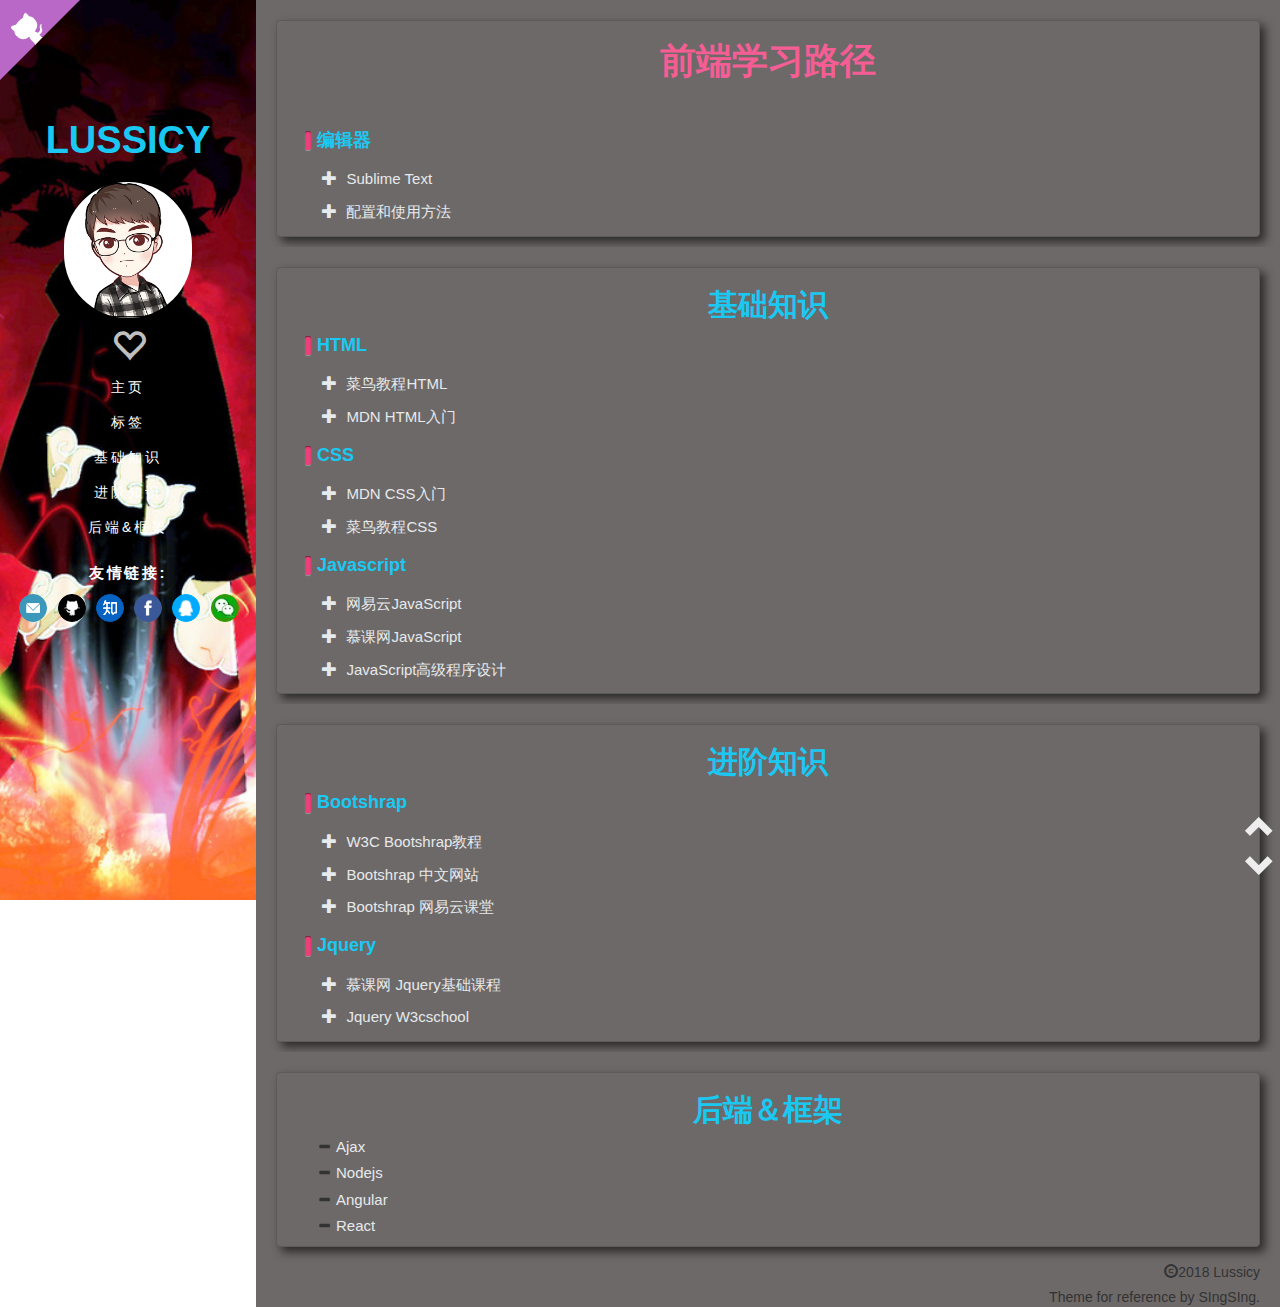
<file: index.html>
<!DOCTYPE html>
<html lang="en">
<head>
	<meta charset="UTF-8">
	<title>Lussicy</title>
	<link rel="stylesheet" href="css/bootstrap.min.css">
  <link rel="stylesheet" href="css/animate.css">
  <link rel="stylesheet" href="css/style.css">
  <meta name="viewport" content="width=device-width, initial-scale=1">
</head>
<body >
  <div id="aside">
      <a href="https://github.com/lussicy/lussicy.github.io" class="github-corner" aria-label="View Source Code on Github">
      <svg width="80" height="80" viewBox="0 0 250 250" style="fill:#BA68C8; color:#fff; position: fixed; z-index:1000;top: 0; border: 0; left: 0; transform: scale(-1, 1);" aria-hidden="true";>
        <path d="M0,0 L115,115 L130,115 L142,142 L250,250 L250,0 Z"></path>
        <path d="M128.3,109.0 C113.8,99.7 119.0,89.6 119.0,89.6 C122.0,82.7 120.5,78.6 120.5,78.6 C119.2,72.0 123.4,76.3 123.4,76.3 C127.3,80.9 125.5,87.3 125.5,87.3 C122.9,97.6 130.6,101.9 134.4,103.2" fill="currentColor" style="transform-origin: 130px 106px;" class="octo-arm"></path>
        <path d="M115.0,115.0 C114.9,115.1 118.7,116.5 119.8,115.4 L133.7,101.6 C136.9,99.2 139.9,98.4 142.2,98.6 C133.8,88.0 127.5,74.4 143.8,58.0 C148.5,53.4 154.0,51.2 159.7,51.0 C160.3,49.4 163.2,43.6 171.4,40.1 C171.4,40.1 176.1,42.5 178.8,56.2 C183.1,58.6 187.2,61.8 190.9,65.4 C194.5,69.0 197.7,73.2 200.1,77.6 C213.8,80.2 216.3,84.9 216.3,84.9 C212.7,93.1 206.9,96.0 205.4,96.6 C205.1,102.4 203.0,107.8 198.3,112.5 C181.9,128.9 168.3,122.5 157.7,114.1 C157.9,116.9 156.7,120.9 152.7,124.9 L141.0,136.5 C139.8,137.7 141.6,141.9 141.8,141.8 Z" fill="currentColor" class="octo-body"></path>
             </svg>
       </a>
       
          <button class="navbar"><span class="glyphicon glyphicon-th-list" style="font-size: 25px;color:#f7f6f6c7;"></span></button>
          <div class="tips">
            <nav class="tips-inner">
             <ul>
               <li><a href="#">Song</a></li>
               <li><a href="./photos/photos.html">Photos</a></li>
               <li><a href="./clock/clock.html">Clock</a></li>
               <li><a href="#">Tags</a></li>
             </ul>
            </nav>
          </div>

      <h1 id="logo"><a title="HI DARING" data-toggle="tooltip" href="./index.html">LUSSICY</a></h1>
      <div id="header">
         <img class="shake" src="./images/head.png">
      </div>
        <div class="box">
             <span class="glyphicon glyphicon-heart-empty" style="font-size:35px;width:50px"></span>
             <div class="box-arrow"></div>
             <div class="box-context">
               <li><a href="#">Song</a></li>
               <li><a href="./photos/photos.html">Photos</a></li>
               <li><a href="./photos/photos.html">Clock</a></li>
               <li><a href="#">Tags</a></li>
             </div>
      </div>
      <div id="menu" role="navigation">
        <ul>
          <li><a href="./index.html">主页</a></li>
          <li><a href="#">标签</a></li>
          <li><a href="#basic">基础知识</a></li>
          <li><a href="#advance">进阶知识</a></li>
          <li><a href="#frame">后端&amp;框架</a></li>
        </ul>
      </div>

      <div id="links">
        <p>友情链接:</p>
        <ul>
          <a class="mail" title="Mail" data-toggle="tooltip" href="mailto:15651692572@163.com">mail</a>
          <a class="github" title="github" data-toggle="tooltip" href="https://github.com/lussicy/lussicy.github.io">github</a>
          <a class="zhihu" title="Zhihu" data-toggle="tooltip" href="https://www.zhihu.com/people/bai-zai-zai-32/activities">zhihu</a>
          <a class="facebook" title="Facebook" data-toggle="tooltip" href="https://www.facebook.com/waikai">facebook</a>
          <a class="QQ" title="QQ" data-toggle="tooltip"  href="tencent://message/?uin=871011073">QQ</a>
          <a class="wechat" title="18662191887" data-toggle="tooltip"  href="#">wechat</a>
        </ul>
      </div>
   </div>


  <div id="main">
          <h1 class="header-top hide"><a href="#">LUSSICY</a></h1>
      <div class="col">
        <div class="col-box  animated">
          <h1>前端学习路径</h1>
          <h3>编辑器</h3>
          <ul>
            <li>
            <div class="panel-group" id="accordion">
              <div class="panel panel-default">
                <h4 class="panel-title">
                   <a class="glyphicon glyphicon-plus" data-toggle="collapse" data-parent="#accordion"   href="#collapse-1"></a>
                   <a class="title-link" href="https://www.sublimetext.com/">Sublime Text</a>
                </h4>
              </div>
              <div id="collapse-1" class="panel-collapse collapse in">
                 <div class="panel-body">
                      <h5>下载链接</h5>
                      <div class="text-1">
                         <ul>
                           <li><span class="glyphicon glyphicon-record"></span><a href="http://www.sublimetext.com/3">SublimeText 3 官方下载地址</a></li>
                           <li><span class="glyphicon glyphicon-record"></span><a href="https://pan.baidu.com/s/1sj02k2L#list/path=%2F">SublimeText 3 汉化破解版</a></li>
                         </ul>
                      </div>
                      <div class="tag-1">
                         <ul>
                           <li><span class="glyphicon glyphicon-tags"></span></li>
                           <li><a href="#">插件</a></li>
                           <li><a href="#">快捷键</a></li>
                           <li><a href="#">代码段</a></li>
                         </ul>
                      </div>
                 </div>
              </div>
            </div>
            </li>
            <li>
            <div class="panel-group" id="accordion">
              <div class="panel panel-default">
                <h4 class="panel-title">
                   <a class="glyphicon glyphicon-plus" data-toggle="collapse" data-parent="#accordion"   href="#collapse-2"></a>
                   <a class="title-link" href="https://www.zybuluo.com/king/note/47271">配置和使用方法</a>
                </h4>
              </div>
              <div id="collapse-2" class="panel-collapse collapse in">
                 <div class="panel-body">
                      未完待续。。。。。
                 </div>
              </div>
            </div>
          </ul>
        </div>
      </div>



      <div class="col" id="basic">
        <div class="col-box animated">
          <h2>基础知识</h2>
          <h3>HTML</h3>
          <ul>
            <li> 
              <div class="panel-group" id="accordion">
              <div class="panel panel-default">
                <h4 class="panel-title">
                   <a class="glyphicon glyphicon-plus" data-toggle="collapse" data-parent="#accordion"   href="#collapse-3"></a>
                   <a class="title-link" href="http://www.runoob.com/html/html-tutorial.html">菜鸟教程HTML</a>
                </h4>
              </div>
              <div id="collapse-3" class="panel-collapse collapse in">
                 <div class="panel-body">
                      未完待续。。。。。
                 </div>
              </div>
              </div>
            </li>
            <li>
              <div class="panel-group" id="accordion">
              <div class="panel panel-default">
                <h4 class="panel-title">
                   <a class="glyphicon glyphicon-plus" data-toggle="collapse" data-parent="#accordion"   href="#collapse-4"></a>
                   <a class="title-link" href="https://developer.mozilla.org/zh-CN/docs/learn/HTML/Introduction_to_HTML">MDN HTML入门</a>
                </h4>
              </div>
              <div id="collapse-4" class="panel-collapse collapse in">
                 <div class="panel-body">
                      未完待续。。。。。
                 </div>
              </div>
              </div>
            </li>
          </ul>
          <h3>CSS</h3>
          <ul>
           <li>
           <div class="panel-group" id="accordion">
              <div class="panel panel-default">
                <h4 class="panel-title">
                   <a class="glyphicon glyphicon-plus" data-toggle="collapse" data-parent="#accordion"   href="#collapse-5"></a>
                   <a class="title-link" href="https://developer.mozilla.org/zh-CN/docs/Web/Guide/CSS/Getting_started">MDN CSS入门</a>
                </h4>
              </div>
              <div id="collapse-5" class="panel-collapse collapse in">
                 <div class="panel-body">
                      未完待续。。。。。
                 </div>
              </div>
              </div>
            </li>
           <li>
           <div class="panel-group" id="accordion">
              <div class="panel panel-default">
                <h4 class="panel-title">
                   <a class="glyphicon glyphicon-plus" data-toggle="collapse" data-parent="#accordion"   href="#collapse-6"></a>
                   <a class="title-link" href="http://www.runoob.com/css/css-tutorial.html">菜鸟教程CSS</a>
                </h4>
              </div>
              <div id="collapse-6" class="panel-collapse collapse in">
                 <div class="panel-body">
                      未完待续。。。。。
                 </div>
              </div>
              </div>
           </li>
          </ul>
          <h3>Javascript</h3>
          <ul>
            <li><div class="panel-group" id="accordion">
              <div class="panel panel-default">
                <h4 class="panel-title">
                   <a class="glyphicon glyphicon-plus" data-toggle="collapse" data-parent="#accordion"   href="#collapse-7"></a>
                   <a class="title-link" href="http://study.163.com/course/courseMain.htm?courseId=224014">网易云JavaScript</a>
                </h4>
              </div>
              <div id="collapse-7" class="panel-collapse collapse in">
                 <div class="panel-body">
                      未完待续。。。。。
                 </div>
              </div>
            </div>
              </li>
            <li>
            <div class="panel-group" id="accordion">
              <div class="panel panel-default">
                <h4 class="panel-title">
                   <a class="glyphicon glyphicon-plus" data-toggle="collapse" data-parent="#accordion"   href="#collapse-8"></a>
                   <a class="title-link" href="https://www.imooc.com/learn/36">慕课网JavaScript</a>
                </h4>
              </div>
              <div id="collapse-8" class="panel-collapse collapse in">
                 <div class="panel-body">
                      未完待续。。。。。
                 </div>
              </div>
              </div>
            </li>
            <li>
            <div class="panel-group" id="accordion">
              <div class="panel panel-default">
                <h4 class="panel-title">
                   <a class="glyphicon glyphicon-plus" data-toggle="collapse" data-parent="#accordion"   href="#collapse-9"></a>
                   <a class="title-link" href="https://book.douban.com/subject/10546125/">JavaScript高级程序设计</a>
              </div>
              <div id="collapse-9" class="panel-collapse collapse in">
                 <div class="panel-body">
                      未完待续。。。。。
                 </div>
              </div>
            </div>
            </li>
          </ul>
        </div>
      </div>



      <div class="col" id="advance">
        <div class="col-box animated">
          <h2>进阶知识</h2>
          <h3>Bootshrap</h3>
            <ul>
              <li>
              <div class="panel-group" id="accordion">
               <div class="panel panel-default">
                <h4 class="panel-title">
                   <a class="glyphicon glyphicon-plus" data-toggle="collapse" data-parent="#accordion"   href="#collapse-10"></a>
                   <a class="title-link" href="https://www.w3cschool.cn/bootstrap/">W3C Bootshrap教程</a>
               </div>
               <div id="collapse-10" class="panel-collapse collapse in">
                 <div class="panel-body">
                      未完待续。。。。。
                 </div>
               </div>
            </div>
              </li>
              <li>
              <div class="panel-group" id="accordion">
               <div class="panel panel-default">
                <h4 class="panel-title">
                   <a class="glyphicon glyphicon-plus" data-toggle="collapse" data-parent="#accordion"   href="#collapse-11"></a>
                   <a  class="title-link" href="http://v3.bootcss.com/">Bootshrap 中文网站 </a>
              </div>
              <div id="collapse-11" class="panel-collapse collapse in">
                 <div class="panel-body">
                      未完待续。。。。。
                 </div>
              </div>
            </div>
             </li>
              <li>
              <div class="panel-group" id="accordion">
              <div class="panel panel-default">
                <h4 class="panel-title">
                   <a class="glyphicon glyphicon-plus" data-toggle="collapse" data-parent="#accordion"   href="#collapse-12"></a>
                   <a class="title-link" href="http://study.163.com/course/courseMain.htm?courseId=1017002">Bootshrap 网易云课堂 </a>
              </div>
              <div id="collapse-12" class="panel-collapse collapse in">
                 <div class="panel-body">
                      未完待续。。。。。
                 </div>
              </div>
            </div>
              </li>
            </ul>
             <h3>Jquery</h3>
            <ul>
              <li>
              <div class="panel-group" id="accordion">
              <div class="panel panel-default">
                <h4 class="panel-title">
                   <a class="glyphicon glyphicon-plus" data-toggle="collapse" data-parent="#accordion"   href="#collapse-13"></a>
                    <a  class="title-link" href="http://www.imooc.com/course/list?c=jquery&is_easy=1">慕课网 Jquery基础课程</a>
              </div>
              <div id="collapse-13" class="panel-collapse collapse in">
                 <div class="panel-body">
                      未完待续。。。。。
                 </div>
              </div>
            </div>
              </li>
              <li>
              <div class="panel-group" id="accordion">
              <div class="panel panel-default">
                <h4 class="panel-title">
                   <a class="glyphicon glyphicon-plus" data-toggle="collapse" data-parent="#accordion"   href="#collapse-14"></a>
                   <a class="title-link" href="https://www.w3cschool.cn/jquery/">Jquery W3cschool</a>
              </div>
              <div id="collapse-14" class="panel-collapse collapse in">
                 <div class="panel-body">
                      未完待续。。。。。
                 </div>
              </div>
            </div>
              </li>
            </ul>
        </div>
      </div>
      <div class="col" id="frame">
        <div class="col-box animated">
          <h2>后端＆框架</h2>
          <ul>
            <li><span class="glyphicon glyphicon-minus"></span><a class="title-link" href="#">Ajax</a></li>
            <li><span class="glyphicon glyphicon-minus"></span><a class="title-link" href="#">Nodejs</a></li>
            <li><span class="glyphicon glyphicon-minus"></span><a class="title-link" href="#">Angular</a></li>
            <li><span class="glyphicon glyphicon-minus"></span><a class="title-link" href="#">React</a></li>
          </ul>
        </div>
      </div>
      <div id="footer">
          <p><span class="glyphicon glyphicon-copyright-mark"></span>2018 Lussicy</p>
          <p> Theme for reference by SIngSIng.</p>
          <div class="flash">
           <a class="glyphicon glyphicon-chevron-up" href="#" id="flash-top" style="font-size: 30px"></a>
           <a class="glyphicon glyphicon-chevron-down" href="#footer" id="flash-bottom" style="font-size:30px"></a>
          </div>
      </div>
    </div>


   <script type="text/javascript" src="js/jquery-3.3.1.js"></script>
	 <script src="js/bootstrap.min.js"></script>
   <script src="js/main.js"></script>     
</body>
</html>
</file>
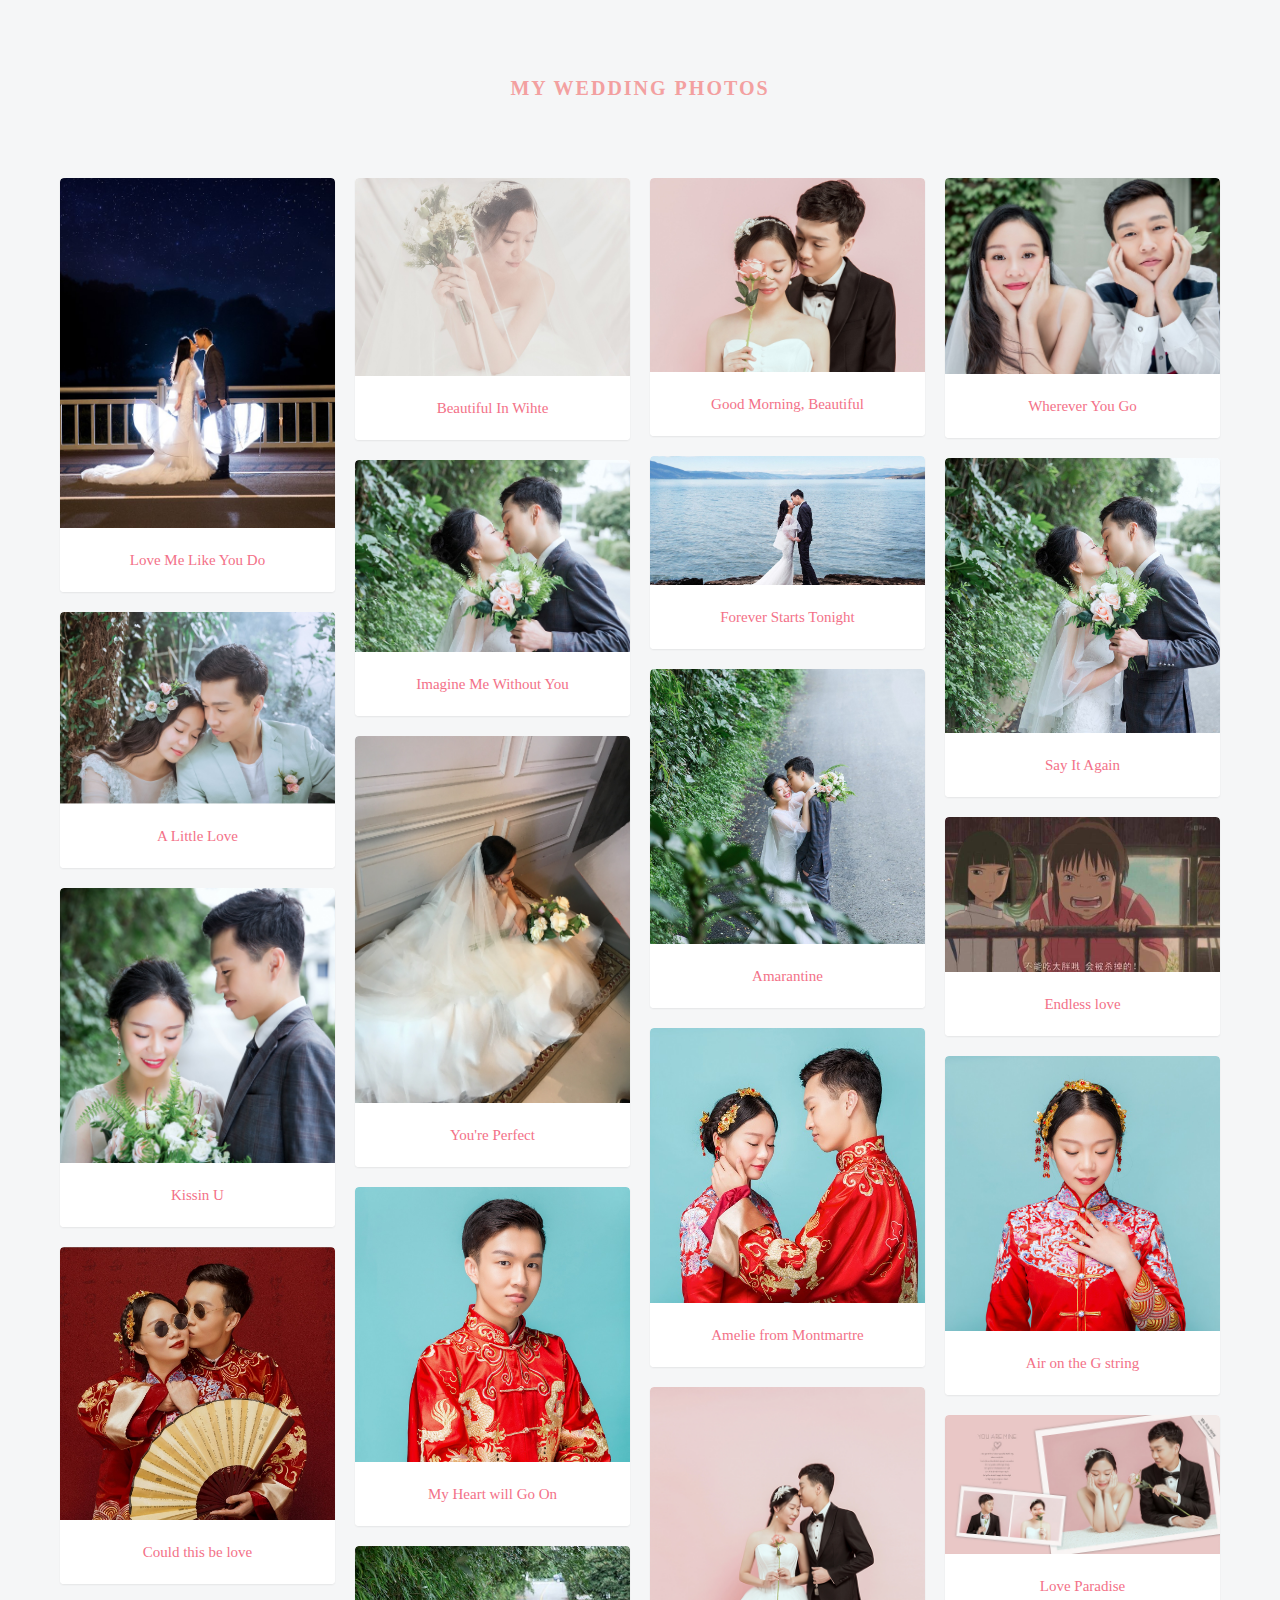
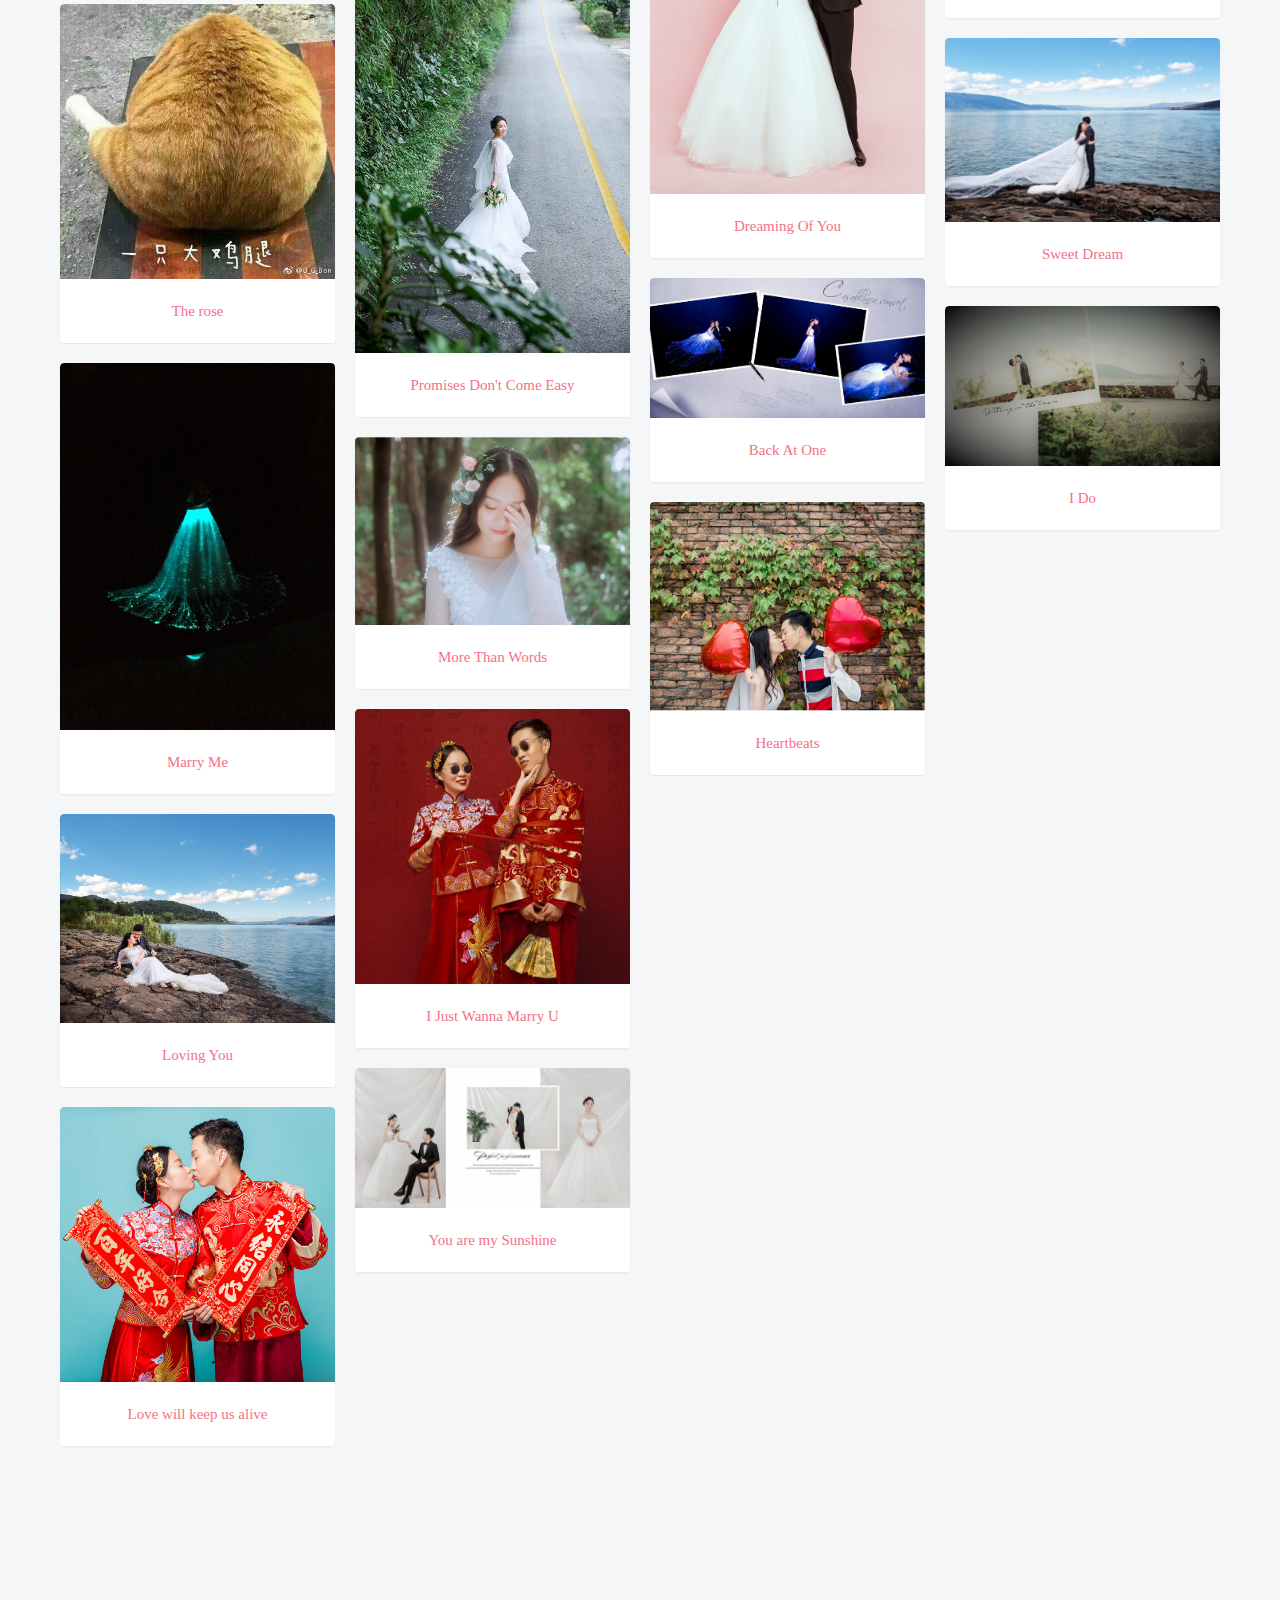
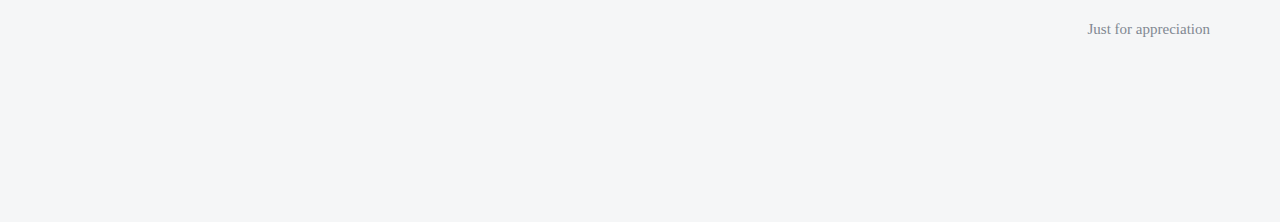
<file: photos/photos.html>
<!DOCTYPE html>
<!--[if lt IE 7]>      <html class="no-js lt-ie9 lt-ie8 lt-ie7"> <![endif]-->
<!--[if IE 7]>         <html class="no-js lt-ie9 lt-ie8"> <![endif]-->
<!--[if IE 8]>         <html class="no-js lt-ie9"> <![endif]-->
<!--[if gt IE 8]><!--> <html class="no-js"> <!--<![endif]-->
	<head>
	<meta charset="utf-8">
	<title>My Wedding Photos</title>
	<meta name="viewport" content="width=device-width, initial-scale=1">
	<link rel="stylesheet" href="css/animate.css">
	<link rel="stylesheet" href="css/icomoon.css">
	<link rel="stylesheet" href="css/magnific-popup.css"><!--JPG 图片弹出插件--> 
	<link rel="stylesheet" href="css/salvattore.css"> <!--瀑布流 插件-->  
	<link rel="stylesheet" href="css/style.css">

	</head>
	<body>
		
	
	<header id="fh5co-header" role="banner">
		<div class="container">
			<div class="row">
				<div class="col-md-12">
				 <a class="navbar-brand" href="photos.html"> My Wedding Photos</a>		
				</div>
			</div>
		</div>
	</header>
    
	
	<div id="fh5co-main">
		<div class="container">

			<div class="row">

        <div id="fh5co-board" data-columns>

        	<div class="item">
        		<div class="animate-box">
	        		<a href="images/img_1.jpg" class="image-popup fh5co-board-img"><img src="images/img_1.jpg"></a>
        		</div>
        		<div class="fh5co-desc">Love Me Like You Do</div>
        	</div>
        	<div class="item">
        		<div class="animate-box">
	        		<a href="images/img_2.jpg" class="image-popup fh5co-board-img"><img src="images/img_2.jpg"></a>
	        		<div class="fh5co-desc">Beautiful In Wihte</div>
        		</div>
        	</div>
        	<div class="item">
        		<div class="animate-box">
	        		<a href="images/img_3.jpg" class="image-popup fh5co-board-img"><img src="images/img_3.jpg"></a>
	        		<div class="fh5co-desc">Good Morning, Beautiful</div>
        		</div>
        	</div>
        	<div class="item">
        		<div class="animate-box">
	        		<a href="images/img_4.jpg" class="image-popup fh5co-board-img"><img src="images/img_4.jpg"></a>
	        		<div class="fh5co-desc">Wherever You Go</div>
        		</div>
        	</div>
        	<div class="item">
        		<div class="animate-box">
	        		<a href="images/img_5.jpg" class="image-popup fh5co-board-img"><img src="images/img_5.jpg" ></a>
	        		<div class="fh5co-desc">A Little Love</div>
        		</div>
        	</div>
        	<div class="item">
        		<div class="animate-box">
	        		<a href="images/img_6.jpg" class="image-popup fh5co-board-img"><img src="images/img_6.jpg" ></a>
	        		<div class="fh5co-desc">Imagine Me Without You</div>
        		</div>
        	</div>
        	<div class="item">
        		<div class="animate-box">
	        		<a href="images/img_7.jpg" class="image-popup fh5co-board-img"><img src="images/img_7.jpg"></a>
	        		<div class="fh5co-desc">Forever Starts Tonight</div>
        		</div>
        	</div>
        	<div class="item">
        		<div class="animate-box">
	        		<a href="images/img_8.jpg" class="image-popup fh5co-board-img"><img src="images/img_8.jpg"></a>
	        		<div class="fh5co-desc">Say It Again</div>
        		</div>
        	</div>
        	<div class="item">
        		<div class="animate-box">
	        		<a href="images/img_9.jpg" class="image-popup fh5co-board-img"><img src="images/img_9.jpg"></a>
	        		<div class="fh5co-desc">Kissin U</div>
        		</div>
        	</div>
        	<div class="item">
        		<div class="animate-box">
	        		<a href="images/img_21.jpg" class="image-popup fh5co-board-img"><img src="images/img_21.jpg"></a>
	        		<div class="fh5co-desc">You're Perfect</div>
        		</div>
        	</div>
        	<div class="item">
        		<div class="animate-box">
	        		<a href="images/img_10.jpg" class="image-popup fh5co-board-img"><img src="images/img_10.jpg"></a>
	        		<div class="fh5co-desc">Amarantine</div>
        		</div>
        	</div>
        	<div class="item">
        		<div class="animate-box">
	        		<a href="images/img_11.jpg" class="image-popup fh5co-board-img"><img src="images/img_11.jpg"></a>
	        		<div class="fh5co-desc">Endless love</div>
        		</div>
        	</div>
        	<div class="item">
        		<div class="animate-box">
	        		<a href="images/img_12.jpg" class="image-popup fh5co-board-img"><img src="images/img_12.jpg"></a>
	        		<div class="fh5co-desc">Could this be love</div>
        		</div>
        	</div>
        	<div class="item">
        		<div class="animate-box">
	        		<a href="images/img_13.jpg" class="image-popup fh5co-board-img"><img src="images/img_13.jpg"></a>
	        		<div class="fh5co-desc">My Heart will Go On</div>
        		</div>
        	</div>
        	<div class="item">
        		<div class="animate-box">
	        		<a href="images/img_14.jpg" class="image-popup fh5co-board-img"><img src="images/img_14.jpg"></a>
	        		<div class="fh5co-desc">Amelie from Montmartre</div>
        		</div>
        	</div>
        	<div class="item">
        		<div class="animate-box">
	        		<a href="images/img_15.jpg" class="image-popup fh5co-board-img"><img src="images/img_15.jpg"></a>
	        		<div class="fh5co-desc">Air on the G string</div>
        		</div>
        	</div>
        	<div class="item">
        		<div class="animate-box">
	        		<a href="images/img_16.jpg" class="image-popup fh5co-board-img"><img src="images/img_16.jpg"></a>
	        		<div class="fh5co-desc">The rose</div>
        		</div>
        	</div>
        	<div class="item">
        		<div class="animate-box">
	        		<a href="images/img_18.jpg" class="image-popup fh5co-board-img"><img src="images/img_18.jpg"></a>
	        		<div class="fh5co-desc">Promises Don't Come Easy</div>
        		</div>
        	</div>
        	<div class="item">
        		<div class="animate-box">
	        		<a href="images/img_17.jpg" class="image-popup fh5co-board-img"><img src="images/img_17.jpg"></a>
	        		<div class="fh5co-desc"> Dreaming Of You</div>
        		</div>
        	</div>
        	<div class="item">
        		<div class="animate-box">
	        		<a href="images/img_19.jpg" class="image-popup fh5co-board-img"><img src="images/img_19.jpg"></a>
	        		<div class="fh5co-desc">Love Paradise</div>
        		</div>
        	</div>
        	<div class="item">
        		<div class="animate-box">
	        		<a href="images/img_20.jpg" class="image-popup fh5co-board-img"><img src="images/img_20.jpg"></a>
	        		<div class="fh5co-desc">Marry Me</div>
        		</div>
        	</div>
        	
        	<div class="item">
        		<div class="animate-box">
	        		<a href="images/img_22.jpg" class="image-popup fh5co-board-img"><img src="images/img_22.jpg"></a>
	        		<div class="fh5co-desc">More Than Words</div>
        		</div>
        	</div>
        	<div class="item">
        		<div class="animate-box">
	        		<a href="images/img_23.jpg" class="image-popup fh5co-board-img"><img src="images/img_23.jpg"></a>
	        		<div class="fh5co-desc">Back At One</div>
        		</div>
        	</div>
        	<div class="item">
        		<div class="animate-box">
	        		<a href="images/img_24.jpg" class="image-popup fh5co-board-img"><img src="images/img_24.jpg"></a>
	        		<div class="fh5co-desc">Sweet Dream</div>
        		</div>
        	</div>
        	<div class="item">
        		<div class="animate-box">
	        		<a href="images/img_25.jpg" class="image-popup fh5co-board-img"><img src="images/img_25.jpg"></a>
	        		<div class="fh5co-desc">Loving You </div>
        		</div>
        	</div>
        	<div class="item">
        		<div class="animate-box">
	        		<a href="images/img_26.jpg" class="image-popup fh5co-board-img"><img src="images/img_26.jpg"></a>
	        		<div class="fh5co-desc">I Just Wanna Marry U</div>
        		</div>
        	</div>
        	<div class="item">
        		<div class="animate-box">
	        		<a href="images/img_27.jpg" class="image-popup fh5co-board-img"><img src="images/img_27.jpg"></a>
	        		<div class="fh5co-desc">Heartbeats</div>
        		</div>
        	</div>
        	<div class="item">
        		<div class="animate-box">
	        		<a href="images/img_28.jpg" class="image-popup fh5co-board-img"><img src="images/img_28.jpg"></a>
	        		<div class="fh5co-desc">I Do</div>
        		</div>
        	</div>
        	<div class="item">
        		<div class="animate-box">
	        		<a href="images/img_29.jpg" class="image-popup fh5co-board-img"><img src="images/img_29.jpg"></a>
	        		<div class="fh5co-desc">Love will keep us alive</div>
        		</div>
        	</div>
        	<div class="item">
        		<div class="animate-box">
	        		<a href="images/img_30.jpg" class="image-popup fh5co-board-img"><img src="images/img_30.jpg"></a>
	        		<div class="fh5co-desc">You are my Sunshine</div>
        		</div>
        	</div>
        </div>
        </div>
       </div>
	</div>

	<footer id="fh5co-footer">
		
		<div class="container">
			    <p>Just for appreciation</p>
		</div>
	</footer>


	<!-- jQuery -->
	<script src="js/jquery.min.js"></script>
	<!-- jQuery Easing -->
	<script src="js/jquery.easing.1.3.js"></script>
	<!-- Bootstrap -->
	<script src="js/bootstrap.min.js"></script>
	<!-- Waypoints -->
	<script src="js/jquery.waypoints.min.js"></script>
	<!-- Magnific Popup -->
	<script src="js/jquery.magnific-popup.min.js"></script>
	<!-- Salvattore -->
	<script src="js/salvattore.min.js"></script>
	<!-- Main JS -->
	<script src="js/main.js"></script>

	

	
	</body>
</html>
</file>
<file: css/style.css>
/* 
* @Author: anchen
* @Date:   2018-01-22 18:59:00
* @Last Modified by:   anchen
* @Last Modified time: 2018-04-05 16:02:28
*/
.hide {display: none;}
.fixed {position: fixed;top: 0;width:100%;}
 a {text-decoration: none;color: #eee;padding:0;margin: 0 }
 a:hover {text-decoration: none;color: #eee;padding:0;margin: 0 }
 a:visited {text-decoration: none;color: #eee;padding:0;margin: 0 }
 a:focus {text-decoration: none;color: #eee;padding:0;margin: 0 }
 .glyphicon-heart-empty  {color: #f7f6f6c7;}
 .glyphicon-heart-empty:hover  {color:#1ac9f3;}
 .panel-group {margin-bottom: 0;}
 .panel-default {border-color: inherit;padding: 5px 0;}
 .panel-default:hover{border-color: #403f3f;}
 .panel{border: 0px;background-color:  inherit;box-shadow:0 0 0;}
 .panel:hover{background-color:  #403f3f;}
 .navbar-collapse {padding: 0;}
 .panel-body {padding: 0;}/*覆盖bootshrap */
  ul {    -webkit-padding-start: 0px;}
  li {padding: 0px;}
.tooltip-inner {background-color:#1ac9f3; }
.tooltip.top .tooltip-arrow {border-top-color:#1ac9f3; }


  
#aside {
	  padding-top: 100px;
	  padding-bottom: 100px;
	  width: 20%;
	  position: fixed;
	  bottom: 0;
	  top: 0;
    left: 0;
    overflow-y:hidden;
    -webkit-transition: 0.5s;
    -o-transition: 0.5s;
    transition: 0.5s;}
 
#aside #logo {
  font-family: "微软雅黑", 'Microsoft JhengHei', Tahoma, Helvetica, Arial, "\5b8b\4f53", sans-serif;
  font-weight: 700;
  margin-bottom:20px;
  text-transform: uppercase;
  font-size: 38px;
 }
#aside #logo a {
  color:#1ac9f3;
  text-decoration: none;
  display: block;
  text-align: center;
 }
#aside #logo a:hover {color:#1ac9f3;}

#menu {width: 100%}
#menu ul {
  text-align: center;
  margin: 0;
  padding: 0;
  position: relative;
}
#menu ul li{
	  margin: 0 0 15px 0;
    padding: 0;
    list-style: none;
}
#menu ul li a{
  border-radius :5px;
  color: #ffffff;
  text-decoration: none;
  letter-spacing: 1px;
  text-transform: uppercase;
  font-size: 14px;
  font-weight: normal;
  position: relative;
  padding: 4px 6px;
  letter-spacing: .2em;
  font-family: "微软雅黑", Arial, sans-serif;
  -webkit-transition: 0.3s;
  -o-transition: 0.3s;
  transition: 0.3s;
}
#menu ul li a:hover {
  background-color: #1ac9f3;
}
#menu ul li a:hover:after {
  visibility: visible;
  -webkit-transform: scaleX(1);
  -moz-transform: scaleX(1);
  -ms-transform: scaleX(1);
  -o-transform: scaleX(1);
  transform: scaleX(1);}
#header {text-align: center;}
.box {
  list-style: none;
  position: relative;
  text-align: center;
  margin: 10px 0 10px 0;
}
.box-context {
  border-radius:2px;
  display: none;
  position: absolute;
  background-color: #000;
  width: 80px;
  text-align: center;
  z-index: 99;
  left: 125px;
  opacity: 0.9;
}
.box-arrow {
    width: 0;
    height: 0;
    border-left: 5px solid transparent;
    border-right: 5px solid transparent;
    border-bottom: 6px solid #000;
    opacity: 0.9;
    position: absolute;
    top: 34px;
    left:160px;
    display: none;
}
.box-context li a {
  display:block;
  padding: 10px 2px;
  margin: 5px;
  font-family: "微软雅黑", 'Microsoft JhengHei', Tahoma, Helvetica, Arial, "\5b8b\4f53", sans-serif;
  color:#eee;
  text-decoration:none;
  padding: 5px;
  font-size: 13px;
}
.box-context li a:hover {
  background-color: #A9A9A9;
}
.box:hover .box-context {
  display: block;
}
.box:hover .box-arrow {
  display: block;
}
.navbar {
    position: fixed;
    top: 0;
    right: 0;
    float: right;
    padding: 9px 10px;
    margin-top: 2px;
    margin-right: 15px;
    margin-bottom: 8px;
    background-color: transparent;
    background-image: none;
    border: 1px solid transparent;
    border-radius: 4px;
    display: none;
  }
.navbar:focus {outline:0;}
.tips {
  position:absolute;
  background:rgba(2,2,2,0.6);
  height:100%;
  width:35%;
  display: none;
  z-index: 1001; 
}
.tips-inner li {
  text-decoration:none;
  text-align: center;
  padding:5px;
  margin:10px 2px 10px 2px;
  border-radius: 2px;
}
.tips-inner li:hover {background-color: #555;}
.tips-inner ul {padding: 0;margin-top:80px;}
.tips-inner li a {
  font-family: 'tisa sans';
  font-size: 18px;
  font-weight: 500;
  position: relative;
}
.tips-inner li a:before {
    position: absolute;
    content: "";
    left: 0;
    top: 27px;
    bottom: 0;
    width: 100%;
    height: 5px;
    border-radius: 2px;
    background: #ec407a;
    box-shadow: inset 0 1px 1px rgba(0,0,0,0.5), 0 1px 1px rgba(255,255,255,0.3);
  }

#links {
  width: 100%;
  position: absolute;
  -webkit-transition: -webkit-transform 0.3s ease-in;
  -moz-transition: -moz-transform 0.3s ease-in;
  -ms-transition: -ms-transform 0.3s ease-in;
  transition: transform 0.3s ease-in;
}
#links {
  
  text-decoration: none;
  letter-spacing: .1em;
  text-transform: uppercase;
  font-size: 13px;
  font-weight: 600;
  position: relative;
  padding: 10px 10px;
  letter-spacing: .2em;
  text-align: center;
}
#links p {
  color:#ffffff;
  font-size: 15px;
  font-family: "微软雅黑", Arial, sans-serif;
  font-weight: 600;
}

#links ul {margin: 0 auto;padding: 0;}
#links a {
  border-radius: 50%;
  display: -moz-inline-stack;
  display: inline-block;
  vertical-align: middle;
  *vertical-align: auto;
  zoom: 1;
  *display: inline;
  text-indent: -9999px;
  margin: 0px 2px 0px 2px;
  opacity: 1;
  width: 28px;
  height: 28px;
  -webkit-transition: 0.3s;
  -moz-transition: 0.3s;
  -ms-transition: 0.3s;
  transition: 0.3s;
}
#links a:hover {
  opacity: 0.7;
}
#links a:last-of-type {
  margin-right: 0px;
}

#links a.github {
  background: url("../images/github.png") center no-repeat #000;
  border: 1px solid #000;
}
#links a.facebook {
  background: url("../images/facebook.png") center no-repeat #3b5998;
  border: 1px solid #3b5998;
}
#links a.zhihu {
  background: url("../images/zhihu.png") center no-repeat #0663c1;
  border: 1px solid #0663c1;
}
#links a.mail {
  background: url("../images/mail.png") center no-repeat #3b98ba;
  border: 1px solid #3b98ba;
}
#links a.QQ {
  background: url("../images/qq.png") center no-repeat #00abff;
  border: 1px solid #00abff;
}
#links a.wechat {
  background: url("../images/wechat.jpg") center no-repeat #339900;
  border: 1px solid #339900;
}
#links a.Instagram {
  background: url("../img/instagram.png") center no-repeat #125688;
  border: 1px solid #125688;
}
#main {
  background-color: #6d6969;
  width: 80%;
  float: right;
  -webkit-transition: 0.5s;
  -o-transition: 0.5s;
  transition: 0.5s;
}
.header-top {
  text-align: center;
  background-color:#6d6969;
  padding: 10px;
  margin: 0;
  font-size: 25px;
  display: none;
  z-index: 999;
}
.header-top a {
  color:#f7f6f6c7;
  font-weight: 600; 
  font-family: "微软雅黑", 'Microsoft JhengHei', Tahoma, Helvetica, Arial, "\5b8b\4f53", sans-serif;
  letter-spacing:1px;
}
.header-top a:hover {color:#1ac9f3;}

.col{
  padding:20px 20px 10px 20px;
  margin:0;
  background-color:#6d6969;}
.col-box {
  background-color:#6d6969;
  border: 1px solid #5d5a5a;
  border-radius: 4px;
  box-shadow: 5px 5px 10px #2d2a2a;
  margin:0;
  padding: 0;
  }
  .col-box h1{
    text-align: center;
    color: #f55d94;
    font-weight: 600;
    font-family: "Arial","Microsoft YaHei","黑体","宋体",sans-serif;
    margin-bottom: 50px
  }
  .col-box h2{
    font-family: "Arial","Microsoft YaHei","黑体","宋体",sans-serif;
    text-align: center;
    font-weight: 600;
    color:#1ac9f3;
  }
  .col-box h3:before {
    position: absolute;
    content: "";
    left: -12px;
    top: 0;
    bottom: 0;
    width: 6px;
    border-radius: 2px;
    background: #ec407a;
    box-shadow: inset 0 1px 1px rgba(0,0,0,0.5), 0 1px 1px rgba(255,255,255,0.3);
  }
  .col-box h3 {
    font-family: "Arial","Microsoft YaHei","黑体","宋体",sans-serif;
    font-size: 18px;
    font-weight: 600;
    color: #1ac9f3;
    margin: 15px 0 15px 40px;
    position:relative; 
  }
  .col-box h5 {
    font-family: "Arial","Microsoft YaHei","黑体","宋体",sans-serif;
    margin: 10px 0 10px 20px; 
    font-size: 17px;
    font-weight: 700;
    color: #1ac9f3;
  }
  .title-link {font-family: "微软雅黑", Arial, sans-serif;font-weight:normal;}
  .panel-body {margin-left: 0px;}
  .col-box li{
    list-style: none;
    margin:5px 50px 5px 0;
    border-radius: 5px;
    padding-left:40px;
  }
  .col-box li a {font-size: 15px;margin-left: 5px;color: #E7EAEB;}
  .text-1 li {padding:0px;margin: 5px 10px;}
  .text-1 li a:hover{background-color: #403f3f;}
  .text-1 li a {
    margin-left: 5px;
    font-family: "微软雅黑", Arial, sans-serif;
    font-weight:normal;
    font-size: 14px;
    padding:2px 5px;
    border-radius: 5px;
  }
  .tag-1 li {
    float: left;
    margin:5px 5px 5px 0;
    padding: 5px;
  }
  .tag-1 li a {
    background-color:#4cae4c;
    padding:1px 3px 2px 3px;
    border-radius: 0 5px 5px 0;
    position: relative;
    font-family: "Arial","Microsoft YaHei","黑体","宋体",sans-serif;
 }
 .tag-1 li a:before {
    content: " ";
    width: 0px;
    height: 0px;
    position: absolute;
    top: 0;
    left: -20px;
    border: 10px solid transparent;
    border-right-color: #4cae4c;
 }
  .tag-1 li a:after {
    content: " ";
    width: 4px;
    height: 4px;
    background-color: #fff;
    border-radius: 4px;
    box-shadow: 0px 0px 0px 1px rgba(0,0,0,0.3);
    position: absolute;
    top: 7px;
    left:0px;
  }

.shake{
   width: 50%;height: 50%;opacity: 1;border-radius:200px;
  -webkit-transition: all 0.2s ease-in;}
#footer p {
  margin:5px 20px 0 0;
  font-family: "微软雅黑", 'Microsoft JhengHei', Tahoma, Helvetica, Arial, "\5b8b\4f53", sans-serif;
  text-align:right; 
}
.flash{position: fixed;bottom:20px;right: 5px;}
.flash a {display:block;margin-top: 10px}




@media screen and (max-width: 1200px) {
  #aside {width: 30%;height: 100%}
  #aside #logo a {font-size: 32px;}
  #main {width: 70%;}
  .col-box h1 {font-size: 30px;}
  .col-box h2 {font-size: 23px;}
}
 @media screen and (max-width: 500px) {
 #aside {
  width: 100%;
  height: 55%; 
  padding: 0;
  position: absolute;
  }
 #aside #logo a {font-size: 30px;}
 #aside #logo {margin:20px 0 10px 0;}
 #aside #header img{height: 120px;width: 120px;margin-bottom: 20px;}
 #menu ul{text-align: center;}
 #menu ul li {display: inline;}
 .box {display: none;}
 .navbar {display:block;}
 #main {
    overflow:hidden;
    width: 100%;
    position:absolute;
    top:55%;
  }
  .header-top {display: block;}
  .col-box h1 {font-size: 25px;}
  .col-box h2 {font-size: 20px;font-weight: normal;}
  .text-1 li a  {font-size: 12px;}
  #footer p {text-align: center;}
 }
</file>
<file: photos/css/icomoon.css>
@font-face {
	font-family: 'icomoon';
	src:url('../fonts/icomoon/icomoon.eot?srf3rx');
	src:url('../fonts/icomoon/icomoon.eot?srf3rx#iefix') format('embedded-opentype'),
		url('../fonts/icomoon/icomoon.ttf?srf3rx') format('truetype'),
		url('../fonts/icomoon/icomoon.woff?srf3rx') format('woff'),
		url('../fonts/icomoon/icomoon.svg?srf3rx#icomoon') format('svg');
	font-weight: normal;
	font-style: normal;
}

[class^="icon-"], [class*=" icon-"] {
	font-family: 'icomoon';
	speak: none;
	font-style: normal;
	font-weight: normal;
	font-variant: normal;
	text-transform: none;
	line-height: 1;

	/* Better Font Rendering =========== */
	-webkit-font-smoothing: antialiased;
	-moz-osx-font-smoothing: grayscale;
}

.icon-add-to-list:before {
	content: "\e600";
}
.icon-classic-computer:before {
	content: "\e601";
}
.icon-controller-fast-backward:before {
	content: "\e602";
}
.icon-creative-commons-attribution:before {
	content: "\e603";
}
.icon-creative-commons-noderivs:before {
	content: "\e604";
}
.icon-creative-commons-noncommercial-eu:before {
	content: "\e605";
}
.icon-creative-commons-noncommercial-us:before {
	content: "\e606";
}
.icon-creative-commons-public-domain:before {
	content: "\e607";
}
.icon-creative-commons-remix:before {
	content: "\e608";
}
.icon-creative-commons-share:before {
	content: "\e609";
}
.icon-creative-commons-sharealike:before {
	content: "\e60a";
}
.icon-creative-commons:before {
	content: "\e60b";
}
.icon-document-landscape:before {
	content: "\e60c";
}
.icon-remove-user:before {
	content: "\e60d";
}
.icon-warning:before {
	content: "\e60e";
}
.icon-arrow-bold-down:before {
	content: "\e60f";
}
.icon-arrow-bold-left:before {
	content: "\e610";
}
.icon-arrow-bold-right:before {
	content: "\e611";
}
.icon-arrow-bold-up:before {
	content: "\e612";
}
.icon-arrow-down:before {
	content: "\e613";
}
.icon-arrow-left:before {
	content: "\e614";
}
.icon-arrow-long-down:before {
	content: "\e615";
}
.icon-arrow-long-left:before {
	content: "\e616";
}
.icon-arrow-long-right:before {
	content: "\e617";
}
.icon-arrow-long-up:before {
	content: "\e618";
}
.icon-arrow-right:before {
	content: "\e619";
}
.icon-arrow-up:before {
	content: "\e61a";
}
.icon-arrow-with-circle-down:before {
	content: "\e61b";
}
.icon-arrow-with-circle-left:before {
	content: "\e61c";
}
.icon-arrow-with-circle-right:before {
	content: "\e61d";
}
.icon-arrow-with-circle-up:before {
	content: "\e61e";
}
.icon-bookmark:before {
	content: "\e61f";
}
.icon-bookmarks:before {
	content: "\e620";
}
.icon-chevron-down:before {
	content: "\e621";
}
.icon-chevron-left:before {
	content: "\e622";
}
.icon-chevron-right:before {
	content: "\e623";
}
.icon-chevron-small-down:before {
	content: "\e624";
}
.icon-chevron-small-left:before {
	content: "\e625";
}
.icon-chevron-small-right:before {
	content: "\e626";
}
.icon-chevron-small-up:before {
	content: "\e627";
}
.icon-chevron-thin-down:before {
	content: "\e628";
}
.icon-chevron-thin-left:before {
	content: "\e629";
}
.icon-chevron-thin-right:before {
	content: "\e62a";
}
.icon-chevron-thin-up:before {
	content: "\e62b";
}
.icon-chevron-up:before {
	content: "\e62c";
}
.icon-chevron-with-circle-down:before {
	content: "\e62d";
}
.icon-chevron-with-circle-left:before {
	content: "\e62e";
}
.icon-chevron-with-circle-right:before {
	content: "\e62f";
}
.icon-chevron-with-circle-up:before {
	content: "\e630";
}
.icon-cloud:before {
	content: "\e631";
}
.icon-controller-fast-forward:before {
	content: "\e632";
}
.icon-controller-jump-to-start:before {
	content: "\e633";
}
.icon-controller-next:before {
	content: "\e634";
}
.icon-controller-paus:before {
	content: "\e635";
}
.icon-controller-play:before {
	content: "\e636";
}
.icon-controller-record:before {
	content: "\e637";
}
.icon-controller-stop:before {
	content: "\e638";
}
.icon-controller-volume:before {
	content: "\e639";
}
.icon-dot-single:before {
	content: "\e63a";
}
.icon-dots-three-horizontal:before {
	content: "\e63b";
}
.icon-dots-three-vertical:before {
	content: "\e63c";
}
.icon-dots-two-horizontal:before {
	content: "\e63d";
}
.icon-dots-two-vertical:before {
	content: "\e63e";
}
.icon-download:before {
	content: "\e63f";
}
.icon-emoji-flirt:before {
	content: "\e640";
}
.icon-flow-branch:before {
	content: "\e641";
}
.icon-flow-cascade:before {
	content: "\e642";
}
.icon-flow-line:before {
	content: "\e643";
}
.icon-flow-parallel:before {
	content: "\e644";
}
.icon-flow-tree:before {
	content: "\e645";
}
.icon-install:before {
	content: "\e646";
}
.icon-layers:before {
	content: "\e647";
}
.icon-open-book:before {
	content: "\e648";
}
.icon-resize-100:before {
	content: "\e649";
}
.icon-resize-full-screen:before {
	content: "\e64a";
}
.icon-save:before {
	content: "\e64b";
}
.icon-select-arrows:before {
	content: "\e64c";
}
.icon-sound-mute:before {
	content: "\e64d";
}
.icon-sound:before {
	content: "\e64e";
}
.icon-trash:before {
	content: "\e64f";
}
.icon-triangle-down:before {
	content: "\e650";
}
.icon-triangle-left:before {
	content: "\e651";
}
.icon-triangle-right:before {
	content: "\e652";
}
.icon-triangle-up:before {
	content: "\e653";
}
.icon-uninstall:before {
	content: "\e654";
}
.icon-upload-to-cloud:before {
	content: "\e655";
}
.icon-upload:before {
	content: "\e656";
}
.icon-add-user:before {
	content: "\e657";
}
.icon-address:before {
	content: "\e658";
}
.icon-adjust:before {
	content: "\e659";
}
.icon-air:before {
	content: "\e65a";
}
.icon-aircraft-landing:before {
	content: "\e65b";
}
.icon-aircraft-take-off:before {
	content: "\e65c";
}
.icon-aircraft:before {
	content: "\e65d";
}
.icon-align-bottom:before {
	content: "\e65e";
}
.icon-align-horizontal-middle:before {
	content: "\e65f";
}
.icon-align-left:before {
	content: "\e660";
}
.icon-align-right:before {
	content: "\e661";
}
.icon-align-top:before {
	content: "\e662";
}
.icon-align-vertical-middle:before {
	content: "\e663";
}
.icon-archive:before {
	content: "\e664";
}
.icon-area-graph:before {
	content: "\e665";
}
.icon-attachment:before {
	content: "\e666";
}
.icon-awareness-ribbon:before {
	content: "\e667";
}
.icon-back-in-time:before {
	content: "\e668";
}
.icon-back:before {
	content: "\e669";
}
.icon-bar-graph:before {
	content: "\e66a";
}
.icon-battery:before {
	content: "\e66b";
}
.icon-beamed-note:before {
	content: "\e66c";
}
.icon-bell:before {
	content: "\e66d";
}
.icon-blackboard:before {
	content: "\e66e";
}
.icon-block:before {
	content: "\e66f";
}
.icon-book:before {
	content: "\e670";
}
.icon-bowl:before {
	content: "\e671";
}
.icon-box:before {
	content: "\e672";
}
.icon-briefcase:before {
	content: "\e673";
}
.icon-browser:before {
	content: "\e674";
}
.icon-brush:before {
	content: "\e675";
}
.icon-bucket:before {
	content: "\e676";
}
.icon-cake:before {
	content: "\e677";
}
.icon-calculator:before {
	content: "\e678";
}
.icon-calendar:before {
	content: "\e679";
}
.icon-camera:before {
	content: "\e67a";
}
.icon-ccw:before {
	content: "\e67b";
}
.icon-chat:before {
	content: "\e67c";
}
.icon-check:before {
	content: "\e67d";
}
.icon-circle-with-cross:before {
	content: "\e67e";
}
.icon-circle-with-minus:before {
	content: "\e67f";
}
.icon-circle-with-plus:before {
	content: "\e680";
}
.icon-circle:before {
	content: "\e681";
}
.icon-circular-graph:before {
	content: "\e682";
}
.icon-clapperboard:before {
	content: "\e683";
}
.icon-clipboard:before {
	content: "\e684";
}
.icon-clock:before {
	content: "\e685";
}
.icon-code:before {
	content: "\e686";
}
.icon-cog:before {
	content: "\e687";
}
.icon-colours:before {
	content: "\e688";
}
.icon-compass:before {
	content: "\e689";
}
.icon-copy:before {
	content: "\e68a";
}
.icon-credit-card:before {
	content: "\e68b";
}
.icon-credit:before {
	content: "\e68c";
}
.icon-cross:before {
	content: "\e68d";
}
.icon-cup:before {
	content: "\e68e";
}
.icon-cw:before {
	content: "\e68f";
}
.icon-cycle:before {
	content: "\e690";
}
.icon-database:before {
	content: "\e691";
}
.icon-dial-pad:before {
	content: "\e692";
}
.icon-direction:before {
	content: "\e693";
}
.icon-document:before {
	content: "\e694";
}
.icon-documents:before {
	content: "\e695";
}
.icon-drink:before {
	content: "\e696";
}
.icon-drive:before {
	content: "\e697";
}
.icon-drop:before {
	content: "\e698";
}
.icon-edit:before {
	content: "\e699";
}
.icon-email:before {
	content: "\e69a";
}
.icon-emoji-happy:before {
	content: "\e69b";
}
.icon-emoji-neutral:before {
	content: "\e69c";
}
.icon-emoji-sad:before {
	content: "\e69d";
}
.icon-erase:before {
	content: "\e69e";
}
.icon-eraser:before {
	content: "\e69f";
}
.icon-export:before {
	content: "\e6a0";
}
.icon-eye:before {
	content: "\e6a1";
}
.icon-feather:before {
	content: "\e6a2";
}
.icon-flag:before {
	content: "\e6a3";
}
.icon-flash:before {
	content: "\e6a4";
}
.icon-flashlight:before {
	content: "\e6a5";
}
.icon-flat-brush:before {
	content: "\e6a6";
}
.icon-folder-images:before {
	content: "\e6a7";
}
.icon-folder-music:before {
	content: "\e6a8";
}
.icon-folder-video:before {
	content: "\e6a9";
}
.icon-folder:before {
	content: "\e6aa";
}
.icon-forward:before {
	content: "\e6ab";
}
.icon-funnel:before {
	content: "\e6ac";
}
.icon-game-controller:before {
	content: "\e6ad";
}
.icon-gauge:before {
	content: "\e6ae";
}
.icon-globe:before {
	content: "\e6af";
}
.icon-graduation-cap:before {
	content: "\e6b0";
}
.icon-grid:before {
	content: "\e6b1";
}
.icon-hair-cross:before {
	content: "\e6b2";
}
.icon-hand:before {
	content: "\e6b3";
}
.icon-heart-outlined:before {
	content: "\e6b4";
}
.icon-heart:before {
	content: "\e6b5";
}
.icon-help-with-circle:before {
	content: "\e6b6";
}
.icon-help:before {
	content: "\e6b7";
}
.icon-home:before {
	content: "\e6b8";
}
.icon-hour-glass:before {
	content: "\e6b9";
}
.icon-image-inverted:before {
	content: "\e6ba";
}
.icon-image:before {
	content: "\e6bb";
}
.icon-images:before {
	content: "\e6bc";
}
.icon-inbox:before {
	content: "\e6bd";
}
.icon-infinity:before {
	content: "\e6be";
}
.icon-info-with-circle:before {
	content: "\e6bf";
}
.icon-info:before {
	content: "\e6c0";
}
.icon-key:before {
	content: "\e6c1";
}
.icon-keyboard:before {
	content: "\e6c2";
}
.icon-lab-flask:before {
	content: "\e6c3";
}
.icon-landline:before {
	content: "\e6c4";
}
.icon-language:before {
	content: "\e6c5";
}
.icon-laptop:before {
	content: "\e6c6";
}
.icon-leaf:before {
	content: "\e6c7";
}
.icon-level-down:before {
	content: "\e6c8";
}
.icon-level-up:before {
	content: "\e6c9";
}
.icon-lifebuoy:before {
	content: "\e6ca";
}
.icon-light-bulb:before {
	content: "\e6cb";
}
.icon-light-down:before {
	content: "\e6cc";
}
.icon-light-up:before {
	content: "\e6cd";
}
.icon-line-graph:before {
	content: "\e6ce";
}
.icon-link:before {
	content: "\e6cf";
}
.icon-list:before {
	content: "\e6d0";
}
.icon-location-pin:before {
	content: "\e6d1";
}
.icon-location:before {
	content: "\e6d2";
}
.icon-lock-open:before {
	content: "\e6d3";
}
.icon-lock:before {
	content: "\e6d4";
}
.icon-log-out:before {
	content: "\e6d5";
}
.icon-login:before {
	content: "\e6d6";
}
.icon-loop:before {
	content: "\e6d7";
}
.icon-magnet:before {
	content: "\e6d8";
}
.icon-magnifying-glass:before {
	content: "\e6d9";
}
.icon-mail:before {
	content: "\e6da";
}
.icon-man:before {
	content: "\e6db";
}
.icon-map:before {
	content: "\e6dc";
}
.icon-mask:before {
	content: "\e6dd";
}
.icon-medal:before {
	content: "\e6de";
}
.icon-megaphone:before {
	content: "\e6df";
}
.icon-menu:before {
	content: "\e6e0";
}
.icon-message:before {
	content: "\e6e1";
}
.icon-mic:before {
	content: "\e6e2";
}
.icon-minus:before {
	content: "\e6e3";
}
.icon-mobile:before {
	content: "\e6e4";
}
.icon-modern-mic:before {
	content: "\e6e5";
}
.icon-moon:before {
	content: "\e6e6";
}
.icon-mouse:before {
	content: "\e6e7";
}
.icon-music:before {
	content: "\e6e8";
}
.icon-network:before {
	content: "\e6e9";
}
.icon-new-message:before {
	content: "\e6ea";
}
.icon-new:before {
	content: "\e6eb";
}
.icon-news:before {
	content: "\e6ec";
}
.icon-note:before {
	content: "\e6ed";
}
.icon-notification:before {
	content: "\e6ee";
}
.icon-old-mobile:before {
	content: "\e6ef";
}
.icon-old-phone:before {
	content: "\e6f0";
}
.icon-palette:before {
	content: "\e6f1";
}
.icon-paper-plane:before {
	content: "\e6f2";
}
.icon-pencil:before {
	content: "\e6f3";
}
.icon-phone:before {
	content: "\e6f4";
}
.icon-pie-chart:before {
	content: "\e6f5";
}
.icon-pin:before {
	content: "\e6f6";
}
.icon-plus:before {
	content: "\e6f7";
}
.icon-popup:before {
	content: "\e6f8";
}
.icon-power-plug:before {
	content: "\e6f9";
}
.icon-price-ribbon:before {
	content: "\e6fa";
}
.icon-price-tag:before {
	content: "\e6fb";
}
.icon-print:before {
	content: "\e6fc";
}
.icon-progress-empty:before {
	content: "\e6fd";
}
.icon-progress-full:before {
	content: "\e6fe";
}
.icon-progress-one:before {
	content: "\e6ff";
}
.icon-progress-two:before {
	content: "\e700";
}
.icon-publish:before {
	content: "\e701";
}
.icon-quote:before {
	content: "\e702";
}
.icon-radio:before {
	content: "\e703";
}
.icon-reply-all:before {
	content: "\e704";
}
.icon-reply:before {
	content: "\e705";
}
.icon-retweet:before {
	content: "\e706";
}
.icon-rocket:before {
	content: "\e707";
}
.icon-round-brush:before {
	content: "\e708";
}
.icon-rss:before {
	content: "\e709";
}
.icon-ruler:before {
	content: "\e70a";
}
.icon-scissors:before {
	content: "\e70b";
}
.icon-share-alternitive:before {
	content: "\e70c";
}
.icon-share:before {
	content: "\e70d";
}
.icon-shareable:before {
	content: "\e70e";
}
.icon-shield:before {
	content: "\e70f";
}
.icon-shop:before {
	content: "\e710";
}
.icon-shopping-bag:before {
	content: "\e711";
}
.icon-shopping-basket:before {
	content: "\e712";
}
.icon-shopping-cart:before {
	content: "\e713";
}
.icon-shuffle:before {
	content: "\e714";
}
.icon-signal:before {
	content: "\e715";
}
.icon-sound-mix:before {
	content: "\e716";
}
.icon-sports-club:before {
	content: "\e717";
}
.icon-spreadsheet:before {
	content: "\e718";
}
.icon-squared-cross:before {
	content: "\e719";
}
.icon-squared-minus:before {
	content: "\e71a";
}
.icon-squared-plus:before {
	content: "\e71b";
}
.icon-star-outlined:before {
	content: "\e71c";
}
.icon-star:before {
	content: "\e71d";
}
.icon-stopwatch:before {
	content: "\e71e";
}
.icon-suitcase:before {
	content: "\e71f";
}
.icon-swap:before {
	content: "\e720";
}
.icon-sweden:before {
	content: "\e721";
}
.icon-switch:before {
	content: "\e722";
}
.icon-tablet:before {
	content: "\e723";
}
.icon-tag:before {
	content: "\e724";
}
.icon-text-document-inverted:before {
	content: "\e725";
}
.icon-text-document:before {
	content: "\e726";
}
.icon-text:before {
	content: "\e727";
}
.icon-thermometer:before {
	content: "\e728";
}
.icon-thumbs-down:before {
	content: "\e729";
}
.icon-thumbs-up:before {
	content: "\e72a";
}
.icon-thunder-cloud:before {
	content: "\e72b";
}
.icon-ticket:before {
	content: "\e72c";
}
.icon-time-slot:before {
	content: "\e72d";
}
.icon-tools:before {
	content: "\e72e";
}
.icon-traffic-cone:before {
	content: "\e72f";
}
.icon-tree:before {
	content: "\e730";
}
.icon-trophy:before {
	content: "\e731";
}
.icon-tv:before {
	content: "\e732";
}
.icon-typing:before {
	content: "\e733";
}
.icon-unread:before {
	content: "\e734";
}
.icon-untag:before {
	content: "\e735";
}
.icon-user:before {
	content: "\e736";
}
.icon-users:before {
	content: "\e737";
}
.icon-v-card:before {
	content: "\e738";
}
.icon-video:before {
	content: "\e739";
}
.icon-vinyl:before {
	content: "\e73a";
}
.icon-voicemail:before {
	content: "\e73b";
}
.icon-wallet:before {
	content: "\e73c";
}
.icon-water:before {
	content: "\e73d";
}
.icon-px-with-circle:before {
	content: "\e73e";
}
.icon-px:before {
	content: "\e73f";
}
.icon-basecamp:before {
	content: "\e740";
}
.icon-behance:before {
	content: "\e741";
}
.icon-creative-cloud:before {
	content: "\e742";
}
.icon-dropbox:before {
	content: "\e743";
}
.icon-evernote:before {
	content: "\e744";
}
.icon-flattr:before {
	content: "\e745";
}
.icon-foursquare:before {
	content: "\e746";
}
.icon-google-drive:before {
	content: "\e747";
}
.icon-google-hangouts:before {
	content: "\e748";
}
.icon-grooveshark:before {
	content: "\e749";
}
.icon-icloud:before {
	content: "\e74a";
}
.icon-mixi:before {
	content: "\e74b";
}
.icon-onedrive:before {
	content: "\e74c";
}
.icon-paypal:before {
	content: "\e74d";
}
.icon-picasa:before {
	content: "\e74e";
}
.icon-qq:before {
	content: "\e74f";
}
.icon-rdio-with-circle:before {
	content: "\e750";
}
.icon-renren:before {
	content: "\e751";
}
.icon-scribd:before {
	content: "\e752";
}
.icon-sina-weibo:before {
	content: "\e753";
}
.icon-skype-with-circle:before {
	content: "\e754";
}
.icon-skype:before {
	content: "\e755";
}
.icon-slideshare:before {
	content: "\e756";
}
.icon-smashing:before {
	content: "\e757";
}
.icon-soundcloud:before {
	content: "\e758";
}
.icon-spotify-with-circle:before {
	content: "\e759";
}
.icon-spotify:before {
	content: "\e75a";
}
.icon-swarm:before {
	content: "\e75b";
}
.icon-vine-with-circle:before {
	content: "\e75c";
}
.icon-vine:before {
	content: "\e75d";
}
.icon-vk-alternitive:before {
	content: "\e75e";
}
.icon-vk-with-circle:before {
	content: "\e75f";
}
.icon-vk:before {
	content: "\e760";
}
.icon-xing-with-circle:before {
	content: "\e761";
}
.icon-xing:before {
	content: "\e762";
}
.icon-yelp:before {
	content: "\e763";
}
.icon-dribbble-with-circle:before {
	content: "\e764";
}
.icon-dribbble:before {
	content: "\e765";
}
.icon-facebook-with-circle:before {
	content: "\e766";
}
.icon-facebook:before {
	content: "\e767";
}
.icon-flickr-with-circle:before {
	content: "\e768";
}
.icon-flickr:before {
	content: "\e769";
}
.icon-github-with-circle:before {
	content: "\e76a";
}
.icon-github:before {
	content: "\e76b";
}
.icon-google-with-circle:before {
	content: "\e76c";
}
.icon-google:before {
	content: "\e76d";
}
.icon-instagram-with-circle:before {
	content: "\e76e";
}
.icon-instagram:before {
	content: "\e76f";
}
.icon-lastfm-with-circle:before {
	content: "\e770";
}
.icon-lastfm:before {
	content: "\e771";
}
.icon-linkedin-with-circle:before {
	content: "\e772";
}
.icon-linkedin:before {
	content: "\e773";
}
.icon-pinterest-with-circle:before {
	content: "\e774";
}
.icon-pinterest:before {
	content: "\e775";
}
.icon-rdio:before {
	content: "\e776";
}
.icon-stumbleupon-with-circle:before {
	content: "\e777";
}
.icon-stumbleupon:before {
	content: "\e778";
}
.icon-tumblr-with-circle:before {
	content: "\e779";
}
.icon-tumblr:before {
	content: "\e77a";
}
.icon-twitter-with-circle:before {
	content: "\e77b";
}
.icon-twitter:before {
	content: "\e77c";
}
.icon-vimeo-with-circle:before {
	content: "\e77d";
}
.icon-vimeo:before {
	content: "\e77e";
}
.icon-youtube-with-circle:before {
	content: "\e77f";
}
.icon-youtube:before {
	content: "\e780";
}
.icon-eye2:before {
	content: "\e000";
}
.icon-paper-clip:before {
	content: "\e001";
}
.icon-mail2:before {
	content: "\e002";
}
.icon-toggle:before {
	content: "\e003";
}
.icon-layout:before {
	content: "\e004";
}
.icon-link2:before {
	content: "\e005";
}
.icon-bell2:before {
	content: "\e006";
}
.icon-lock2:before {
	content: "\e007";
}
.icon-unlock:before {
	content: "\e008";
}
.icon-ribbon:before {
	content: "\e009";
}
.icon-image2:before {
	content: "\e010";
}
.icon-signal2:before {
	content: "\e011";
}
.icon-target:before {
	content: "\e012";
}
.icon-clipboard2:before {
	content: "\e013";
}
.icon-clock2:before {
	content: "\e014";
}
.icon-watch:before {
	content: "\e015";
}
.icon-air-play:before {
	content: "\e016";
}
.icon-camera2:before {
	content: "\e017";
}
.icon-video2:before {
	content: "\e018";
}
.icon-disc:before {
	content: "\e019";
}
.icon-printer:before {
	content: "\e020";
}
.icon-monitor:before {
	content: "\e021";
}
.icon-server:before {
	content: "\e022";
}
.icon-cog2:before {
	content: "\e023";
}
.icon-heart2:before {
	content: "\e024";
}
.icon-paragraph:before {
	content: "\e025";
}
.icon-align-justify:before {
	content: "\e026";
}
.icon-align-left2:before {
	content: "\e027";
}
.icon-align-center:before {
	content: "\e028";
}
.icon-align-right2:before {
	content: "\e029";
}
.icon-book2:before {
	content: "\e030";
}
.icon-layers2:before {
	content: "\e031";
}
.icon-stack:before {
	content: "\e032";
}
.icon-stack-2:before {
	content: "\e033";
}
.icon-paper:before {
	content: "\e034";
}
.icon-paper-stack:before {
	content: "\e035";
}
.icon-search:before {
	content: "\e036";
}
.icon-zoom-in:before {
	content: "\e037";
}
.icon-zoom-out:before {
	content: "\e038";
}
.icon-reply2:before {
	content: "\e039";
}
.icon-circle-plus:before {
	content: "\e040";
}
.icon-circle-minus:before {
	content: "\e041";
}
.icon-circle-check:before {
	content: "\e042";
}
.icon-circle-cross:before {
	content: "\e043";
}
.icon-square-plus:before {
	content: "\e044";
}
.icon-square-minus:before {
	content: "\e045";
}
.icon-square-check:before {
	content: "\e046";
}
.icon-square-cross:before {
	content: "\e047";
}
.icon-microphone:before {
	content: "\e048";
}
.icon-record:before {
	content: "\e049";
}
.icon-skip-back:before {
	content: "\e050";
}
.icon-rewind:before {
	content: "\e051";
}
.icon-play:before {
	content: "\e052";
}
.icon-pause:before {
	content: "\e053";
}
.icon-stop:before {
	content: "\e054";
}
.icon-fast-forward:before {
	content: "\e055";
}
.icon-skip-forward:before {
	content: "\e056";
}
.icon-shuffle2:before {
	content: "\e057";
}
.icon-repeat:before {
	content: "\e058";
}
.icon-folder2:before {
	content: "\e059";
}
.icon-umbrella:before {
	content: "\e060";
}
.icon-moon2:before {
	content: "\e061";
}
.icon-thermometer2:before {
	content: "\e062";
}
.icon-drop2:before {
	content: "\e063";
}
.icon-sun:before {
	content: "\e064";
}
.icon-cloud2:before {
	content: "\e065";
}
.icon-cloud-upload:before {
	content: "\e066";
}
.icon-cloud-download:before {
	content: "\e067";
}
.icon-upload2:before {
	content: "\e068";
}
.icon-download2:before {
	content: "\e069";
}
.icon-location2:before {
	content: "\e070";
}
.icon-location-2:before {
	content: "\e071";
}
.icon-map2:before {
	content: "\e072";
}
.icon-battery2:before {
	content: "\e073";
}
.icon-head:before {
	content: "\e074";
}
.icon-briefcase2:before {
	content: "\e075";
}
.icon-speech-bubble:before {
	content: "\e076";
}
.icon-anchor:before {
	content: "\e077";
}
.icon-globe2:before {
	content: "\e078";
}
.icon-box2:before {
	content: "\e079";
}
.icon-reload:before {
	content: "\e080";
}
.icon-share2:before {
	content: "\e081";
}
.icon-marquee:before {
	content: "\e082";
}
.icon-marquee-plus:before {
	content: "\e083";
}
.icon-marquee-minus:before {
	content: "\e084";
}
.icon-tag2:before {
	content: "\e085";
}
.icon-power:before {
	content: "\e086";
}
.icon-command:before {
	content: "\e087";
}
.icon-alt:before {
	content: "\e088";
}
.icon-esc:before {
	content: "\e089";
}
.icon-bar-graph2:before {
	content: "\e090";
}
.icon-bar-graph-2:before {
	content: "\e091";
}
.icon-pie-graph:before {
	content: "\e092";
}
.icon-star2:before {
	content: "\e093";
}
.icon-arrow-left2:before {
	content: "\e094";
}
.icon-arrow-right2:before {
	content: "\e095";
}
.icon-arrow-up2:before {
	content: "\e096";
}
.icon-arrow-down2:before {
	content: "\e097";
}
.icon-volume:before {
	content: "\e098";
}
.icon-mute:before {
	content: "\e099";
}
.icon-content-right:before {
	content: "\e100";
}
.icon-content-left:before {
	content: "\e101";
}
.icon-grid2:before {
	content: "\e102";
}
.icon-grid-2:before {
	content: "\e103";
}
.icon-columns:before {
	content: "\e104";
}
.icon-loader:before {
	content: "\e105";
}
.icon-bag:before {
	content: "\e106";
}
.icon-ban:before {
	content: "\e107";
}
.icon-flag2:before {
	content: "\e108";
}
.icon-trash2:before {
	content: "\e109";
}
.icon-expand:before {
	content: "\e110";
}
.icon-contract:before {
	content: "\e111";
}
.icon-maximize:before {
	content: "\e112";
}
.icon-minimize:before {
	content: "\e113";
}
.icon-plus2:before {
	content: "\e114";
}
.icon-minus2:before {
	content: "\e115";
}
.icon-check2:before {
	content: "\e116";
}
.icon-cross2:before {
	content: "\e117";
}
.icon-move:before {
	content: "\e118";
}
.icon-delete:before {
	content: "\e119";
}
.icon-menu2:before {
	content: "\e120";
}
.icon-archive2:before {
	content: "\e121";
}
.icon-inbox2:before {
	content: "\e122";
}
.icon-outbox:before {
	content: "\e123";
}
.icon-file:before {
	content: "\e124";
}
.icon-file-add:before {
	content: "\e125";
}
.icon-file-subtract:before {
	content: "\e126";
}
.icon-help2:before {
	content: "\e127";
}
.icon-open:before {
	content: "\e128";
}
.icon-ellipsis:before {
	content: "\e129";
}
</file>
<file: photos/css/salvattore.css>
/*
   Spezific styling for salvattore
   Feel free to edit it as you like
   More info at http://salvattore.com
 */

/* Base styles */
.column {
    float: left;
}
@media screen and (max-width: 480px) {
    .column {
        float: none;
        position: relative;
        clear: both;
    }
}
.size-1of4 {
    width: 25%;
}
.size-1of3 {
    width: 33.333%;
}
.size-1of2 {
    width: 50%;
}


#fh5co-board[data-columns]::before {
    content: '4 .column.size-1of4';
}

/* Configurate salvattore with media queries */
@media screen and (max-width: 450px) {
    #fh5co-board[data-columns]::before {
        content: '1 .column';
    }
}

@media screen and (min-width: 451px) and (max-width: 700px) {
    #fh5co-board[data-columns]::before {
        content: '2 .column.size-1of2';
    }
}

@media screen and (min-width: 701px) and (max-width: 850px) {
    #fh5co-board[data-columns]::before {
        content: '3 .column.size-1of3';
    }
}

@media screen and (min-width: 851px) {
    #fh5co-board[data-columns]::before {
        content: '4 .column.size-1of4';
    }
}
</file>
<file: photos/css/style.css>
@charset "UTF-8";
@font-face {
  font-family: 'icomoon';
  src: url("../fonts/icomoon/icomoon.eot?srf3rx");
  src: url("../fonts/icomoon/icomoon.eot?srf3rx#iefix") format("embedded-opentype"), url("../fonts/icomoon/icomoon.ttf?srf3rx") format("truetype"), url("../fonts/icomoon/icomoon.woff?srf3rx") format("woff"), url("../fonts/icomoon/icomoon.svg?srf3rx#icomoon") format("svg");
  font-weight: normal;
  font-style: normal;
}

  font-family: sans-serif;
  -ms-text-size-adjust: 100%;
  -webkit-text-size-adjust: 100%;
}

body {
  margin: 0;
}

article,
aside,
details,
figcaption,
figure,
footer,
header,
hgroup,
main,
menu,
nav,
section,
summary {
  display: block;
}

audio,
canvas,
progress,
video {
  display: inline-block;
  vertical-align: baseline;
}

audio:not([controls]) {
  display: none;
  height: 0;
}

[hidden],
template {
  display: none;
}

a {
  background-color: transparent;
}

a:active,
a:hover {
  outline: 0;
}

abbr[title] {
  border-bottom: 1px dotted;
}

b,
strong {
  font-weight: bold;
}

dfn {
  font-style: italic;
}

h1 {
  font-size: 2em;
  margin: 0.67em 0;
}

mark {
  background: #ff0;
  color: #000;
}

small {
  font-size: 80%;
}

sub,
sup {
  font-size: 75%;
  line-height: 0;
  position: relative;
  vertical-align: baseline;
}

sup {
  top: -0.5em;
}

sub {
  bottom: -0.25em;
}

img {
  border: 0;
}

svg:not(:root) {
  overflow: hidden;
}

figure {
  margin: 1em 40px;
}

hr {
  box-sizing: content-box;
  height: 0;
}

pre {
  overflow: auto;
}

code,
kbd,
pre,
samp {
  font-family: monospace, monospace;
  font-size: 1em;
}

button,
input,
optgroup,
select,
textarea {
  color: inherit;
  font: inherit;
  margin: 0;
}

button {
  overflow: visible;
}

button,
select {
  text-transform: none;
}

button,
html input[type="button"],
input[type="reset"],
input[type="submit"] {
  -webkit-appearance: button;
  cursor: pointer;
}

button[disabled],
html input[disabled] {
  cursor: default;
}

button::-moz-focus-inner,
input::-moz-focus-inner {
  border: 0;
  padding: 0;
}

input {
  line-height: normal;
}

input[type="checkbox"],
input[type="radio"] {
  box-sizing: border-box;
  padding: 0;
}

input[type="number"]::-webkit-inner-spin-button,
input[type="number"]::-webkit-outer-spin-button {
  height: auto;
}

input[type="search"] {
  -webkit-appearance: textfield;
  box-sizing: content-box;
}

input[type="search"]::-webkit-search-cancel-button,
input[type="search"]::-webkit-search-decoration {
  -webkit-appearance: none;
}

fieldset {
  border: 1px solid #c0c0c0;
  margin: 0 2px;
  padding: 0.35em 0.625em 0.75em;
}

legend {
  border: 0;
  padding: 0;
}

textarea {
  overflow: auto;
}

optgroup {
  font-weight: bold;
}

table {
  border-collapse: collapse;
  border-spacing: 0;
}

td,
th {
  padding: 0;
}
.copyrights{
	text-indent:-9999px;
	height:0;
	line-height:0;
	font-size:0;
	overflow:hidden;
}
/*! Source: https://github.com/h5bp/html5-boilerplate/blob/master/src/css/main.css */
@media print {
  *,
  *:before,
  *:after {
    background: transparent !important;
    color: #000 !important;
    box-shadow: none !important;
    text-shadow: none !important;
  }

  a,
  a:visited {
    text-decoration: underline;
  }

  a[href]:after {
    content: " (" attr(href) ")";
  }

  abbr[title]:after {
    content: " (" attr(title) ")";
  }

  a[href^="#"]:after,
  a[href^="javascript:"]:after {
    content: "";
  }

  pre,
  blockquote {
    border: 1px solid #999;
    page-break-inside: avoid;
  }

  thead {
    display: table-header-group;
  }

  tr,
  img {
    page-break-inside: avoid;
  }

  img {
    max-width: 100% !important;
  }

  p,
  h2,
  h3 {
    orphans: 3;
    widows: 3;
  }

  h2,
  h3 {
    page-break-after: avoid;
  }

  .navbar {
    display: none;
  }

  .btn > .caret,
  .dropup > .btn > .caret {
    border-top-color: #000 !important;
  }

  .label {
    border: 1px solid #000;
  }

  .table {
    border-collapse: collapse !important;
  }
  .table td,
  .table th {
    background-color: #fff !important;
  }

  .table-bordered th,
  .table-bordered td {
    border: 1px solid #ddd !important;
  }
}
@font-face {
  font-family: 'Glyphicons Halflings';
  src: url("../fonts/bootstrap/glyphicons-halflings-regular.eot");
  src: url("../fonts/bootstrap/glyphicons-halflings-regular.eot?#iefix") format("embedded-opentype"), url("../fonts/bootstrap/glyphicons-halflings-regular.woff2") format("woff2"), url("../fonts/bootstrap/glyphicons-halflings-regular.woff") format("woff"), url("../fonts/bootstrap/glyphicons-halflings-regular.ttf") format("truetype"), url("../fonts/bootstrap/glyphicons-halflings-regular.svg#glyphicons_halflingsregular") format("svg");
}
.glyphicon {
  position: relative;
  top: 1px;
  display: inline-block;
  font-family: 'Glyphicons Halflings';
  font-style: normal;
  font-weight: normal;
  line-height: 1;
  -webkit-font-smoothing: antialiased;
  -moz-osx-font-smoothing: grayscale;
}

.glyphicon-asterisk:before {
  content: "\2a";
}

.glyphicon-plus:before {
  content: "\2b";
}

.glyphicon-euro:before,
.glyphicon-eur:before {
  content: "\20ac";
}

.glyphicon-minus:before {
  content: "\2212";
}

.glyphicon-cloud:before {
  content: "\2601";
}

.glyphicon-envelope:before {
  content: "\2709";
}

.glyphicon-pencil:before {
  content: "\270f";
}

.glyphicon-glass:before {
  content: "\e001";
}

.glyphicon-music:before {
  content: "\e002";
}

.glyphicon-search:before {
  content: "\e003";
}

.glyphicon-heart:before {
  content: "\e005";
}

.glyphicon-star:before {
  content: "\e006";
}

.glyphicon-star-empty:before {
  content: "\e007";
}

.glyphicon-user:before {
  content: "\e008";
}

.glyphicon-film:before {
  content: "\e009";
}

.glyphicon-th-large:before {
  content: "\e010";
}

.glyphicon-th:before {
  content: "\e011";
}

.glyphicon-th-list:before {
  content: "\e012";
}

.glyphicon-ok:before {
  content: "\e013";
}

.glyphicon-remove:before {
  content: "\e014";
}

.glyphicon-zoom-in:before {
  content: "\e015";
}

.glyphicon-zoom-out:before {
  content: "\e016";
}

.glyphicon-off:before {
  content: "\e017";
}

.glyphicon-signal:before {
  content: "\e018";
}

.glyphicon-cog:before {
  content: "\e019";
}

.glyphicon-trash:before {
  content: "\e020";
}

.glyphicon-home:before {
  content: "\e021";
}

.glyphicon-file:before {
  content: "\e022";
}

.glyphicon-time:before {
  content: "\e023";
}

.glyphicon-road:before {
  content: "\e024";
}

.glyphicon-download-alt:before {
  content: "\e025";
}

.glyphicon-download:before {
  content: "\e026";
}

.glyphicon-upload:before {
  content: "\e027";
}

.glyphicon-inbox:before {
  content: "\e028";
}

.glyphicon-play-circle:before {
  content: "\e029";
}

.glyphicon-repeat:before {
  content: "\e030";
}

.glyphicon-refresh:before {
  content: "\e031";
}

.glyphicon-list-alt:before {
  content: "\e032";
}

.glyphicon-lock:before {
  content: "\e033";
}

.glyphicon-flag:before {
  content: "\e034";
}

.glyphicon-headphones:before {
  content: "\e035";
}

.glyphicon-volume-off:before {
  content: "\e036";
}

.glyphicon-volume-down:before {
  content: "\e037";
}

.glyphicon-volume-up:before {
  content: "\e038";
}

.glyphicon-qrcode:before {
  content: "\e039";
}

.glyphicon-barcode:before {
  content: "\e040";
}

.glyphicon-tag:before {
  content: "\e041";
}

.glyphicon-tags:before {
  content: "\e042";
}

.glyphicon-book:before {
  content: "\e043";
}

.glyphicon-bookmark:before {
  content: "\e044";
}

.glyphicon-print:before {
  content: "\e045";
}

.glyphicon-camera:before {
  content: "\e046";
}

.glyphicon-font:before {
  content: "\e047";
}

.glyphicon-bold:before {
  content: "\e048";
}

.glyphicon-italic:before {
  content: "\e049";
}

.glyphicon-text-height:before {
  content: "\e050";
}

.glyphicon-text-width:before {
  content: "\e051";
}

.glyphicon-align-left:before {
  content: "\e052";
}

.glyphicon-align-center:before {
  content: "\e053";
}

.glyphicon-align-right:before {
  content: "\e054";
}

.glyphicon-align-justify:before {
  content: "\e055";
}

.glyphicon-list:before {
  content: "\e056";
}

.glyphicon-indent-left:before {
  content: "\e057";
}

.glyphicon-indent-right:before {
  content: "\e058";
}

.glyphicon-facetime-video:before {
  content: "\e059";
}

.glyphicon-picture:before {
  content: "\e060";
}

.glyphicon-map-marker:before {
  content: "\e062";
}

.glyphicon-adjust:before {
  content: "\e063";
}

.glyphicon-tint:before {
  content: "\e064";
}

.glyphicon-edit:before {
  content: "\e065";
}

.glyphicon-share:before {
  content: "\e066";
}

.glyphicon-check:before {
  content: "\e067";
}

.glyphicon-move:before {
  content: "\e068";
}

.glyphicon-step-backward:before {
  content: "\e069";
}

.glyphicon-fast-backward:before {
  content: "\e070";
}

.glyphicon-backward:before {
  content: "\e071";
}

.glyphicon-play:before {
  content: "\e072";
}

.glyphicon-pause:before {
  content: "\e073";
}

.glyphicon-stop:before {
  content: "\e074";
}

.glyphicon-forward:before {
  content: "\e075";
}

.glyphicon-fast-forward:before {
  content: "\e076";
}

.glyphicon-step-forward:before {
  content: "\e077";
}

.glyphicon-eject:before {
  content: "\e078";
}

.glyphicon-chevron-left:before {
  content: "\e079";
}

.glyphicon-chevron-right:before {
  content: "\e080";
}

.glyphicon-plus-sign:before {
  content: "\e081";
}

.glyphicon-minus-sign:before {
  content: "\e082";
}

.glyphicon-remove-sign:before {
  content: "\e083";
}

.glyphicon-ok-sign:before {
  content: "\e084";
}

.glyphicon-question-sign:before {
  content: "\e085";
}

.glyphicon-info-sign:before {
  content: "\e086";
}

.glyphicon-screenshot:before {
  content: "\e087";
}

.glyphicon-remove-circle:before {
  content: "\e088";
}

.glyphicon-ok-circle:before {
  content: "\e089";
}

.glyphicon-ban-circle:before {
  content: "\e090";
}

.glyphicon-arrow-left:before {
  content: "\e091";
}

.glyphicon-arrow-right:before {
  content: "\e092";
}

.glyphicon-arrow-up:before {
  content: "\e093";
}

.glyphicon-arrow-down:before {
  content: "\e094";
}

.glyphicon-share-alt:before {
  content: "\e095";
}

.glyphicon-resize-full:before {
  content: "\e096";
}

.glyphicon-resize-small:before {
  content: "\e097";
}

.glyphicon-exclamation-sign:before {
  content: "\e101";
}

.glyphicon-gift:before {
  content: "\e102";
}

.glyphicon-leaf:before {
  content: "\e103";
}

.glyphicon-fire:before {
  content: "\e104";
}

.glyphicon-eye-open:before {
  content: "\e105";
}

.glyphicon-eye-close:before {
  content: "\e106";
}

.glyphicon-warning-sign:before {
  content: "\e107";
}

.glyphicon-plane:before {
  content: "\e108";
}

.glyphicon-calendar:before {
  content: "\e109";
}

.glyphicon-random:before {
  content: "\e110";
}

.glyphicon-comment:before {
  content: "\e111";
}

.glyphicon-magnet:before {
  content: "\e112";
}

.glyphicon-chevron-up:before {
  content: "\e113";
}

.glyphicon-chevron-down:before {
  content: "\e114";
}

.glyphicon-retweet:before {
  content: "\e115";
}

.glyphicon-shopping-cart:before {
  content: "\e116";
}

.glyphicon-folder-close:before {
  content: "\e117";
}

.glyphicon-folder-open:before {
  content: "\e118";
}

.glyphicon-resize-vertical:before {
  content: "\e119";
}

.glyphicon-resize-horizontal:before {
  content: "\e120";
}

.glyphicon-hdd:before {
  content: "\e121";
}

.glyphicon-bullhorn:before {
  content: "\e122";
}

.glyphicon-bell:before {
  content: "\e123";
}

.glyphicon-certificate:before {
  content: "\e124";
}

.glyphicon-thumbs-up:before {
  content: "\e125";
}

.glyphicon-thumbs-down:before {
  content: "\e126";
}

.glyphicon-hand-right:before {
  content: "\e127";
}

.glyphicon-hand-left:before {
  content: "\e128";
}

.glyphicon-hand-up:before {
  content: "\e129";
}

.glyphicon-hand-down:before {
  content: "\e130";
}

.glyphicon-circle-arrow-right:before {
  content: "\e131";
}

.glyphicon-circle-arrow-left:before {
  content: "\e132";
}

.glyphicon-circle-arrow-up:before {
  content: "\e133";
}

.glyphicon-circle-arrow-down:before {
  content: "\e134";
}

.glyphicon-globe:before {
  content: "\e135";
}

.glyphicon-wrench:before {
  content: "\e136";
}

.glyphicon-tasks:before {
  content: "\e137";
}

.glyphicon-filter:before {
  content: "\e138";
}

.glyphicon-briefcase:before {
  content: "\e139";
}

.glyphicon-fullscreen:before {
  content: "\e140";
}

.glyphicon-dashboard:before {
  content: "\e141";
}

.glyphicon-paperclip:before {
  content: "\e142";
}

.glyphicon-heart-empty:before {
  content: "\e143";
}

.glyphicon-link:before {
  content: "\e144";
}

.glyphicon-phone:before {
  content: "\e145";
}

.glyphicon-pushpin:before {
  content: "\e146";
}

.glyphicon-usd:before {
  content: "\e148";
}

.glyphicon-gbp:before {
  content: "\e149";
}

.glyphicon-sort:before {
  content: "\e150";
}

.glyphicon-sort-by-alphabet:before {
  content: "\e151";
}

.glyphicon-sort-by-alphabet-alt:before {
  content: "\e152";
}

.glyphicon-sort-by-order:before {
  content: "\e153";
}

.glyphicon-sort-by-order-alt:before {
  content: "\e154";
}

.glyphicon-sort-by-attributes:before {
  content: "\e155";
}

.glyphicon-sort-by-attributes-alt:before {
  content: "\e156";
}

.glyphicon-unchecked:before {
  content: "\e157";
}

.glyphicon-expand:before {
  content: "\e158";
}

.glyphicon-collapse-down:before {
  content: "\e159";
}

.glyphicon-collapse-up:before {
  content: "\e160";
}

.glyphicon-log-in:before {
  content: "\e161";
}

.glyphicon-flash:before {
  content: "\e162";
}

.glyphicon-log-out:before {
  content: "\e163";
}

.glyphicon-new-window:before {
  content: "\e164";
}

.glyphicon-record:before {
  content: "\e165";
}

.glyphicon-save:before {
  content: "\e166";
}

.glyphicon-open:before {
  content: "\e167";
}

.glyphicon-saved:before {
  content: "\e168";
}

.glyphicon-import:before {
  content: "\e169";
}

.glyphicon-export:before {
  content: "\e170";
}

.glyphicon-send:before {
  content: "\e171";
}

.glyphicon-floppy-disk:before {
  content: "\e172";
}

.glyphicon-floppy-saved:before {
  content: "\e173";
}

.glyphicon-floppy-remove:before {
  content: "\e174";
}

.glyphicon-floppy-save:before {
  content: "\e175";
}

.glyphicon-floppy-open:before {
  content: "\e176";
}

.glyphicon-credit-card:before {
  content: "\e177";
}

.glyphicon-transfer:before {
  content: "\e178";
}

.glyphicon-cutlery:before {
  content: "\e179";
}

.glyphicon-header:before {
  content: "\e180";
}

.glyphicon-compressed:before {
  content: "\e181";
}

.glyphicon-earphone:before {
  content: "\e182";
}

.glyphicon-phone-alt:before {
  content: "\e183";
}

.glyphicon-tower:before {
  content: "\e184";
}

.glyphicon-stats:before {
  content: "\e185";
}

.glyphicon-sd-video:before {
  content: "\e186";
}

.glyphicon-hd-video:before {
  content: "\e187";
}

.glyphicon-subtitles:before {
  content: "\e188";
}

.glyphicon-sound-stereo:before {
  content: "\e189";
}

.glyphicon-sound-dolby:before {
  content: "\e190";
}

.glyphicon-sound-5-1:before {
  content: "\e191";
}

.glyphicon-sound-6-1:before {
  content: "\e192";
}

.glyphicon-sound-7-1:before {
  content: "\e193";
}

.glyphicon-copyright-mark:before {
  content: "\e194";
}

.glyphicon-registration-mark:before {
  content: "\e195";
}

.glyphicon-cloud-download:before {
  content: "\e197";
}

.glyphicon-cloud-upload:before {
  content: "\e198";
}

.glyphicon-tree-conifer:before {
  content: "\e199";
}

.glyphicon-tree-deciduous:before {
  content: "\e200";
}

.glyphicon-cd:before {
  content: "\e201";
}

.glyphicon-save-file:before {
  content: "\e202";
}

.glyphicon-open-file:before {
  content: "\e203";
}

.glyphicon-level-up:before {
  content: "\e204";
}

.glyphicon-copy:before {
  content: "\e205";
}

.glyphicon-paste:before {
  content: "\e206";
}

.glyphicon-alert:before {
  content: "\e209";
}

.glyphicon-equalizer:before {
  content: "\e210";
}

.glyphicon-king:before {
  content: "\e211";
}

.glyphicon-queen:before {
  content: "\e212";
}

.glyphicon-pawn:before {
  content: "\e213";
}

.glyphicon-bishop:before {
  content: "\e214";
}

.glyphicon-knight:before {
  content: "\e215";
}

.glyphicon-baby-formula:before {
  content: "\e216";
}

.glyphicon-tent:before {
  content: "\26fa";
}

.glyphicon-blackboard:before {
  content: "\e218";
}

.glyphicon-bed:before {
  content: "\e219";
}

.glyphicon-apple:before {
  content: "\f8ff";
}

.glyphicon-erase:before {
  content: "\e221";
}

.glyphicon-hourglass:before {
  content: "\231b";
}

.glyphicon-lamp:before {
  content: "\e223";
}

.glyphicon-duplicate:before {
  content: "\e224";
}

.glyphicon-piggy-bank:before {
  content: "\e225";
}

.glyphicon-scissors:before {
  content: "\e226";
}

.glyphicon-bitcoin:before {
  content: "\e227";
}

.glyphicon-btc:before {
  content: "\e227";
}

.glyphicon-xbt:before {
  content: "\e227";
}

.glyphicon-yen:before {
  content: "\00a5";
}

.glyphicon-jpy:before {
  content: "\00a5";
}

.glyphicon-ruble:before {
  content: "\20bd";
}

.glyphicon-rub:before {
  content: "\20bd";
}

.glyphicon-scale:before {
  content: "\e230";
}

.glyphicon-ice-lolly:before {
  content: "\e231";
}

.glyphicon-ice-lolly-tasted:before {
  content: "\e232";
}

.glyphicon-education:before {
  content: "\e233";
}

.glyphicon-option-horizontal:before {
  content: "\e234";
}

.glyphicon-option-vertical:before {
  content: "\e235";
}

.glyphicon-menu-hamburger:before {
  content: "\e236";
}

.glyphicon-modal-window:before {
  content: "\e237";
}

.glyphicon-oil:before {
  content: "\e238";
}

.glyphicon-grain:before {
  content: "\e239";
}

.glyphicon-sunglasses:before {
  content: "\e240";
}

.glyphicon-text-size:before {
  content: "\e241";
}

.glyphicon-text-color:before {
  content: "\e242";
}

.glyphicon-text-background:before {
  content: "\e243";
}

.glyphicon-object-align-top:before {
  content: "\e244";
}

.glyphicon-object-align-bottom:before {
  content: "\e245";
}

.glyphicon-object-align-horizontal:before {
  content: "\e246";
}

.glyphicon-object-align-left:before {
  content: "\e247";
}

.glyphicon-object-align-vertical:before {
  content: "\e248";
}

.glyphicon-object-align-right:before {
  content: "\e249";
}

.glyphicon-triangle-right:before {
  content: "\e250";
}

.glyphicon-triangle-left:before {
  content: "\e251";
}

.glyphicon-triangle-bottom:before {
  content: "\e252";
}

.glyphicon-triangle-top:before {
  content: "\e253";
}

.glyphicon-console:before {
  content: "\e254";
}

.glyphicon-superscript:before {
  content: "\e255";
}

.glyphicon-subscript:before {
  content: "\e256";
}

.glyphicon-menu-left:before {
  content: "\e257";
}

.glyphicon-menu-right:before {
  content: "\e258";
}

.glyphicon-menu-down:before {
  content: "\e259";
}

.glyphicon-menu-up:before {
  content: "\e260";
}

* {
  -webkit-box-sizing: border-box;
  -moz-box-sizing: border-box;
  box-sizing: border-box;
}

*:before,
*:after {
  -webkit-box-sizing: border-box;
  -moz-box-sizing: border-box;
  box-sizing: border-box;
}

html {
  font-size: 10px;
  -webkit-tap-highlight-color: transparent;
}

body {
  font-family: "Helvetica Neue", Helvetica, Arial, sans-serif;
  font-size: 14px;
  line-height: 1.42857;
  color: #333333;
  background-color: #fff;
}

input,
button,
select,
textarea {
  font-family: inherit;
  font-size: inherit;
  line-height: inherit;
}

a {
  color: #EF5353;
  text-decoration: none;
}
a:hover, a:focus {
  color: #e11515;
  text-decoration: underline;
}
a:focus {
  outline: thin dotted;
  outline: 5px auto -webkit-focus-ring-color;
  outline-offset: -2px;
}

figure {
  margin: 0;
}

img {
  vertical-align: middle;
}

.img-responsive {
  display: block;
  max-width: 100%;
  height: auto;
}

.img-rounded {
  border-radius: 6px;
}

.img-thumbnail {
  padding: 4px;
  line-height: 1.42857;
  background-color: #fff;
  border: 1px solid #ddd;
  border-radius: 4px;
  -webkit-transition: all 0.2s ease-in-out;
  -o-transition: all 0.2s ease-in-out;
  transition: all 0.2s ease-in-out;
  display: inline-block;
  max-width: 100%;
  height: auto;
}

.img-circle {
  border-radius: 50%;
}

hr {
  margin-top: 20px;
  margin-bottom: 20px;
  border: 0;
  border-top: 1px solid #eeeeee;
}

.sr-only {
  position: absolute;
  width: 1px;
  height: 1px;
  margin: -1px;
  padding: 0;
  overflow: hidden;
  clip: rect(0, 0, 0, 0);
  border: 0;
}

.sr-only-focusable:active, .sr-only-focusable:focus {
  position: static;
  width: auto;
  height: auto;
  margin: 0;
  overflow: visible;
  clip: auto;
}

[role="button"] {
  cursor: pointer;
}

h1, h2, h3, h4, h5, h6,
.h1, .h2, .h3, .h4, .h5, .h6 {
  font-family: inherit;
  font-weight: 500;
  line-height: 1.1;
  color: inherit;
}
h1 small,
h1 .small, h2 small,
h2 .small, h3 small,
h3 .small, h4 small,
h4 .small, h5 small,
h5 .small, h6 small,
h6 .small,
.h1 small,
.h1 .small, .h2 small,
.h2 .small, .h3 small,
.h3 .small, .h4 small,
.h4 .small, .h5 small,
.h5 .small, .h6 small,
.h6 .small {
  font-weight: normal;
  line-height: 1;
  color: #777777;
}

h1, .h1,
h2, .h2,
h3, .h3 {
  margin-top: 20px;
  margin-bottom: 10px;
}
h1 small,
h1 .small, .h1 small,
.h1 .small,
h2 small,
h2 .small, .h2 small,
.h2 .small,
h3 small,
h3 .small, .h3 small,
.h3 .small {
  font-size: 65%;
}

h4, .h4,
h5, .h5,
h6, .h6 {
  margin-top: 10px;
  margin-bottom: 10px;
}
h4 small,
h4 .small, .h4 small,
.h4 .small,
h5 small,
h5 .small, .h5 small,
.h5 .small,
h6 small,
h6 .small, .h6 small,
.h6 .small {
  font-size: 75%;
}

h1, .h1 {
  font-size: 36px;
}

h2, .h2 {
  font-size: 30px;
}

h3, .h3 {
  font-size: 24px;
}

h4, .h4 {
  font-size: 18px;
}

h5, .h5 {
  font-size: 14px;
}

h6, .h6 {
  font-size: 12px;
}

p {
  margin: 0 0 10px;
}

.lead {
  margin-bottom: 20px;
  font-size: 16px;
  font-weight: 300;
  line-height: 1.4;
}
@media (min-width: 768px) {
  .lead {
    font-size: 21px;
  }
}

small,
.small {
  font-size: 85%;
}

mark,
.mark {
  background-color: #fcf8e3;
  padding: .2em;
}

.text-left {
  text-align: left;
}

.text-right {
  text-align: right;
}

.text-center {
  text-align: center;
}

.text-justify {
  text-align: justify;
}

.text-nowrap {
  white-space: nowrap;
}

.text-lowercase {
  text-transform: lowercase;
}

.text-uppercase, .initialism {
  text-transform: uppercase;
}

.text-capitalize {
  text-transform: capitalize;
}

.text-muted {
  color: #777777;
}

.text-primary {
  color: #EF5353;
}

a.text-primary:hover,
a.text-primary:focus {
  color: #eb2424;
}

.text-success {
  color: #3c763d;
}

a.text-success:hover,
a.text-success:focus {
  color: #2b542c;
}

.text-info {
  color: #31708f;
}

a.text-info:hover,
a.text-info:focus {
  color: #245269;
}

.text-warning {
  color: #8a6d3b;
}

a.text-warning:hover,
a.text-warning:focus {
  color: #66512c;
}

.text-danger {
  color: #a94442;
}

a.text-danger:hover,
a.text-danger:focus {
  color: #843534;
}

.bg-primary {
  color: #fff;
}

.bg-primary {
  background-color: #EF5353;
}

a.bg-primary:hover,
a.bg-primary:focus {
  background-color: #eb2424;
}

.bg-success {
  background-color: #dff0d8;
}

a.bg-success:hover,
a.bg-success:focus {
  background-color: #c1e2b3;
}

.bg-info {
  background-color: #d9edf7;
}

a.bg-info:hover,
a.bg-info:focus {
  background-color: #afd9ee;
}

.bg-warning {
  background-color: #fcf8e3;
}

a.bg-warning:hover,
a.bg-warning:focus {
  background-color: #f7ecb5;
}

.bg-danger {
  background-color: #f2dede;
}

a.bg-danger:hover,
a.bg-danger:focus {
  background-color: #e4b9b9;
}

.page-header {
  padding-bottom: 9px;
  margin: 40px 0 20px;
  border-bottom: 1px solid #eeeeee;
}

ul,
ol {
  margin-top: 0;
  margin-bottom: 10px;
}
ul ul,
ul ol,
ol ul,
ol ol {
  margin-bottom: 0;
}

.list-unstyled {
  padding-left: 0;
  list-style: none;
}

.list-inline {
  padding-left: 0;
  list-style: none;
  margin-left: -5px;
}
.list-inline > li {
  display: inline-block;
  padding-left: 5px;
  padding-right: 5px;
}

dl {
  margin-top: 0;
  margin-bottom: 20px;
}

dt,
dd {
  line-height: 1.42857;
}

dt {
  font-weight: bold;
}

dd {
  margin-left: 0;
}

.dl-horizontal dd:before, .dl-horizontal dd:after {
  content: " ";
  display: table;
}
.dl-horizontal dd:after {
  clear: both;
}
@media (min-width: 768px) {
  .dl-horizontal dt {
    float: left;
    width: 160px;
    clear: left;
    text-align: right;
    overflow: hidden;
    text-overflow: ellipsis;
    white-space: nowrap;
  }
  .dl-horizontal dd {
    margin-left: 180px;
  }
}

abbr[title],
abbr[data-original-title] {
  cursor: help;
  border-bottom: 1px dotted #777777;
}

.initialism {
  font-size: 90%;
}

blockquote {
  padding: 10px 20px;
  margin: 0 0 20px;
  font-size: 17.5px;
  border-left: 5px solid #eeeeee;
}
blockquote p:last-child,
blockquote ul:last-child,
blockquote ol:last-child {
  margin-bottom: 0;
}
blockquote footer,
blockquote small,
blockquote .small {
  display: block;
  font-size: 80%;
  line-height: 1.42857;
  color: #777777;
}
blockquote footer:before,
blockquote small:before,
blockquote .small:before {
  content: '\2014 \00A0';
}

.blockquote-reverse,
blockquote.pull-right {
  padding-right: 15px;
  padding-left: 0;
  border-right: 5px solid #eeeeee;
  border-left: 0;
  text-align: right;
}
.blockquote-reverse footer:before,
.blockquote-reverse small:before,
.blockquote-reverse .small:before,
blockquote.pull-right footer:before,
blockquote.pull-right small:before,
blockquote.pull-right .small:before {
  content: '';
}
.blockquote-reverse footer:after,
.blockquote-reverse small:after,
.blockquote-reverse .small:after,
blockquote.pull-right footer:after,
blockquote.pull-right small:after,
blockquote.pull-right .small:after {
  content: '\00A0 \2014';
}

address {
  margin-bottom: 20px;
  font-style: normal;
  line-height: 1.42857;
}

code,
kbd,
pre,
samp {
  font-family: Menlo, Monaco, Consolas, "Courier New", monospace;
}

code {
  padding: 2px 4px;
  font-size: 90%;
  color: #c7254e;
  background-color: #f9f2f4;
  border-radius: 4px;
}

kbd {
  padding: 2px 4px;
  font-size: 90%;
  color: #fff;
  background-color: #333;
  border-radius: 3px;
  box-shadow: inset 0 -1px 0 rgba(0, 0, 0, 0.25);
}
kbd kbd {
  padding: 0;
  font-size: 100%;
  font-weight: bold;
  box-shadow: none;
}

pre {
  display: block;
  padding: 9.5px;
  margin: 0 0 10px;
  font-size: 13px;
  line-height: 1.42857;
  word-break: break-all;
  word-wrap: break-word;
  color: #333333;
  background-color: #f5f5f5;
  border: 1px solid #ccc;
  border-radius: 4px;
}
pre code {
  padding: 0;
  font-size: inherit;
  color: inherit;
  white-space: pre-wrap;
  background-color: transparent;
  border-radius: 0;
}

.pre-scrollable {
  max-height: 340px;
  overflow-y: scroll;
}

.container {
  margin-right: auto;
  margin-left: auto;
  padding-left: 20px;
  padding-right: 20px;
}
.container:before, .container:after {
  content: " ";
  display: table;
}
.container:after {
  clear: both;
}
@media (min-width: 768px) {
  .container {
    width: 760px;
  }
}
@media (min-width: 992px) {
  .container {
    width: 980px;
  }
}
@media (min-width: 1200px) {
  .container {
    width: 1180px;
  }
}

.container-fluid {
  margin-right: auto;
  margin-left: auto;
  padding-left: 20px;
  padding-right: 20px;
}
.container-fluid:before, .container-fluid:after {
  content: " ";
  display: table;
}
.container-fluid:after {
  clear: both;
}

.row {
  margin-left: -20px;
  margin-right: -20px;
}
.row:before, .row:after {
  content: " ";
  display: table;
}
.row:after {
  clear: both;
}

.col-xs-1, .col-sm-1, .col-md-1, .col-lg-1, .col-xs-2, .col-sm-2, .col-md-2, .col-lg-2, .col-xs-3, .col-sm-3, .col-md-3, .col-lg-3, .col-xs-4, .col-sm-4, .col-md-4, .col-lg-4, .col-xs-5, .col-sm-5, .col-md-5, .col-lg-5, .col-xs-6, .col-sm-6, .col-md-6, .col-lg-6, .col-xs-7, .col-sm-7, .col-md-7, .col-lg-7, .col-xs-8, .col-sm-8, .col-md-8, .col-lg-8, .col-xs-9, .col-sm-9, .col-md-9, .col-lg-9, .col-xs-10, .col-sm-10, .col-md-10, .col-lg-10, .col-xs-11, .col-sm-11, .col-md-11, .col-lg-11, .col-xs-12, .col-sm-12, .col-md-12, .col-lg-12 {
  position: relative;
  min-height: 1px;
  padding-left: 20px;
  padding-right: 20px;
}

.col-xs-1, .col-xs-2, .col-xs-3, .col-xs-4, .col-xs-5, .col-xs-6, .col-xs-7, .col-xs-8, .col-xs-9, .col-xs-10, .col-xs-11, .col-xs-12 {
  float: left;
}

.col-xs-1 {
  width: 8.33333%;
}

.col-xs-2 {
  width: 16.66667%;
}

.col-xs-3 {
  width: 25%;
}

.col-xs-4 {
  width: 33.33333%;
}

.col-xs-5 {
  width: 41.66667%;
}

.col-xs-6 {
  width: 50%;
}

.col-xs-7 {
  width: 58.33333%;
}

.col-xs-8 {
  width: 66.66667%;
}

.col-xs-9 {
  width: 75%;
}

.col-xs-10 {
  width: 83.33333%;
}

.col-xs-11 {
  width: 91.66667%;
}

.col-xs-12 {
  width: 100%;
}

.col-xs-pull-0 {
  right: auto;
}

.col-xs-pull-1 {
  right: 8.33333%;
}

.col-xs-pull-2 {
  right: 16.66667%;
}

.col-xs-pull-3 {
  right: 25%;
}

.col-xs-pull-4 {
  right: 33.33333%;
}

.col-xs-pull-5 {
  right: 41.66667%;
}

.col-xs-pull-6 {
  right: 50%;
}

.col-xs-pull-7 {
  right: 58.33333%;
}

.col-xs-pull-8 {
  right: 66.66667%;
}

.col-xs-pull-9 {
  right: 75%;
}

.col-xs-pull-10 {
  right: 83.33333%;
}

.col-xs-pull-11 {
  right: 91.66667%;
}

.col-xs-pull-12 {
  right: 100%;
}

.col-xs-push-0 {
  left: auto;
}

.col-xs-push-1 {
  left: 8.33333%;
}

.col-xs-push-2 {
  left: 16.66667%;
}

.col-xs-push-3 {
  left: 25%;
}

.col-xs-push-4 {
  left: 33.33333%;
}

.col-xs-push-5 {
  left: 41.66667%;
}

.col-xs-push-6 {
  left: 50%;
}

.col-xs-push-7 {
  left: 58.33333%;
}

.col-xs-push-8 {
  left: 66.66667%;
}

.col-xs-push-9 {
  left: 75%;
}

.col-xs-push-10 {
  left: 83.33333%;
}

.col-xs-push-11 {
  left: 91.66667%;
}

.col-xs-push-12 {
  left: 100%;
}

.col-xs-offset-0 {
  margin-left: 0%;
}

.col-xs-offset-1 {
  margin-left: 8.33333%;
}

.col-xs-offset-2 {
  margin-left: 16.66667%;
}

.col-xs-offset-3 {
  margin-left: 25%;
}

.col-xs-offset-4 {
  margin-left: 33.33333%;
}

.col-xs-offset-5 {
  margin-left: 41.66667%;
}

.col-xs-offset-6 {
  margin-left: 50%;
}

.col-xs-offset-7 {
  margin-left: 58.33333%;
}

.col-xs-offset-8 {
  margin-left: 66.66667%;
}

.col-xs-offset-9 {
  margin-left: 75%;
}

.col-xs-offset-10 {
  margin-left: 83.33333%;
}

.col-xs-offset-11 {
  margin-left: 91.66667%;
}

.col-xs-offset-12 {
  margin-left: 100%;
}

@media (min-width: 768px) {
  .col-sm-1, .col-sm-2, .col-sm-3, .col-sm-4, .col-sm-5, .col-sm-6, .col-sm-7, .col-sm-8, .col-sm-9, .col-sm-10, .col-sm-11, .col-sm-12 {
    float: left;
  }

  .col-sm-1 {
    width: 8.33333%;
  }

  .col-sm-2 {
    width: 16.66667%;
  }

  .col-sm-3 {
    width: 25%;
  }

  .col-sm-4 {
    width: 33.33333%;
  }

  .col-sm-5 {
    width: 41.66667%;
  }

  .col-sm-6 {
    width: 50%;
  }

  .col-sm-7 {
    width: 58.33333%;
  }

  .col-sm-8 {
    width: 66.66667%;
  }

  .col-sm-9 {
    width: 75%;
  }

  .col-sm-10 {
    width: 83.33333%;
  }

  .col-sm-11 {
    width: 91.66667%;
  }

  .col-sm-12 {
    width: 100%;
  }

  .col-sm-pull-0 {
    right: auto;
  }

  .col-sm-pull-1 {
    right: 8.33333%;
  }

  .col-sm-pull-2 {
    right: 16.66667%;
  }

  .col-sm-pull-3 {
    right: 25%;
  }

  .col-sm-pull-4 {
    right: 33.33333%;
  }

  .col-sm-pull-5 {
    right: 41.66667%;
  }

  .col-sm-pull-6 {
    right: 50%;
  }

  .col-sm-pull-7 {
    right: 58.33333%;
  }

  .col-sm-pull-8 {
    right: 66.66667%;
  }

  .col-sm-pull-9 {
    right: 75%;
  }

  .col-sm-pull-10 {
    right: 83.33333%;
  }

  .col-sm-pull-11 {
    right: 91.66667%;
  }

  .col-sm-pull-12 {
    right: 100%;
  }

  .col-sm-push-0 {
    left: auto;
  }

  .col-sm-push-1 {
    left: 8.33333%;
  }

  .col-sm-push-2 {
    left: 16.66667%;
  }

  .col-sm-push-3 {
    left: 25%;
  }

  .col-sm-push-4 {
    left: 33.33333%;
  }

  .col-sm-push-5 {
    left: 41.66667%;
  }

  .col-sm-push-6 {
    left: 50%;
  }

  .col-sm-push-7 {
    left: 58.33333%;
  }

  .col-sm-push-8 {
    left: 66.66667%;
  }

  .col-sm-push-9 {
    left: 75%;
  }

  .col-sm-push-10 {
    left: 83.33333%;
  }

  .col-sm-push-11 {
    left: 91.66667%;
  }

  .col-sm-push-12 {
    left: 100%;
  }

  .col-sm-offset-0 {
    margin-left: 0%;
  }

  .col-sm-offset-1 {
    margin-left: 8.33333%;
  }

  .col-sm-offset-2 {
    margin-left: 16.66667%;
  }

  .col-sm-offset-3 {
    margin-left: 25%;
  }

  .col-sm-offset-4 {
    margin-left: 33.33333%;
  }

  .col-sm-offset-5 {
    margin-left: 41.66667%;
  }

  .col-sm-offset-6 {
    margin-left: 50%;
  }

  .col-sm-offset-7 {
    margin-left: 58.33333%;
  }

  .col-sm-offset-8 {
    margin-left: 66.66667%;
  }

  .col-sm-offset-9 {
    margin-left: 75%;
  }

  .col-sm-offset-10 {
    margin-left: 83.33333%;
  }

  .col-sm-offset-11 {
    margin-left: 91.66667%;
  }

  .col-sm-offset-12 {
    margin-left: 100%;
  }
}
@media (min-width: 992px) {
  .col-md-1, .col-md-2, .col-md-3, .col-md-4, .col-md-5, .col-md-6, .col-md-7, .col-md-8, .col-md-9, .col-md-10, .col-md-11, .col-md-12 {
    float: left;
  }

  .col-md-1 {
    width: 8.33333%;
  }

  .col-md-2 {
    width: 16.66667%;
  }

  .col-md-3 {
    width: 25%;
  }

  .col-md-4 {
    width: 33.33333%;
  }

  .col-md-5 {
    width: 41.66667%;
  }

  .col-md-6 {
    width: 50%;
  }

  .col-md-7 {
    width: 58.33333%;
  }

  .col-md-8 {
    width: 66.66667%;
  }

  .col-md-9 {
    width: 75%;
  }

  .col-md-10 {
    width: 83.33333%;
  }

  .col-md-11 {
    width: 91.66667%;
  }

  .col-md-12 {
    width: 100%;
  }

  .col-md-pull-0 {
    right: auto;
  }

  .col-md-pull-1 {
    right: 8.33333%;
  }

  .col-md-pull-2 {
    right: 16.66667%;
  }

  .col-md-pull-3 {
    right: 25%;
  }

  .col-md-pull-4 {
    right: 33.33333%;
  }

  .col-md-pull-5 {
    right: 41.66667%;
  }

  .col-md-pull-6 {
    right: 50%;
  }

  .col-md-pull-7 {
    right: 58.33333%;
  }

  .col-md-pull-8 {
    right: 66.66667%;
  }

  .col-md-pull-9 {
    right: 75%;
  }

  .col-md-pull-10 {
    right: 83.33333%;
  }

  .col-md-pull-11 {
    right: 91.66667%;
  }

  .col-md-pull-12 {
    right: 100%;
  }

  .col-md-push-0 {
    left: auto;
  }

  .col-md-push-1 {
    left: 8.33333%;
  }

  .col-md-push-2 {
    left: 16.66667%;
  }

  .col-md-push-3 {
    left: 25%;
  }

  .col-md-push-4 {
    left: 33.33333%;
  }

  .col-md-push-5 {
    left: 41.66667%;
  }

  .col-md-push-6 {
    left: 50%;
  }

  .col-md-push-7 {
    left: 58.33333%;
  }

  .col-md-push-8 {
    left: 66.66667%;
  }

  .col-md-push-9 {
    left: 75%;
  }

  .col-md-push-10 {
    left: 83.33333%;
  }

  .col-md-push-11 {
    left: 91.66667%;
  }

  .col-md-push-12 {
    left: 100%;
  }

  .col-md-offset-0 {
    margin-left: 0%;
  }

  .col-md-offset-1 {
    margin-left: 8.33333%;
  }

  .col-md-offset-2 {
    margin-left: 16.66667%;
  }

  .col-md-offset-3 {
    margin-left: 25%;
  }

  .col-md-offset-4 {
    margin-left: 33.33333%;
  }

  .col-md-offset-5 {
    margin-left: 41.66667%;
  }

  .col-md-offset-6 {
    margin-left: 50%;
  }

  .col-md-offset-7 {
    margin-left: 58.33333%;
  }

  .col-md-offset-8 {
    margin-left: 66.66667%;
  }

  .col-md-offset-9 {
    margin-left: 75%;
  }

  .col-md-offset-10 {
    margin-left: 83.33333%;
  }

  .col-md-offset-11 {
    margin-left: 91.66667%;
  }

  .col-md-offset-12 {
    margin-left: 100%;
  }
}
@media (min-width: 1200px) {
  .col-lg-1, .col-lg-2, .col-lg-3, .col-lg-4, .col-lg-5, .col-lg-6, .col-lg-7, .col-lg-8, .col-lg-9, .col-lg-10, .col-lg-11, .col-lg-12 {
    float: left;
  }

  .col-lg-1 {
    width: 8.33333%;
  }

  .col-lg-2 {
    width: 16.66667%;
  }

  .col-lg-3 {
    width: 25%;
  }

  .col-lg-4 {
    width: 33.33333%;
  }

  .col-lg-5 {
    width: 41.66667%;
  }

  .col-lg-6 {
    width: 50%;
  }

  .col-lg-7 {
    width: 58.33333%;
  }

  .col-lg-8 {
    width: 66.66667%;
  }

  .col-lg-9 {
    width: 75%;
  }

  .col-lg-10 {
    width: 83.33333%;
  }

  .col-lg-11 {
    width: 91.66667%;
  }

  .col-lg-12 {
    width: 100%;
  }

  .col-lg-pull-0 {
    right: auto;
  }

  .col-lg-pull-1 {
    right: 8.33333%;
  }

  .col-lg-pull-2 {
    right: 16.66667%;
  }

  .col-lg-pull-3 {
    right: 25%;
  }

  .col-lg-pull-4 {
    right: 33.33333%;
  }

  .col-lg-pull-5 {
    right: 41.66667%;
  }

  .col-lg-pull-6 {
    right: 50%;
  }

  .col-lg-pull-7 {
    right: 58.33333%;
  }

  .col-lg-pull-8 {
    right: 66.66667%;
  }

  .col-lg-pull-9 {
    right: 75%;
  }

  .col-lg-pull-10 {
    right: 83.33333%;
  }

  .col-lg-pull-11 {
    right: 91.66667%;
  }

  .col-lg-pull-12 {
    right: 100%;
  }

  .col-lg-push-0 {
    left: auto;
  }

  .col-lg-push-1 {
    left: 8.33333%;
  }

  .col-lg-push-2 {
    left: 16.66667%;
  }

  .col-lg-push-3 {
    left: 25%;
  }

  .col-lg-push-4 {
    left: 33.33333%;
  }

  .col-lg-push-5 {
    left: 41.66667%;
  }

  .col-lg-push-6 {
    left: 50%;
  }

  .col-lg-push-7 {
    left: 58.33333%;
  }

  .col-lg-push-8 {
    left: 66.66667%;
  }

  .col-lg-push-9 {
    left: 75%;
  }

  .col-lg-push-10 {
    left: 83.33333%;
  }

  .col-lg-push-11 {
    left: 91.66667%;
  }

  .col-lg-push-12 {
    left: 100%;
  }

  .col-lg-offset-0 {
    margin-left: 0%;
  }

  .col-lg-offset-1 {
    margin-left: 8.33333%;
  }

  .col-lg-offset-2 {
    margin-left: 16.66667%;
  }

  .col-lg-offset-3 {
    margin-left: 25%;
  }

  .col-lg-offset-4 {
    margin-left: 33.33333%;
  }

  .col-lg-offset-5 {
    margin-left: 41.66667%;
  }

  .col-lg-offset-6 {
    margin-left: 50%;
  }

  .col-lg-offset-7 {
    margin-left: 58.33333%;
  }

  .col-lg-offset-8 {
    margin-left: 66.66667%;
  }

  .col-lg-offset-9 {
    margin-left: 75%;
  }

  .col-lg-offset-10 {
    margin-left: 83.33333%;
  }

  .col-lg-offset-11 {
    margin-left: 91.66667%;
  }

  .col-lg-offset-12 {
    margin-left: 100%;
  }
}
table {
  background-color: transparent;
}

caption {
  padding-top: 8px;
  padding-bottom: 8px;
  color: #777777;
  text-align: left;
}

th {
  text-align: left;
}

.table {
  width: 100%;
  max-width: 100%;
  margin-bottom: 20px;
}
.table > thead > tr > th,
.table > thead > tr > td,
.table > tbody > tr > th,
.table > tbody > tr > td,
.table > tfoot > tr > th,
.table > tfoot > tr > td {
  padding: 8px;
  line-height: 1.42857;
  vertical-align: top;
  border-top: 1px solid #ddd;
}
.table > thead > tr > th {
  vertical-align: bottom;
  border-bottom: 2px solid #ddd;
}
.table > caption + thead > tr:first-child > th,
.table > caption + thead > tr:first-child > td,
.table > colgroup + thead > tr:first-child > th,
.table > colgroup + thead > tr:first-child > td,
.table > thead:first-child > tr:first-child > th,
.table > thead:first-child > tr:first-child > td {
  border-top: 0;
}
.table > tbody + tbody {
  border-top: 2px solid #ddd;
}
.table .table {
  background-color: #fff;
}

.table-condensed > thead > tr > th,
.table-condensed > thead > tr > td,
.table-condensed > tbody > tr > th,
.table-condensed > tbody > tr > td,
.table-condensed > tfoot > tr > th,
.table-condensed > tfoot > tr > td {
  padding: 5px;
}

.table-bordered {
  border: 1px solid #ddd;
}
.table-bordered > thead > tr > th,
.table-bordered > thead > tr > td,
.table-bordered > tbody > tr > th,
.table-bordered > tbody > tr > td,
.table-bordered > tfoot > tr > th,
.table-bordered > tfoot > tr > td {
  border: 1px solid #ddd;
}
.table-bordered > thead > tr > th,
.table-bordered > thead > tr > td {
  border-bottom-width: 2px;
}

.table-striped > tbody > tr:nth-of-type(odd) {
  background-color: #f9f9f9;
}

.table-hover > tbody > tr:hover {
  background-color: #f5f5f5;
}

table col[class*="col-"] {
  position: static;
  float: none;
  display: table-column;
}

table td[class*="col-"],
table th[class*="col-"] {
  position: static;
  float: none;
  display: table-cell;
}

.table > thead > tr > td.active,
.table > thead > tr > th.active, .table > thead > tr.active > td, .table > thead > tr.active > th,
.table > tbody > tr > td.active,
.table > tbody > tr > th.active,
.table > tbody > tr.active > td,
.table > tbody > tr.active > th,
.table > tfoot > tr > td.active,
.table > tfoot > tr > th.active,
.table > tfoot > tr.active > td,
.table > tfoot > tr.active > th {
  background-color: #f5f5f5;
}

.table-hover > tbody > tr > td.active:hover,
.table-hover > tbody > tr > th.active:hover, .table-hover > tbody > tr.active:hover > td, .table-hover > tbody > tr:hover > .active, .table-hover > tbody > tr.active:hover > th {
  background-color: #e8e8e8;
}

.table > thead > tr > td.success,
.table > thead > tr > th.success, .table > thead > tr.success > td, .table > thead > tr.success > th,
.table > tbody > tr > td.success,
.table > tbody > tr > th.success,
.table > tbody > tr.success > td,
.table > tbody > tr.success > th,
.table > tfoot > tr > td.success,
.table > tfoot > tr > th.success,
.table > tfoot > tr.success > td,
.table > tfoot > tr.success > th {
  background-color: #dff0d8;
}

.table-hover > tbody > tr > td.success:hover,
.table-hover > tbody > tr > th.success:hover, .table-hover > tbody > tr.success:hover > td, .table-hover > tbody > tr:hover > .success, .table-hover > tbody > tr.success:hover > th {
  background-color: #d0e9c6;
}

.table > thead > tr > td.info,
.table > thead > tr > th.info, .table > thead > tr.info > td, .table > thead > tr.info > th,
.table > tbody > tr > td.info,
.table > tbody > tr > th.info,
.table > tbody > tr.info > td,
.table > tbody > tr.info > th,
.table > tfoot > tr > td.info,
.table > tfoot > tr > th.info,
.table > tfoot > tr.info > td,
.table > tfoot > tr.info > th {
  background-color: #d9edf7;
}

.table-hover > tbody > tr > td.info:hover,
.table-hover > tbody > tr > th.info:hover, .table-hover > tbody > tr.info:hover > td, .table-hover > tbody > tr:hover > .info, .table-hover > tbody > tr.info:hover > th {
  background-color: #c4e3f3;
}

.table > thead > tr > td.warning,
.table > thead > tr > th.warning, .table > thead > tr.warning > td, .table > thead > tr.warning > th,
.table > tbody > tr > td.warning,
.table > tbody > tr > th.warning,
.table > tbody > tr.warning > td,
.table > tbody > tr.warning > th,
.table > tfoot > tr > td.warning,
.table > tfoot > tr > th.warning,
.table > tfoot > tr.warning > td,
.table > tfoot > tr.warning > th {
  background-color: #fcf8e3;
}

.table-hover > tbody > tr > td.warning:hover,
.table-hover > tbody > tr > th.warning:hover, .table-hover > tbody > tr.warning:hover > td, .table-hover > tbody > tr:hover > .warning, .table-hover > tbody > tr.warning:hover > th {
  background-color: #faf2cc;
}

.table > thead > tr > td.danger,
.table > thead > tr > th.danger, .table > thead > tr.danger > td, .table > thead > tr.danger > th,
.table > tbody > tr > td.danger,
.table > tbody > tr > th.danger,
.table > tbody > tr.danger > td,
.table > tbody > tr.danger > th,
.table > tfoot > tr > td.danger,
.table > tfoot > tr > th.danger,
.table > tfoot > tr.danger > td,
.table > tfoot > tr.danger > th {
  background-color: #f2dede;
}

.table-hover > tbody > tr > td.danger:hover,
.table-hover > tbody > tr > th.danger:hover, .table-hover > tbody > tr.danger:hover > td, .table-hover > tbody > tr:hover > .danger, .table-hover > tbody > tr.danger:hover > th {
  background-color: #ebcccc;
}

.table-responsive {
  overflow-x: auto;
  min-height: 0.01%;
}
@media screen and (max-width: 767px) {
  .table-responsive {
    width: 100%;
    margin-bottom: 15px;
    overflow-y: hidden;
    -ms-overflow-style: -ms-autohiding-scrollbar;
    border: 1px solid #ddd;
  }
  .table-responsive > .table {
    margin-bottom: 0;
  }
  .table-responsive > .table > thead > tr > th,
  .table-responsive > .table > thead > tr > td,
  .table-responsive > .table > tbody > tr > th,
  .table-responsive > .table > tbody > tr > td,
  .table-responsive > .table > tfoot > tr > th,
  .table-responsive > .table > tfoot > tr > td {
    white-space: nowrap;
  }
  .table-responsive > .table-bordered {
    border: 0;
  }
  .table-responsive > .table-bordered > thead > tr > th:first-child,
  .table-responsive > .table-bordered > thead > tr > td:first-child,
  .table-responsive > .table-bordered > tbody > tr > th:first-child,
  .table-responsive > .table-bordered > tbody > tr > td:first-child,
  .table-responsive > .table-bordered > tfoot > tr > th:first-child,
  .table-responsive > .table-bordered > tfoot > tr > td:first-child {
    border-left: 0;
  }
  .table-responsive > .table-bordered > thead > tr > th:last-child,
  .table-responsive > .table-bordered > thead > tr > td:last-child,
  .table-responsive > .table-bordered > tbody > tr > th:last-child,
  .table-responsive > .table-bordered > tbody > tr > td:last-child,
  .table-responsive > .table-bordered > tfoot > tr > th:last-child,
  .table-responsive > .table-bordered > tfoot > tr > td:last-child {
    border-right: 0;
  }
  .table-responsive > .table-bordered > tbody > tr:last-child > th,
  .table-responsive > .table-bordered > tbody > tr:last-child > td,
  .table-responsive > .table-bordered > tfoot > tr:last-child > th,
  .table-responsive > .table-bordered > tfoot > tr:last-child > td {
    border-bottom: 0;
  }
}

fieldset {
  padding: 0;
  margin: 0;
  border: 0;
  min-width: 0;
}

legend {
  display: block;
  width: 100%;
  padding: 0;
  margin-bottom: 20px;
  font-size: 21px;
  line-height: inherit;
  color: #333333;
  border: 0;
  border-bottom: 1px solid #e5e5e5;
}

label {
  display: inline-block;
  max-width: 100%;
  margin-bottom: 5px;
  font-weight: bold;
}

input[type="search"] {
  -webkit-box-sizing: border-box;
  -moz-box-sizing: border-box;
  box-sizing: border-box;
}

input[type="radio"],
input[type="checkbox"] {
  margin: 4px 0 0;
  margin-top: 1px \9;
  line-height: normal;
}

input[type="file"] {
  display: block;
}

input[type="range"] {
  display: block;
  width: 100%;
}

select[multiple],
select[size] {
  height: auto;
}

input[type="file"]:focus,
input[type="radio"]:focus,
input[type="checkbox"]:focus {
  outline: thin dotted;
  outline: 5px auto -webkit-focus-ring-color;
  outline-offset: -2px;
}

output {
  display: block;
  padding-top: 15px;
  font-size: 14px;
  line-height: 1.42857;
  color: #555555;
}

.form-control {
  display: block;
  width: 100%;
  height: 50px;
  padding: 14px 12px;
  font-size: 14px;
  line-height: 1.42857;
  color: #555555;
  background-color: #fff;
  background-image: none;
  border: 1px solid #ccc;
  border-radius: 4px;
  -webkit-box-shadow: inset 0 1px 1px rgba(0, 0, 0, 0.075);
  box-shadow: inset 0 1px 1px rgba(0, 0, 0, 0.075);
  -webkit-transition: border-color ease-in-out 0.15s, box-shadow ease-in-out 0.15s;
  -o-transition: border-color ease-in-out 0.15s, box-shadow ease-in-out 0.15s;
  transition: border-color ease-in-out 0.15s, box-shadow ease-in-out 0.15s;
}
.form-control:focus {
  border-color: #EF5353;
  outline: 0;
  -webkit-box-shadow: inset 0 1px 1px rgba(0, 0, 0, 0.075), 0 0 8px rgba(239, 83, 83, 0.6);
  box-shadow: inset 0 1px 1px rgba(0, 0, 0, 0.075), 0 0 8px rgba(239, 83, 83, 0.6);
}
.form-control::-moz-placeholder {
  color: #999;
  opacity: 1;
}
.form-control:-ms-input-placeholder {
  color: #999;
}
.form-control::-webkit-input-placeholder {
  color: #999;
}
.form-control[disabled], .form-control[readonly], fieldset[disabled] .form-control {
  background-color: #eeeeee;
  opacity: 1;
}
.form-control[disabled], fieldset[disabled] .form-control {
  cursor: not-allowed;
}

textarea.form-control {
  height: auto;
}

input[type="search"] {
  -webkit-appearance: none;
}

@media screen and (-webkit-min-device-pixel-ratio: 0) {
  input[type="date"].form-control,
  input[type="time"].form-control,
  input[type="datetime-local"].form-control,
  input[type="month"].form-control {
    line-height: 50px;
  }
  input[type="date"].input-sm, .input-group-sm > input[type="date"].form-control,
  .input-group-sm > input[type="date"].input-group-addon,
  .input-group-sm > .input-group-btn > input[type="date"].btn, .input-group-sm input[type="date"],
  input[type="time"].input-sm,
  .input-group-sm > input[type="time"].form-control,
  .input-group-sm > input[type="time"].input-group-addon,
  .input-group-sm > .input-group-btn > input[type="time"].btn, .input-group-sm
  input[type="time"],
  input[type="datetime-local"].input-sm,
  .input-group-sm > input[type="datetime-local"].form-control,
  .input-group-sm > input[type="datetime-local"].input-group-addon,
  .input-group-sm > .input-group-btn > input[type="datetime-local"].btn, .input-group-sm
  input[type="datetime-local"],
  input[type="month"].input-sm,
  .input-group-sm > input[type="month"].form-control,
  .input-group-sm > input[type="month"].input-group-addon,
  .input-group-sm > .input-group-btn > input[type="month"].btn, .input-group-sm
  input[type="month"] {
    line-height: 30px;
  }
  input[type="date"].input-lg, .input-group-lg > input[type="date"].form-control,
  .input-group-lg > input[type="date"].input-group-addon,
  .input-group-lg > .input-group-btn > input[type="date"].btn, .input-group-lg input[type="date"],
  input[type="time"].input-lg,
  .input-group-lg > input[type="time"].form-control,
  .input-group-lg > input[type="time"].input-group-addon,
  .input-group-lg > .input-group-btn > input[type="time"].btn, .input-group-lg
  input[type="time"],
  input[type="datetime-local"].input-lg,
  .input-group-lg > input[type="datetime-local"].form-control,
  .input-group-lg > input[type="datetime-local"].input-group-addon,
  .input-group-lg > .input-group-btn > input[type="datetime-local"].btn, .input-group-lg
  input[type="datetime-local"],
  input[type="month"].input-lg,
  .input-group-lg > input[type="month"].form-control,
  .input-group-lg > input[type="month"].input-group-addon,
  .input-group-lg > .input-group-btn > input[type="month"].btn, .input-group-lg
  input[type="month"] {
    line-height: 46px;
  }
}
.form-group {
  margin-bottom: 30px;
}

.radio,
.checkbox {
  position: relative;
  display: block;
  margin-top: 10px;
  margin-bottom: 10px;
}
.radio label,
.checkbox label {
  min-height: 20px;
  padding-left: 20px;
  margin-bottom: 0;
  font-weight: normal;
  cursor: pointer;
}

.radio input[type="radio"],
.radio-inline input[type="radio"],
.checkbox input[type="checkbox"],
.checkbox-inline input[type="checkbox"] {
  position: absolute;
  margin-left: -20px;
  margin-top: 4px \9;
}

.radio + .radio,
.checkbox + .checkbox {
  margin-top: -5px;
}

.radio-inline,
.checkbox-inline {
  position: relative;
  display: inline-block;
  padding-left: 20px;
  margin-bottom: 0;
  vertical-align: middle;
  font-weight: normal;
  cursor: pointer;
}

.radio-inline + .radio-inline,
.checkbox-inline + .checkbox-inline {
  margin-top: 0;
  margin-left: 10px;
}

input[type="radio"][disabled], input[type="radio"].disabled, fieldset[disabled] input[type="radio"],
input[type="checkbox"][disabled],
input[type="checkbox"].disabled, fieldset[disabled]
input[type="checkbox"] {
  cursor: not-allowed;
}

.radio-inline.disabled, fieldset[disabled] .radio-inline,
.checkbox-inline.disabled, fieldset[disabled]
.checkbox-inline {
  cursor: not-allowed;
}

.radio.disabled label, fieldset[disabled] .radio label,
.checkbox.disabled label, fieldset[disabled]
.checkbox label {
  cursor: not-allowed;
}

.form-control-static {
  padding-top: 15px;
  padding-bottom: 15px;
  margin-bottom: 0;
  min-height: 34px;
}
.form-control-static.input-lg, .input-group-lg > .form-control-static.form-control,
.input-group-lg > .form-control-static.input-group-addon,
.input-group-lg > .input-group-btn > .form-control-static.btn, .form-control-static.input-sm, .input-group-sm > .form-control-static.form-control,
.input-group-sm > .form-control-static.input-group-addon,
.input-group-sm > .input-group-btn > .form-control-static.btn {
  padding-left: 0;
  padding-right: 0;
}

.input-sm, .input-group-sm > .form-control,
.input-group-sm > .input-group-addon,
.input-group-sm > .input-group-btn > .btn {
  height: 30px;
  padding: 5px 10px;
  font-size: 12px;
  line-height: 1.5;
  border-radius: 3px;
}

select.input-sm, .input-group-sm > select.form-control,
.input-group-sm > select.input-group-addon,
.input-group-sm > .input-group-btn > select.btn {
  height: 30px;
  line-height: 30px;
}

textarea.input-sm, .input-group-sm > textarea.form-control,
.input-group-sm > textarea.input-group-addon,
.input-group-sm > .input-group-btn > textarea.btn,
select[multiple].input-sm,
.input-group-sm > select[multiple].form-control,
.input-group-sm > select[multiple].input-group-addon,
.input-group-sm > .input-group-btn > select[multiple].btn {
  height: auto;
}

.form-group-sm .form-control {
  height: 30px;
  padding: 5px 10px;
  font-size: 12px;
  line-height: 1.5;
  border-radius: 3px;
}
.form-group-sm select.form-control {
  height: 30px;
  line-height: 30px;
}
.form-group-sm textarea.form-control,
.form-group-sm select[multiple].form-control {
  height: auto;
}
.form-group-sm .form-control-static {
  height: 30px;
  min-height: 32px;
  padding: 6px 10px;
  font-size: 12px;
  line-height: 1.5;
}

.input-lg, .input-group-lg > .form-control,
.input-group-lg > .input-group-addon,
.input-group-lg > .input-group-btn > .btn {
  height: 46px;
  padding: 10px 16px;
  font-size: 18px;
  line-height: 1.33333;
  border-radius: 6px;
}

select.input-lg, .input-group-lg > select.form-control,
.input-group-lg > select.input-group-addon,
.input-group-lg > .input-group-btn > select.btn {
  height: 46px;
  line-height: 46px;
}

textarea.input-lg, .input-group-lg > textarea.form-control,
.input-group-lg > textarea.input-group-addon,
.input-group-lg > .input-group-btn > textarea.btn,
select[multiple].input-lg,
.input-group-lg > select[multiple].form-control,
.input-group-lg > select[multiple].input-group-addon,
.input-group-lg > .input-group-btn > select[multiple].btn {
  height: auto;
}

.form-group-lg .form-control {
  height: 46px;
  padding: 10px 16px;
  font-size: 18px;
  line-height: 1.33333;
  border-radius: 6px;
}
.form-group-lg select.form-control {
  height: 46px;
  line-height: 46px;
}
.form-group-lg textarea.form-control,
.form-group-lg select[multiple].form-control {
  height: auto;
}
.form-group-lg .form-control-static {
  height: 46px;
  min-height: 38px;
  padding: 11px 16px;
  font-size: 18px;
  line-height: 1.33333;
}

.has-feedback {
  position: relative;
}
.has-feedback .form-control {
  padding-right: 62.5px;
}

.form-control-feedback {
  position: absolute;
  top: 0;
  right: 0;
  z-index: 2;
  display: block;
  width: 50px;
  height: 50px;
  line-height: 50px;
  text-align: center;
  pointer-events: none;
}

.input-lg + .form-control-feedback, .input-group-lg > .form-control + .form-control-feedback,
.input-group-lg > .input-group-addon + .form-control-feedback,
.input-group-lg > .input-group-btn > .btn + .form-control-feedback,
.input-group-lg + .form-control-feedback,
.form-group-lg .form-control + .form-control-feedback {
  width: 46px;
  height: 46px;
  line-height: 46px;
}

.input-sm + .form-control-feedback, .input-group-sm > .form-control + .form-control-feedback,
.input-group-sm > .input-group-addon + .form-control-feedback,
.input-group-sm > .input-group-btn > .btn + .form-control-feedback,
.input-group-sm + .form-control-feedback,
.form-group-sm .form-control + .form-control-feedback {
  width: 30px;
  height: 30px;
  line-height: 30px;
}

.has-success .help-block,
.has-success .control-label,
.has-success .radio,
.has-success .checkbox,
.has-success .radio-inline,
.has-success .checkbox-inline, .has-success.radio label, .has-success.checkbox label, .has-success.radio-inline label, .has-success.checkbox-inline label {
  color: #3c763d;
}
.has-success .form-control {
  border-color: #3c763d;
  -webkit-box-shadow: inset 0 1px 1px rgba(0, 0, 0, 0.075);
  box-shadow: inset 0 1px 1px rgba(0, 0, 0, 0.075);
}
.has-success .form-control:focus {
  border-color: #2b542c;
  -webkit-box-shadow: inset 0 1px 1px rgba(0, 0, 0, 0.075), 0 0 6px #67b168;
  box-shadow: inset 0 1px 1px rgba(0, 0, 0, 0.075), 0 0 6px #67b168;
}
.has-success .input-group-addon {
  color: #3c763d;
  border-color: #3c763d;
  background-color: #dff0d8;
}
.has-success .form-control-feedback {
  color: #3c763d;
}

.has-warning .help-block,
.has-warning .control-label,
.has-warning .radio,
.has-warning .checkbox,
.has-warning .radio-inline,
.has-warning .checkbox-inline, .has-warning.radio label, .has-warning.checkbox label, .has-warning.radio-inline label, .has-warning.checkbox-inline label {
  color: #8a6d3b;
}
.has-warning .form-control {
  border-color: #8a6d3b;
  -webkit-box-shadow: inset 0 1px 1px rgba(0, 0, 0, 0.075);
  box-shadow: inset 0 1px 1px rgba(0, 0, 0, 0.075);
}
.has-warning .form-control:focus {
  border-color: #66512c;
  -webkit-box-shadow: inset 0 1px 1px rgba(0, 0, 0, 0.075), 0 0 6px #c0a16b;
  box-shadow: inset 0 1px 1px rgba(0, 0, 0, 0.075), 0 0 6px #c0a16b;
}
.has-warning .input-group-addon {
  color: #8a6d3b;
  border-color: #8a6d3b;
  background-color: #fcf8e3;
}
.has-warning .form-control-feedback {
  color: #8a6d3b;
}

.has-error .help-block,
.has-error .control-label,
.has-error .radio,
.has-error .checkbox,
.has-error .radio-inline,
.has-error .checkbox-inline, .has-error.radio label, .has-error.checkbox label, .has-error.radio-inline label, .has-error.checkbox-inline label {
  color: #a94442;
}
.has-error .form-control {
  border-color: #a94442;
  -webkit-box-shadow: inset 0 1px 1px rgba(0, 0, 0, 0.075);
  box-shadow: inset 0 1px 1px rgba(0, 0, 0, 0.075);
}
.has-error .form-control:focus {
  border-color: #843534;
  -webkit-box-shadow: inset 0 1px 1px rgba(0, 0, 0, 0.075), 0 0 6px #ce8483;
  box-shadow: inset 0 1px 1px rgba(0, 0, 0, 0.075), 0 0 6px #ce8483;
}
.has-error .input-group-addon {
  color: #a94442;
  border-color: #a94442;
  background-color: #f2dede;
}
.has-error .form-control-feedback {
  color: #a94442;
}

.has-feedback label ~ .form-control-feedback {
  top: 25px;
}
.has-feedback label.sr-only ~ .form-control-feedback {
  top: 0;
}

.help-block {
  display: block;
  margin-top: 5px;
  margin-bottom: 10px;
  color: #737373;
}

@media (min-width: 768px) {
  .form-inline .form-group {
    display: inline-block;
    margin-bottom: 0;
    vertical-align: middle;
  }
  .form-inline .form-control {
    display: inline-block;
    width: auto;
    vertical-align: middle;
  }
  .form-inline .form-control-static {
    display: inline-block;
  }
  .form-inline .input-group {
    display: inline-table;
    vertical-align: middle;
  }
  .form-inline .input-group .input-group-addon,
  .form-inline .input-group .input-group-btn,
  .form-inline .input-group .form-control {
    width: auto;
  }
  .form-inline .input-group > .form-control {
    width: 100%;
  }
  .form-inline .control-label {
    margin-bottom: 0;
    vertical-align: middle;
  }
  .form-inline .radio,
  .form-inline .checkbox {
    display: inline-block;
    margin-top: 0;
    margin-bottom: 0;
    vertical-align: middle;
  }
  .form-inline .radio label,
  .form-inline .checkbox label {
    padding-left: 0;
  }
  .form-inline .radio input[type="radio"],
  .form-inline .checkbox input[type="checkbox"] {
    position: relative;
    margin-left: 0;
  }
  .form-inline .has-feedback .form-control-feedback {
    top: 0;
  }
}

.form-horizontal .radio,
.form-horizontal .checkbox,
.form-horizontal .radio-inline,
.form-horizontal .checkbox-inline {
  margin-top: 0;
  margin-bottom: 0;
  padding-top: 15px;
}
.form-horizontal .radio,
.form-horizontal .checkbox {
  min-height: 35px;
}
.form-horizontal .form-group {
  margin-left: -20px;
  margin-right: -20px;
}
.form-horizontal .form-group:before, .form-horizontal .form-group:after {
  content: " ";
  display: table;
}
.form-horizontal .form-group:after {
  clear: both;
}
@media (min-width: 768px) {
  .form-horizontal .control-label {
    text-align: right;
    margin-bottom: 0;
    padding-top: 15px;
  }
}
.form-horizontal .has-feedback .form-control-feedback {
  right: 20px;
}
@media (min-width: 768px) {
  .form-horizontal .form-group-lg .control-label {
    padding-top: 14.33333px;
    font-size: 18px;
  }
}
@media (min-width: 768px) {
  .form-horizontal .form-group-sm .control-label {
    padding-top: 6px;
    font-size: 12px;
  }
}

.btn {
  display: inline-block;
  margin-bottom: 0;
  font-weight: normal;
  text-align: center;
  vertical-align: middle;
  touch-action: manipulation;
  cursor: pointer;
  background-image: none;
  border: 1px solid transparent;
  white-space: nowrap;
  padding: 14px 12px;
  font-size: 14px;
  line-height: 1.42857;
  border-radius: 4px;
  -webkit-user-select: none;
  -moz-user-select: none;
  -ms-user-select: none;
  user-select: none;
}
.btn:focus, .btn.focus, .btn:active:focus, .btn:active.focus, .btn.active:focus, .btn.active.focus {
  outline: thin dotted;
  outline: 5px auto -webkit-focus-ring-color;
  outline-offset: -2px;
}
.btn:hover, .btn:focus, .btn.focus {
  color: #333;
  text-decoration: none;
}
.btn:active, .btn.active {
  outline: 0;
  background-image: none;
  -webkit-box-shadow: inset 0 3px 5px rgba(0, 0, 0, 0.125);
  box-shadow: inset 0 3px 5px rgba(0, 0, 0, 0.125);
}
.btn.disabled, .btn[disabled], fieldset[disabled] .btn {
  cursor: not-allowed;
  opacity: 0.65;
  filter: alpha(opacity=65);
  -webkit-box-shadow: none;
  box-shadow: none;
}

a.btn.disabled, fieldset[disabled] a.btn {
  pointer-events: none;
}

.btn-default {
  color: #333;
  background-color: #fff;
  border-color: #ccc;
}
.btn-default:focus, .btn-default.focus {
  color: #333;
  background-color: #e6e6e6;
  border-color: #8c8c8c;
}
.btn-default:hover {
  color: #333;
  background-color: #e6e6e6;
  border-color: #adadad;
}
.btn-default:active, .btn-default.active, .open > .btn-default.dropdown-toggle {
  color: #333;
  background-color: #e6e6e6;
  border-color: #adadad;
}
.btn-default:active:hover, .btn-default:active:focus, .btn-default:active.focus, .btn-default.active:hover, .btn-default.active:focus, .btn-default.active.focus, .open > .btn-default.dropdown-toggle:hover, .open > .btn-default.dropdown-toggle:focus, .open > .btn-default.dropdown-toggle.focus {
  color: #333;
  background-color: #d4d4d4;
  border-color: #8c8c8c;
}
.btn-default:active, .btn-default.active, .open > .btn-default.dropdown-toggle {
  background-image: none;
}
.btn-default.disabled, .btn-default.disabled:hover, .btn-default.disabled:focus, .btn-default.disabled.focus, .btn-default.disabled:active, .btn-default.disabled.active, .btn-default[disabled], .btn-default[disabled]:hover, .btn-default[disabled]:focus, .btn-default[disabled].focus, .btn-default[disabled]:active, .btn-default[disabled].active, fieldset[disabled] .btn-default, fieldset[disabled] .btn-default:hover, fieldset[disabled] .btn-default:focus, fieldset[disabled] .btn-default.focus, fieldset[disabled] .btn-default:active, fieldset[disabled] .btn-default.active {
  background-color: #fff;
  border-color: #ccc;
}
.btn-default .badge {
  color: #fff;
  background-color: #333;
}

.btn-primary {
  color: #fff;
  background-color: #EF5353;
  border-color: #ed3c3c;
}
.btn-primary:focus, .btn-primary.focus {
  color: #fff;
  background-color: #eb2424;
  border-color: #9b0e0e;
}
.btn-primary:hover {
  color: #fff;
  background-color: #eb2424;
  border-color: #d71414;
}
.btn-primary:active, .btn-primary.active, .open > .btn-primary.dropdown-toggle {
  color: #fff;
  background-color: #eb2424;
  border-color: #d71414;
}
.btn-primary:active:hover, .btn-primary:active:focus, .btn-primary:active.focus, .btn-primary.active:hover, .btn-primary.active:focus, .btn-primary.active.focus, .open > .btn-primary.dropdown-toggle:hover, .open > .btn-primary.dropdown-toggle:focus, .open > .btn-primary.dropdown-toggle.focus {
  color: #fff;
  background-color: #d71414;
  border-color: #9b0e0e;
}
.btn-primary:active, .btn-primary.active, .open > .btn-primary.dropdown-toggle {
  background-image: none;
}
.btn-primary.disabled, .btn-primary.disabled:hover, .btn-primary.disabled:focus, .btn-primary.disabled.focus, .btn-primary.disabled:active, .btn-primary.disabled.active, .btn-primary[disabled], .btn-primary[disabled]:hover, .btn-primary[disabled]:focus, .btn-primary[disabled].focus, .btn-primary[disabled]:active, .btn-primary[disabled].active, fieldset[disabled] .btn-primary, fieldset[disabled] .btn-primary:hover, fieldset[disabled] .btn-primary:focus, fieldset[disabled] .btn-primary.focus, fieldset[disabled] .btn-primary:active, fieldset[disabled] .btn-primary.active {
  background-color: #EF5353;
  border-color: #ed3c3c;
}
.btn-primary .badge {
  color: #EF5353;
  background-color: #fff;
}

.btn-success {
  color: #fff;
  background-color: #5cb85c;
  border-color: #4cae4c;
}
.btn-success:focus, .btn-success.focus {
  color: #fff;
  background-color: #449d44;
  border-color: #255625;
}
.btn-success:hover {
  color: #fff;
  background-color: #449d44;
  border-color: #398439;
}
.btn-success:active, .btn-success.active, .open > .btn-success.dropdown-toggle {
  color: #fff;
  background-color: #449d44;
  border-color: #398439;
}
.btn-success:active:hover, .btn-success:active:focus, .btn-success:active.focus, .btn-success.active:hover, .btn-success.active:focus, .btn-success.active.focus, .open > .btn-success.dropdown-toggle:hover, .open > .btn-success.dropdown-toggle:focus, .open > .btn-success.dropdown-toggle.focus {
  color: #fff;
  background-color: #398439;
  border-color: #255625;
}
.btn-success:active, .btn-success.active, .open > .btn-success.dropdown-toggle {
  background-image: none;
}
.btn-success.disabled, .btn-success.disabled:hover, .btn-success.disabled:focus, .btn-success.disabled.focus, .btn-success.disabled:active, .btn-success.disabled.active, .btn-success[disabled], .btn-success[disabled]:hover, .btn-success[disabled]:focus, .btn-success[disabled].focus, .btn-success[disabled]:active, .btn-success[disabled].active, fieldset[disabled] .btn-success, fieldset[disabled] .btn-success:hover, fieldset[disabled] .btn-success:focus, fieldset[disabled] .btn-success.focus, fieldset[disabled] .btn-success:active, fieldset[disabled] .btn-success.active {
  background-color: #5cb85c;
  border-color: #4cae4c;
}
.btn-success .badge {
  color: #5cb85c;
  background-color: #fff;
}

.btn-info {
  color: #fff;
  background-color: #5bc0de;
  border-color: #46b8da;
}
.btn-info:focus, .btn-info.focus {
  color: #fff;
  background-color: #31b0d5;
  border-color: #1b6d85;
}
.btn-info:hover {
  color: #fff;
  background-color: #31b0d5;
  border-color: #269abc;
}
.btn-info:active, .btn-info.active, .open > .btn-info.dropdown-toggle {
  color: #fff;
  background-color: #31b0d5;
  border-color: #269abc;
}
.btn-info:active:hover, .btn-info:active:focus, .btn-info:active.focus, .btn-info.active:hover, .btn-info.active:focus, .btn-info.active.focus, .open > .btn-info.dropdown-toggle:hover, .open > .btn-info.dropdown-toggle:focus, .open > .btn-info.dropdown-toggle.focus {
  color: #fff;
  background-color: #269abc;
  border-color: #1b6d85;
}
.btn-info:active, .btn-info.active, .open > .btn-info.dropdown-toggle {
  background-image: none;
}
.btn-info.disabled, .btn-info.disabled:hover, .btn-info.disabled:focus, .btn-info.disabled.focus, .btn-info.disabled:active, .btn-info.disabled.active, .btn-info[disabled], .btn-info[disabled]:hover, .btn-info[disabled]:focus, .btn-info[disabled].focus, .btn-info[disabled]:active, .btn-info[disabled].active, fieldset[disabled] .btn-info, fieldset[disabled] .btn-info:hover, fieldset[disabled] .btn-info:focus, fieldset[disabled] .btn-info.focus, fieldset[disabled] .btn-info:active, fieldset[disabled] .btn-info.active {
  background-color: #5bc0de;
  border-color: #46b8da;
}
.btn-info .badge {
  color: #5bc0de;
  background-color: #fff;
}

.btn-warning {
  color: #fff;
  background-color: #f0ad4e;
  border-color: #eea236;
}
.btn-warning:focus, .btn-warning.focus {
  color: #fff;
  background-color: #ec971f;
  border-color: #985f0d;
}
.btn-warning:hover {
  color: #fff;
  background-color: #ec971f;
  border-color: #d58512;
}
.btn-warning:active, .btn-warning.active, .open > .btn-warning.dropdown-toggle {
  color: #fff;
  background-color: #ec971f;
  border-color: #d58512;
}
.btn-warning:active:hover, .btn-warning:active:focus, .btn-warning:active.focus, .btn-warning.active:hover, .btn-warning.active:focus, .btn-warning.active.focus, .open > .btn-warning.dropdown-toggle:hover, .open > .btn-warning.dropdown-toggle:focus, .open > .btn-warning.dropdown-toggle.focus {
  color: #fff;
  background-color: #d58512;
  border-color: #985f0d;
}
.btn-warning:active, .btn-warning.active, .open > .btn-warning.dropdown-toggle {
  background-image: none;
}
.btn-warning.disabled, .btn-warning.disabled:hover, .btn-warning.disabled:focus, .btn-warning.disabled.focus, .btn-warning.disabled:active, .btn-warning.disabled.active, .btn-warning[disabled], .btn-warning[disabled]:hover, .btn-warning[disabled]:focus, .btn-warning[disabled].focus, .btn-warning[disabled]:active, .btn-warning[disabled].active, fieldset[disabled] .btn-warning, fieldset[disabled] .btn-warning:hover, fieldset[disabled] .btn-warning:focus, fieldset[disabled] .btn-warning.focus, fieldset[disabled] .btn-warning:active, fieldset[disabled] .btn-warning.active {
  background-color: #f0ad4e;
  border-color: #eea236;
}
.btn-warning .badge {
  color: #f0ad4e;
  background-color: #fff;
}

.btn-danger {
  color: #fff;
  background-color: #d9534f;
  border-color: #d43f3a;
}
.btn-danger:focus, .btn-danger.focus {
  color: #fff;
  background-color: #c9302c;
  border-color: #761c19;
}
.btn-danger:hover {
  color: #fff;
  background-color: #c9302c;
  border-color: #ac2925;
}
.btn-danger:active, .btn-danger.active, .open > .btn-danger.dropdown-toggle {
  color: #fff;
  background-color: #c9302c;
  border-color: #ac2925;
}
.btn-danger:active:hover, .btn-danger:active:focus, .btn-danger:active.focus, .btn-danger.active:hover, .btn-danger.active:focus, .btn-danger.active.focus, .open > .btn-danger.dropdown-toggle:hover, .open > .btn-danger.dropdown-toggle:focus, .open > .btn-danger.dropdown-toggle.focus {
  color: #fff;
  background-color: #ac2925;
  border-color: #761c19;
}
.btn-danger:active, .btn-danger.active, .open > .btn-danger.dropdown-toggle {
  background-image: none;
}
.btn-danger.disabled, .btn-danger.disabled:hover, .btn-danger.disabled:focus, .btn-danger.disabled.focus, .btn-danger.disabled:active, .btn-danger.disabled.active, .btn-danger[disabled], .btn-danger[disabled]:hover, .btn-danger[disabled]:focus, .btn-danger[disabled].focus, .btn-danger[disabled]:active, .btn-danger[disabled].active, fieldset[disabled] .btn-danger, fieldset[disabled] .btn-danger:hover, fieldset[disabled] .btn-danger:focus, fieldset[disabled] .btn-danger.focus, fieldset[disabled] .btn-danger:active, fieldset[disabled] .btn-danger.active {
  background-color: #d9534f;
  border-color: #d43f3a;
}
.btn-danger .badge {
  color: #d9534f;
  background-color: #fff;
}

.btn-link {
  color: #EF5353;
  font-weight: normal;
  border-radius: 0;
}
.btn-link, .btn-link:active, .btn-link.active, .btn-link[disabled], fieldset[disabled] .btn-link {
  background-color: transparent;
  -webkit-box-shadow: none;
  box-shadow: none;
}
.btn-link, .btn-link:hover, .btn-link:focus, .btn-link:active {
  border-color: transparent;
}
.btn-link:hover, .btn-link:focus {
  color: #e11515;
  text-decoration: underline;
  background-color: transparent;
}
.btn-link[disabled]:hover, .btn-link[disabled]:focus, fieldset[disabled] .btn-link:hover, fieldset[disabled] .btn-link:focus {
  color: #777777;
  text-decoration: none;
}

.btn-lg, .btn-group-lg > .btn {
  padding: 10px 16px;
  font-size: 18px;
  line-height: 1.33333;
  border-radius: 6px;
}

.btn-sm, .btn-group-sm > .btn {
  padding: 5px 10px;
  font-size: 12px;
  line-height: 1.5;
  border-radius: 3px;
}

.btn-xs, .btn-group-xs > .btn {
  padding: 1px 5px;
  font-size: 12px;
  line-height: 1.5;
  border-radius: 3px;
}

.btn-block {
  display: block;
  width: 100%;
}

.btn-block + .btn-block {
  margin-top: 5px;
}

input[type="submit"].btn-block,
input[type="reset"].btn-block,
input[type="button"].btn-block {
  width: 100%;
}

.fade {
  opacity: 0;
  -webkit-transition: opacity 0.15s linear;
  -o-transition: opacity 0.15s linear;
  transition: opacity 0.15s linear;
}
.fade.in {
  opacity: 1;
}

.collapse {
  display: none;
}
.collapse.in {
  display: block;
}

tr.collapse.in {
  display: table-row;
}

tbody.collapse.in {
  display: table-row-group;
}

.collapsing {
  position: relative;
  height: 0;
  overflow: hidden;
  -webkit-transition-property: height, visibility;
  transition-property: height, visibility;
  -webkit-transition-duration: 0.35s;
  transition-duration: 0.35s;
  -webkit-transition-timing-function: ease;
  transition-timing-function: ease;
}

.caret {
  display: inline-block;
  width: 0;
  height: 0;
  margin-left: 2px;
  vertical-align: middle;
  border-top: 4px dashed;
  border-top: 4px solid \9;
  border-right: 4px solid transparent;
  border-left: 4px solid transparent;
}

.dropup,
.dropdown {
  position: relative;
}

.dropdown-toggle:focus {
  outline: 0;
}

.dropdown-menu {
  position: absolute;
  top: 100%;
  left: 0;
  z-index: 1000;
  display: none;
  float: left;
  min-width: 160px;
  padding: 5px 0;
  margin: 2px 0 0;
  list-style: none;
  font-size: 14px;
  text-align: left;
  background-color: #fff;
  border: 1px solid #ccc;
  border: 1px solid rgba(0, 0, 0, 0.15);
  border-radius: 4px;
  -webkit-box-shadow: 0 6px 12px rgba(0, 0, 0, 0.175);
  box-shadow: 0 6px 12px rgba(0, 0, 0, 0.175);
  background-clip: padding-box;
}
.dropdown-menu.pull-right {
  right: 0;
  left: auto;
}
.dropdown-menu .divider {
  height: 1px;
  margin: 9px 0;
  overflow: hidden;
  background-color: #e5e5e5;
}
.dropdown-menu > li > a {
  display: block;
  padding: 3px 20px;
  clear: both;
  font-weight: normal;
  line-height: 1.42857;
  color: #333333;
  white-space: nowrap;
}

.dropdown-menu > li > a:hover, .dropdown-menu > li > a:focus {
  text-decoration: none;
  color: #262626;
  background-color: #f5f5f5;
}

.dropdown-menu > .active > a, .dropdown-menu > .active > a:hover, .dropdown-menu > .active > a:focus {
  color: #fff;
  text-decoration: none;
  outline: 0;
  background-color: #EF5353;
}

.dropdown-menu > .disabled > a, .dropdown-menu > .disabled > a:hover, .dropdown-menu > .disabled > a:focus {
  color: #777777;
}
.dropdown-menu > .disabled > a:hover, .dropdown-menu > .disabled > a:focus {
  text-decoration: none;
  background-color: transparent;
  background-image: none;
  filter: progid:DXImageTransform.Microsoft.gradient(enabled = false);
  cursor: not-allowed;
}

.open > .dropdown-menu {
  display: block;
}
.open > a {
  outline: 0;
}

.dropdown-menu-right {
  left: auto;
  right: 0;
}

.dropdown-menu-left {
  left: 0;
  right: auto;
}

.dropdown-header {
  display: block;
  padding: 3px 20px;
  font-size: 12px;
  line-height: 1.42857;
  color: #777777;
  white-space: nowrap;
}

.dropdown-backdrop {
  position: fixed;
  left: 0;
  right: 0;
  bottom: 0;
  top: 0;
  z-index: 990;
}

.pull-right > .dropdown-menu {
  right: 0;
  left: auto;
}

.dropup .caret,
.navbar-fixed-bottom .dropdown .caret {
  border-top: 0;
  border-bottom: 4px dashed;
  border-bottom: 4px solid \9;
  content: "";
}
.dropup .dropdown-menu,
.navbar-fixed-bottom .dropdown .dropdown-menu {
  top: auto;
  bottom: 100%;
  margin-bottom: 2px;
}

@media (min-width: 768px) {
  .navbar-right .dropdown-menu {
    right: 0;
    left: auto;
  }
  .navbar-right .dropdown-menu-left {
    left: 0;
    right: auto;
  }
}
.btn-group,
.btn-group-vertical {
  position: relative;
  display: inline-block;
  vertical-align: middle;
}
.btn-group > .btn,
.btn-group-vertical > .btn {
  position: relative;
  float: left;
}
.btn-group > .btn:hover, .btn-group > .btn:focus, .btn-group > .btn:active, .btn-group > .btn.active,
.btn-group-vertical > .btn:hover,
.btn-group-vertical > .btn:focus,
.btn-group-vertical > .btn:active,
.btn-group-vertical > .btn.active {
  z-index: 2;
}

.btn-group .btn + .btn,
.btn-group .btn + .btn-group,
.btn-group .btn-group + .btn,
.btn-group .btn-group + .btn-group {
  margin-left: -1px;
}

.btn-toolbar {
  margin-left: -5px;
}
.btn-toolbar:before, .btn-toolbar:after {
  content: " ";
  display: table;
}
.btn-toolbar:after {
  clear: both;
}
.btn-toolbar .btn,
.btn-toolbar .btn-group,
.btn-toolbar .input-group {
  float: left;
}
.btn-toolbar > .btn,
.btn-toolbar > .btn-group,
.btn-toolbar > .input-group {
  margin-left: 5px;
}

.btn-group > .btn:not(:first-child):not(:last-child):not(.dropdown-toggle) {
  border-radius: 0;
}

.btn-group > .btn:first-child {
  margin-left: 0;
}
.btn-group > .btn:first-child:not(:last-child):not(.dropdown-toggle) {
  border-bottom-right-radius: 0;
  border-top-right-radius: 0;
}

.btn-group > .btn:last-child:not(:first-child),
.btn-group > .dropdown-toggle:not(:first-child) {
  border-bottom-left-radius: 0;
  border-top-left-radius: 0;
}

.btn-group > .btn-group {
  float: left;
}

.btn-group > .btn-group:not(:first-child):not(:last-child) > .btn {
  border-radius: 0;
}

.btn-group > .btn-group:first-child:not(:last-child) > .btn:last-child,
.btn-group > .btn-group:first-child:not(:last-child) > .dropdown-toggle {
  border-bottom-right-radius: 0;
  border-top-right-radius: 0;
}

.btn-group > .btn-group:last-child:not(:first-child) > .btn:first-child {
  border-bottom-left-radius: 0;
  border-top-left-radius: 0;
}

.btn-group .dropdown-toggle:active,
.btn-group.open .dropdown-toggle {
  outline: 0;
}

.btn-group > .btn + .dropdown-toggle {
  padding-left: 8px;
  padding-right: 8px;
}

.btn-group > .btn-lg + .dropdown-toggle, .btn-group-lg.btn-group > .btn + .dropdown-toggle {
  padding-left: 12px;
  padding-right: 12px;
}

.btn-group.open .dropdown-toggle {
  -webkit-box-shadow: inset 0 3px 5px rgba(0, 0, 0, 0.125);
  box-shadow: inset 0 3px 5px rgba(0, 0, 0, 0.125);
}
.btn-group.open .dropdown-toggle.btn-link {
  -webkit-box-shadow: none;
  box-shadow: none;
}

.btn .caret {
  margin-left: 0;
}

.btn-lg .caret, .btn-group-lg > .btn .caret {
  border-width: 5px 5px 0;
  border-bottom-width: 0;
}

.dropup .btn-lg .caret, .dropup .btn-group-lg > .btn .caret {
  border-width: 0 5px 5px;
}

.btn-group-vertical > .btn,
.btn-group-vertical > .btn-group,
.btn-group-vertical > .btn-group > .btn {
  display: block;
  float: none;
  width: 100%;
  max-width: 100%;
}
.btn-group-vertical > .btn-group:before, .btn-group-vertical > .btn-group:after {
  content: " ";
  display: table;
}
.btn-group-vertical > .btn-group:after {
  clear: both;
}
.btn-group-vertical > .btn-group > .btn {
  float: none;
}
.btn-group-vertical > .btn + .btn,
.btn-group-vertical > .btn + .btn-group,
.btn-group-vertical > .btn-group + .btn,
.btn-group-vertical > .btn-group + .btn-group {
  margin-top: -1px;
  margin-left: 0;
}

.btn-group-vertical > .btn:not(:first-child):not(:last-child) {
  border-radius: 0;
}
.btn-group-vertical > .btn:first-child:not(:last-child) {
  border-top-right-radius: 4px;
  border-bottom-right-radius: 0;
  border-bottom-left-radius: 0;
}
.btn-group-vertical > .btn:last-child:not(:first-child) {
  border-bottom-left-radius: 4px;
  border-top-right-radius: 0;
  border-top-left-radius: 0;
}

.btn-group-vertical > .btn-group:not(:first-child):not(:last-child) > .btn {
  border-radius: 0;
}

.btn-group-vertical > .btn-group:first-child:not(:last-child) > .btn:last-child,
.btn-group-vertical > .btn-group:first-child:not(:last-child) > .dropdown-toggle {
  border-bottom-right-radius: 0;
  border-bottom-left-radius: 0;
}

.btn-group-vertical > .btn-group:last-child:not(:first-child) > .btn:first-child {
  border-top-right-radius: 0;
  border-top-left-radius: 0;
}

.btn-group-justified {
  display: table;
  width: 100%;
  table-layout: fixed;
  border-collapse: separate;
}
.btn-group-justified > .btn,
.btn-group-justified > .btn-group {
  float: none;
  display: table-cell;
  width: 1%;
}
.btn-group-justified > .btn-group .btn {
  width: 100%;
}
.btn-group-justified > .btn-group .dropdown-menu {
  left: auto;
}

[data-toggle="buttons"] > .btn input[type="radio"],
[data-toggle="buttons"] > .btn input[type="checkbox"],
[data-toggle="buttons"] > .btn-group > .btn input[type="radio"],
[data-toggle="buttons"] > .btn-group > .btn input[type="checkbox"] {
  position: absolute;
  clip: rect(0, 0, 0, 0);
  pointer-events: none;
}

.input-group {
  position: relative;
  display: table;
  border-collapse: separate;
}
.input-group[class*="col-"] {
  float: none;
  padding-left: 0;
  padding-right: 0;
}
.input-group .form-control {
  position: relative;
  z-index: 2;
  float: left;
  width: 100%;
  margin-bottom: 0;
}

.input-group-addon,
.input-group-btn,
.input-group .form-control {
  display: table-cell;
}
.input-group-addon:not(:first-child):not(:last-child),
.input-group-btn:not(:first-child):not(:last-child),
.input-group .form-control:not(:first-child):not(:last-child) {
  border-radius: 0;
}

.input-group-addon,
.input-group-btn {
  width: 1%;
  white-space: nowrap;
  vertical-align: middle;
}

.input-group-addon {
  padding: 14px 12px;
  font-size: 14px;
  font-weight: normal;
  line-height: 1;
  color: #555555;
  text-align: center;
  background-color: #eeeeee;
  border: 1px solid #ccc;
  border-radius: 4px;
}
.input-group-addon.input-sm,
.input-group-sm > .input-group-addon,
.input-group-sm > .input-group-btn > .input-group-addon.btn {
  padding: 5px 10px;
  font-size: 12px;
  border-radius: 3px;
}
.input-group-addon.input-lg,
.input-group-lg > .input-group-addon,
.input-group-lg > .input-group-btn > .input-group-addon.btn {
  padding: 10px 16px;
  font-size: 18px;
  border-radius: 6px;
}
.input-group-addon input[type="radio"],
.input-group-addon input[type="checkbox"] {
  margin-top: 0;
}

.input-group .form-control:first-child,
.input-group-addon:first-child,
.input-group-btn:first-child > .btn,
.input-group-btn:first-child > .btn-group > .btn,
.input-group-btn:first-child > .dropdown-toggle,
.input-group-btn:last-child > .btn:not(:last-child):not(.dropdown-toggle),
.input-group-btn:last-child > .btn-group:not(:last-child) > .btn {
  border-bottom-right-radius: 0;
  border-top-right-radius: 0;
}

.input-group-addon:first-child {
  border-right: 0;
}

.input-group .form-control:last-child,
.input-group-addon:last-child,
.input-group-btn:last-child > .btn,
.input-group-btn:last-child > .btn-group > .btn,
.input-group-btn:last-child > .dropdown-toggle,
.input-group-btn:first-child > .btn:not(:first-child),
.input-group-btn:first-child > .btn-group:not(:first-child) > .btn {
  border-bottom-left-radius: 0;
  border-top-left-radius: 0;
}

.input-group-addon:last-child {
  border-left: 0;
}

.input-group-btn {
  position: relative;
  font-size: 0;
  white-space: nowrap;
}
.input-group-btn > .btn {
  position: relative;
}
.input-group-btn > .btn + .btn {
  margin-left: -1px;
}
.input-group-btn > .btn:hover, .input-group-btn > .btn:focus, .input-group-btn > .btn:active {
  z-index: 2;
}
.input-group-btn:first-child > .btn,
.input-group-btn:first-child > .btn-group {
  margin-right: -1px;
}
.input-group-btn:last-child > .btn,
.input-group-btn:last-child > .btn-group {
  z-index: 2;
  margin-left: -1px;
}

.nav {
  margin-bottom: 0;
  padding-left: 0;
  list-style: none;
}
.nav:before, .nav:after {
  content: " ";
  display: table;
}
.nav:after {
  clear: both;
}
.nav > li {
  position: relative;
  display: block;
}
.nav > li > a {
  position: relative;
  display: block;
  padding: 10px 15px;
}
.nav > li > a:hover, .nav > li > a:focus {
  text-decoration: none;
  background-color: #eeeeee;
}
.nav > li.disabled > a {
  color: #777777;
}
.nav > li.disabled > a:hover, .nav > li.disabled > a:focus {
  color: #777777;
  text-decoration: none;
  background-color: transparent;
  cursor: not-allowed;
}
.nav .open > a, .nav .open > a:hover, .nav .open > a:focus {
  background-color: #eeeeee;
  border-color: #EF5353;
}
.nav .nav-divider {
  height: 1px;
  margin: 9px 0;
  overflow: hidden;
  background-color: #e5e5e5;
}
.nav > li > a > img {
  max-width: none;
}

.nav-tabs {
  border-bottom: 1px solid #ddd;
}
.nav-tabs > li {
  float: left;
  margin-bottom: -1px;
}
.nav-tabs > li > a {
  margin-right: 2px;
  line-height: 1.42857;
  border: 1px solid transparent;
  border-radius: 4px 4px 0 0;
}
.nav-tabs > li > a:hover {
  border-color: #eeeeee #eeeeee #ddd;
}
.nav-tabs > li.active > a, .nav-tabs > li.active > a:hover, .nav-tabs > li.active > a:focus {
  color: #555555;
  background-color: #fff;
  border: 1px solid #ddd;
  border-bottom-color: transparent;
  cursor: default;
}

.nav-pills > li {
  float: left;
}
.nav-pills > li > a {
  border-radius: 4px;
}
.nav-pills > li + li {
  margin-left: 2px;
}
.nav-pills > li.active > a, .nav-pills > li.active > a:hover, .nav-pills > li.active > a:focus {
  color: #fff;
  background-color: #EF5353;
}

.nav-stacked > li {
  float: none;
}
.nav-stacked > li + li {
  margin-top: 2px;
  margin-left: 0;
}

.nav-justified, .nav-tabs.nav-justified {
  width: 100%;
}
.nav-justified > li, .nav-tabs.nav-justified > li {
  float: none;
}
.nav-justified > li > a, .nav-tabs.nav-justified > li > a {
  text-align: center;
  margin-bottom: 5px;
}
.nav-justified > .dropdown .dropdown-menu {
  top: auto;
  left: auto;
}
@media (min-width: 768px) {
  .nav-justified > li, .nav-tabs.nav-justified > li {
    display: table-cell;
    width: 1%;
  }
  .nav-justified > li > a, .nav-tabs.nav-justified > li > a {
    margin-bottom: 0;
  }
}

.nav-tabs-justified, .nav-tabs.nav-justified {
  border-bottom: 0;
}
.nav-tabs-justified > li > a, .nav-tabs.nav-justified > li > a {
  margin-right: 0;
  border-radius: 4px;
}
.nav-tabs-justified > .active > a, .nav-tabs.nav-justified > .active > a,
.nav-tabs-justified > .active > a:hover,
.nav-tabs.nav-justified > .active > a:hover,
.nav-tabs-justified > .active > a:focus,
.nav-tabs.nav-justified > .active > a:focus {
  border: 1px solid #ddd;
}
@media (min-width: 768px) {
  .nav-tabs-justified > li > a, .nav-tabs.nav-justified > li > a {
    border-bottom: 1px solid #ddd;
    border-radius: 4px 4px 0 0;
  }
  .nav-tabs-justified > .active > a, .nav-tabs.nav-justified > .active > a,
  .nav-tabs-justified > .active > a:hover,
  .nav-tabs.nav-justified > .active > a:hover,
  .nav-tabs-justified > .active > a:focus,
  .nav-tabs.nav-justified > .active > a:focus {
    border-bottom-color: #fff;
  }
}

.tab-content > .tab-pane {
  display: none;
}
.tab-content > .active {
  display: block;
}

.nav-tabs .dropdown-menu {
  margin-top: -1px;
  border-top-right-radius: 0;
  border-top-left-radius: 0;
}

.navbar {
  position: relative;
  min-height: 60px;
  margin-bottom: 20px;
  border: 1px solid transparent;
}
.navbar:before, .navbar:after {
  content: " ";
  display: table;
}
.navbar:after {
  clear: both;
}
@media (min-width: 768px) {
  .navbar {
    border-radius: 4px;
  }
}

.navbar-header:before, .navbar-header:after {
  content: " ";
  display: table;
}
.navbar-header:after {
  clear: both;
}
@media (min-width: 768px) {
  .navbar-header {
    float: left;
  }
}

.navbar-collapse {
  overflow-x: visible;
  padding-right: 20px;
  padding-left: 20px;
  border-top: 1px solid transparent;
  box-shadow: inset 0 1px 0 rgba(255, 255, 255, 0.1);
  -webkit-overflow-scrolling: touch;
}
.navbar-collapse:before, .navbar-collapse:after {
  content: " ";
  display: table;
}
.navbar-collapse:after {
  clear: both;
}
.navbar-collapse.in {
  overflow-y: auto;
}
@media (min-width: 768px) {
  .navbar-collapse {
    width: auto;
    border-top: 0;
    box-shadow: none;
  }
  .navbar-collapse.collapse {
    display: block !important;
    height: auto !important;
    padding-bottom: 0;
    overflow: visible !important;
  }
  .navbar-collapse.in {
    overflow-y: visible;
  }
  .navbar-fixed-top .navbar-collapse, .navbar-static-top .navbar-collapse, .navbar-fixed-bottom .navbar-collapse {
    padding-left: 0;
    padding-right: 0;
  }
}

.navbar-fixed-top .navbar-collapse,
.navbar-fixed-bottom .navbar-collapse {
  max-height: 340px;
}
@media (max-device-width: 480px) and (orientation: landscape) {
  .navbar-fixed-top .navbar-collapse,
  .navbar-fixed-bottom .navbar-collapse {
    max-height: 200px;
  }
}

.container > .navbar-header,
.container > .navbar-collapse,
.container-fluid > .navbar-header,
.container-fluid > .navbar-collapse {
  margin-right: -20px;
  margin-left: -20px;
}
@media (min-width: 768px) {
  .container > .navbar-header,
  .container > .navbar-collapse,
  .container-fluid > .navbar-header,
  .container-fluid > .navbar-collapse {
    margin-right: 0;
    margin-left: 0;
  }
}

.navbar-static-top {
  z-index: 1000;
  border-width: 0 0 1px;
}
@media (min-width: 768px) {
  .navbar-static-top {
    border-radius: 0;
  }
}

.navbar-fixed-top,
.navbar-fixed-bottom {
  position: fixed;
  right: 0;
  left: 0;
  z-index: 1030;
}
@media (min-width: 768px) {
  .navbar-fixed-top,
  .navbar-fixed-bottom {
    border-radius: 0;
  }
}

.navbar-fixed-top {
  top: 0;
  border-width: 0 0 1px;
}

.navbar-fixed-bottom {
  bottom: 0;
  margin-bottom: 0;
  border-width: 1px 0 0;
}

.navbar-brand {
  float: left;
  padding: 20px 20px;
  font-size: 18px;
  line-height: 20px;
  height: 60px;
}
.navbar-brand:hover, .navbar-brand:focus {
  text-decoration: none;
}
.navbar-brand > img {
  display: block;
}
@media (min-width: 768px) {
  .navbar > .container .navbar-brand, .navbar > .container-fluid .navbar-brand {
    margin-left: -20px;
  }
}

.navbar-toggle {
  position: relative;
  float: right;
  margin-right: 20px;
  padding: 9px 10px;
  margin-top: 13px;
  margin-bottom: 13px;
  background-color: transparent;
  background-image: none;
  border: 1px solid transparent;
  border-radius: 4px;
}
.navbar-toggle:focus {
  outline: 0;
}
.navbar-toggle .icon-bar {
  display: block;
  width: 22px;
  height: 2px;
  border-radius: 1px;
}
.navbar-toggle .icon-bar + .icon-bar {
  margin-top: 4px;
}
@media (min-width: 768px) {
  .navbar-toggle {
    display: none;
  }
}

.navbar-nav {
  margin: 10px -20px;
}
.navbar-nav > li > a {
  padding-top: 10px;
  padding-bottom: 10px;
  line-height: 20px;
}
@media (max-width: 767px) {
  .navbar-nav .open .dropdown-menu {
    position: static;
    float: none;
    width: auto;
    margin-top: 0;
    background-color: transparent;
    border: 0;
    box-shadow: none;
  }
  .navbar-nav .open .dropdown-menu > li > a,
  .navbar-nav .open .dropdown-menu .dropdown-header {
    padding: 5px 15px 5px 25px;
  }
  .navbar-nav .open .dropdown-menu > li > a {
    line-height: 20px;
  }
  .navbar-nav .open .dropdown-menu > li > a:hover, .navbar-nav .open .dropdown-menu > li > a:focus {
    background-image: none;
  }
}
@media (min-width: 768px) {
  .navbar-nav {
    float: left;
    margin: 0;
  }
  .navbar-nav > li {
    float: left;
  }
  .navbar-nav > li > a {
    padding-top: 20px;
    padding-bottom: 20px;
  }
}

.navbar-form {
  margin-left: -20px;
  margin-right: -20px;
  padding: 10px 20px;
  border-top: 1px solid transparent;
  border-bottom: 1px solid transparent;
  -webkit-box-shadow: inset 0 1px 0 rgba(255, 255, 255, 0.1), 0 1px 0 rgba(255, 255, 255, 0.1);
  box-shadow: inset 0 1px 0 rgba(255, 255, 255, 0.1), 0 1px 0 rgba(255, 255, 255, 0.1);
  margin-top: 5px;
  margin-bottom: 5px;
}
@media (min-width: 768px) {
  .navbar-form .form-group {
    display: inline-block;
    margin-bottom: 0;
    vertical-align: middle;
  }
  .navbar-form .form-control {
    display: inline-block;
    width: auto;
    vertical-align: middle;
  }
  .navbar-form .form-control-static {
    display: inline-block;
  }
  .navbar-form .input-group {
    display: inline-table;
    vertical-align: middle;
  }
  .navbar-form .input-group .input-group-addon,
  .navbar-form .input-group .input-group-btn,
  .navbar-form .input-group .form-control {
    width: auto;
  }
  .navbar-form .input-group > .form-control {
    width: 100%;
  }
  .navbar-form .control-label {
    margin-bottom: 0;
    vertical-align: middle;
  }
  .navbar-form .radio,
  .navbar-form .checkbox {
    display: inline-block;
    margin-top: 0;
    margin-bottom: 0;
    vertical-align: middle;
  }
  .navbar-form .radio label,
  .navbar-form .checkbox label {
    padding-left: 0;
  }
  .navbar-form .radio input[type="radio"],
  .navbar-form .checkbox input[type="checkbox"] {
    position: relative;
    margin-left: 0;
  }
  .navbar-form .has-feedback .form-control-feedback {
    top: 0;
  }
}
@media (max-width: 767px) {
  .navbar-form .form-group {
    margin-bottom: 5px;
  }
  .navbar-form .form-group:last-child {
    margin-bottom: 0;
  }
}
@media (min-width: 768px) {
  .navbar-form {
    width: auto;
    border: 0;
    margin-left: 0;
    margin-right: 0;
    padding-top: 0;
    padding-bottom: 0;
    -webkit-box-shadow: none;
    box-shadow: none;
  }
}

.navbar-nav > li > .dropdown-menu {
  margin-top: 0;
  border-top-right-radius: 0;
  border-top-left-radius: 0;
}

.navbar-fixed-bottom .navbar-nav > li > .dropdown-menu {
  margin-bottom: 0;
  border-top-right-radius: 4px;
  border-top-left-radius: 4px;
  border-bottom-right-radius: 0;
  border-bottom-left-radius: 0;
}

.navbar-btn {
  margin-top: 5px;
  margin-bottom: 5px;
}
.navbar-btn.btn-sm, .btn-group-sm > .navbar-btn.btn {
  margin-top: 15px;
  margin-bottom: 15px;
}
.navbar-btn.btn-xs, .btn-group-xs > .navbar-btn.btn {
  margin-top: 19px;
  margin-bottom: 19px;
}

.navbar-text {
  margin-top: 20px;
  margin-bottom: 20px;
}
@media (min-width: 768px) {
  .navbar-text {
    float: left;
    margin-left: 20px;
    margin-right: 20px;
  }
}

@media (min-width: 768px) {
  .navbar-left {
    float: left !important;
  }

  .navbar-right {
    float: right !important;
    margin-right: -20px;
  }
  .navbar-right ~ .navbar-right {
    margin-right: 0;
  }
}
.navbar-default {
  background-color: #f8f8f8;
  border-color: #e7e7e7;
}
.navbar-default .navbar-brand {
  color: #777;
}
.navbar-default .navbar-brand:hover, .navbar-default .navbar-brand:focus {
  color: #5e5e5e;
  background-color: transparent;
}
.navbar-default .navbar-text {
  color: #777;
}
.navbar-default .navbar-nav > li > a {
  color: #777;
}
.navbar-default .navbar-nav > li > a:hover, .navbar-default .navbar-nav > li > a:focus {
  color: #333;
  background-color: transparent;
}
.navbar-default .navbar-nav > .active > a, .navbar-default .navbar-nav > .active > a:hover, .navbar-default .navbar-nav > .active > a:focus {
  color: #555;
  background-color: #e7e7e7;
}
.navbar-default .navbar-nav > .disabled > a, .navbar-default .navbar-nav > .disabled > a:hover, .navbar-default .navbar-nav > .disabled > a:focus {
  color: #ccc;
  background-color: transparent;
}
.navbar-default .navbar-toggle {
  border-color: #ddd;
}
.navbar-default .navbar-toggle:hover, .navbar-default .navbar-toggle:focus {
  background-color: #ddd;
}
.navbar-default .navbar-toggle .icon-bar {
  background-color: #888;
}
.navbar-default .navbar-collapse,
.navbar-default .navbar-form {
  border-color: #e7e7e7;
}
.navbar-default .navbar-nav > .open > a, .navbar-default .navbar-nav > .open > a:hover, .navbar-default .navbar-nav > .open > a:focus {
  background-color: #e7e7e7;
  color: #555;
}
@media (max-width: 767px) {
  .navbar-default .navbar-nav .open .dropdown-menu > li > a {
    color: #777;
  }
  .navbar-default .navbar-nav .open .dropdown-menu > li > a:hover, .navbar-default .navbar-nav .open .dropdown-menu > li > a:focus {
    color: #333;
    background-color: transparent;
  }
  .navbar-default .navbar-nav .open .dropdown-menu > .active > a, .navbar-default .navbar-nav .open .dropdown-menu > .active > a:hover, .navbar-default .navbar-nav .open .dropdown-menu > .active > a:focus {
    color: #555;
    background-color: #e7e7e7;
  }
  .navbar-default .navbar-nav .open .dropdown-menu > .disabled > a, .navbar-default .navbar-nav .open .dropdown-menu > .disabled > a:hover, .navbar-default .navbar-nav .open .dropdown-menu > .disabled > a:focus {
    color: #ccc;
    background-color: transparent;
  }
}
.navbar-default .navbar-link {
  color: #777;
}
.navbar-default .navbar-link:hover {
  color: #333;
}
.navbar-default .btn-link {
  color: #777;
}
.navbar-default .btn-link:hover, .navbar-default .btn-link:focus {
  color: #333;
}
.navbar-default .btn-link[disabled]:hover, .navbar-default .btn-link[disabled]:focus, fieldset[disabled] .navbar-default .btn-link:hover, fieldset[disabled] .navbar-default .btn-link:focus {
  color: #ccc;
}

.navbar-inverse {
  background-color: #222;
  border-color: #090909;
}
.navbar-inverse .navbar-brand {
  color: #9d9d9d;
}
.navbar-inverse .navbar-brand:hover, .navbar-inverse .navbar-brand:focus {
  color: #fff;
  background-color: transparent;
}
.navbar-inverse .navbar-text {
  color: #9d9d9d;
}
.navbar-inverse .navbar-nav > li > a {
  color: #9d9d9d;
}
.navbar-inverse .navbar-nav > li > a:hover, .navbar-inverse .navbar-nav > li > a:focus {
  color: #fff;
  background-color: transparent;
}
.navbar-inverse .navbar-nav > .active > a, .navbar-inverse .navbar-nav > .active > a:hover, .navbar-inverse .navbar-nav > .active > a:focus {
  color: #fff;
  background-color: #090909;
}
.navbar-inverse .navbar-nav > .disabled > a, .navbar-inverse .navbar-nav > .disabled > a:hover, .navbar-inverse .navbar-nav > .disabled > a:focus {
  color: #444;
  background-color: transparent;
}
.navbar-inverse .navbar-toggle {
  border-color: #333;
}
.navbar-inverse .navbar-toggle:hover, .navbar-inverse .navbar-toggle:focus {
  background-color: #333;
}
.navbar-inverse .navbar-toggle .icon-bar {
  background-color: #fff;
}
.navbar-inverse .navbar-collapse,
.navbar-inverse .navbar-form {
  border-color: #101010;
}
.navbar-inverse .navbar-nav > .open > a, .navbar-inverse .navbar-nav > .open > a:hover, .navbar-inverse .navbar-nav > .open > a:focus {
  background-color: #090909;
  color: #fff;
}
@media (max-width: 767px) {
  .navbar-inverse .navbar-nav .open .dropdown-menu > .dropdown-header {
    border-color: #090909;
  }
  .navbar-inverse .navbar-nav .open .dropdown-menu .divider {
    background-color: #090909;
  }
  .navbar-inverse .navbar-nav .open .dropdown-menu > li > a {
    color: #9d9d9d;
  }
  .navbar-inverse .navbar-nav .open .dropdown-menu > li > a:hover, .navbar-inverse .navbar-nav .open .dropdown-menu > li > a:focus {
    color: #fff;
    background-color: transparent;
  }
  .navbar-inverse .navbar-nav .open .dropdown-menu > .active > a, .navbar-inverse .navbar-nav .open .dropdown-menu > .active > a:hover, .navbar-inverse .navbar-nav .open .dropdown-menu > .active > a:focus {
    color: #fff;
    background-color: #090909;
  }
  .navbar-inverse .navbar-nav .open .dropdown-menu > .disabled > a, .navbar-inverse .navbar-nav .open .dropdown-menu > .disabled > a:hover, .navbar-inverse .navbar-nav .open .dropdown-menu > .disabled > a:focus {
    color: #444;
    background-color: transparent;
  }
}
.navbar-inverse .navbar-link {
  color: #9d9d9d;
}
.navbar-inverse .navbar-link:hover {
  color: #fff;
}
.navbar-inverse .btn-link {
  color: #9d9d9d;
}
.navbar-inverse .btn-link:hover, .navbar-inverse .btn-link:focus {
  color: #fff;
}
.navbar-inverse .btn-link[disabled]:hover, .navbar-inverse .btn-link[disabled]:focus, fieldset[disabled] .navbar-inverse .btn-link:hover, fieldset[disabled] .navbar-inverse .btn-link:focus {
  color: #444;
}

.breadcrumb {
  padding: 8px 15px;
  margin-bottom: 20px;
  list-style: none;
  background-color: #f5f5f5;
  border-radius: 4px;
}
.breadcrumb > li {
  display: inline-block;
}
.breadcrumb > li + li:before {
  content: "/ ";
  padding: 0 5px;
  color: #ccc;
}
.breadcrumb > .active {
  color: #777777;
}

.pagination {
  display: inline-block;
  padding-left: 0;
  margin: 20px 0;
  border-radius: 4px;
}
.pagination > li {
  display: inline;
}
.pagination > li > a,
.pagination > li > span {
  position: relative;
  float: left;
  padding: 14px 12px;
  line-height: 1.42857;
  text-decoration: none;
  color: #EF5353;
  background-color: #fff;
  border: 1px solid #ddd;
  margin-left: -1px;
}
.pagination > li:first-child > a,
.pagination > li:first-child > span {
  margin-left: 0;
  border-bottom-left-radius: 4px;
  border-top-left-radius: 4px;
}
.pagination > li:last-child > a,
.pagination > li:last-child > span {
  border-bottom-right-radius: 4px;
  border-top-right-radius: 4px;
}
.pagination > li > a:hover, .pagination > li > a:focus,
.pagination > li > span:hover,
.pagination > li > span:focus {
  z-index: 3;
  color: #e11515;
  background-color: #eeeeee;
  border-color: #ddd;
}
.pagination > .active > a, .pagination > .active > a:hover, .pagination > .active > a:focus,
.pagination > .active > span,
.pagination > .active > span:hover,
.pagination > .active > span:focus {
  z-index: 2;
  color: #fff;
  background-color: #EF5353;
  border-color: #EF5353;
  cursor: default;
}
.pagination > .disabled > span,
.pagination > .disabled > span:hover,
.pagination > .disabled > span:focus,
.pagination > .disabled > a,
.pagination > .disabled > a:hover,
.pagination > .disabled > a:focus {
  color: #777777;
  background-color: #fff;
  border-color: #ddd;
  cursor: not-allowed;
}

.pagination-lg > li > a,
.pagination-lg > li > span {
  padding: 10px 16px;
  font-size: 18px;
  line-height: 1.33333;
}
.pagination-lg > li:first-child > a,
.pagination-lg > li:first-child > span {
  border-bottom-left-radius: 6px;
  border-top-left-radius: 6px;
}
.pagination-lg > li:last-child > a,
.pagination-lg > li:last-child > span {
  border-bottom-right-radius: 6px;
  border-top-right-radius: 6px;
}

.pagination-sm > li > a,
.pagination-sm > li > span {
  padding: 5px 10px;
  font-size: 12px;
  line-height: 1.5;
}
.pagination-sm > li:first-child > a,
.pagination-sm > li:first-child > span {
  border-bottom-left-radius: 3px;
  border-top-left-radius: 3px;
}
.pagination-sm > li:last-child > a,
.pagination-sm > li:last-child > span {
  border-bottom-right-radius: 3px;
  border-top-right-radius: 3px;
}

.pager {
  padding-left: 0;
  margin: 20px 0;
  list-style: none;
  text-align: center;
}
.pager:before, .pager:after {
  content: " ";
  display: table;
}
.pager:after {
  clear: both;
}
.pager li {
  display: inline;
}
.pager li > a,
.pager li > span {
  display: inline-block;
  padding: 5px 14px;
  background-color: #fff;
  border: 1px solid #ddd;
  border-radius: 15px;
}
.pager li > a:hover,
.pager li > a:focus {
  text-decoration: none;
  background-color: #eeeeee;
}
.pager .next > a,
.pager .next > span {
  float: right;
}
.pager .previous > a,
.pager .previous > span {
  float: left;
}
.pager .disabled > a,
.pager .disabled > a:hover,
.pager .disabled > a:focus,
.pager .disabled > span {
  color: #777777;
  background-color: #fff;
  cursor: not-allowed;
}

.label {
  display: inline;
  padding: .2em .6em .3em;
  font-size: 75%;
  font-weight: bold;
  line-height: 1;
  color: #fff;
  text-align: center;
  white-space: nowrap;
  vertical-align: baseline;
  border-radius: .25em;
}
.label:empty {
  display: none;
}
.btn .label {
  position: relative;
  top: -1px;
}

a.label:hover, a.label:focus {
  color: #fff;
  text-decoration: none;
  cursor: pointer;
}

.label-default {
  background-color: #777777;
}
.label-default[href]:hover, .label-default[href]:focus {
  background-color: #5e5e5e;
}

.label-primary {
  background-color: #EF5353;
}
.label-primary[href]:hover, .label-primary[href]:focus {
  background-color: #eb2424;
}

.label-success {
  background-color: #5cb85c;
}
.label-success[href]:hover, .label-success[href]:focus {
  background-color: #449d44;
}

.label-info {
  background-color: #5bc0de;
}
.label-info[href]:hover, .label-info[href]:focus {
  background-color: #31b0d5;
}

.label-warning {
  background-color: #f0ad4e;
}
.label-warning[href]:hover, .label-warning[href]:focus {
  background-color: #ec971f;
}

.label-danger {
  background-color: #d9534f;
}
.label-danger[href]:hover, .label-danger[href]:focus {
  background-color: #c9302c;
}

.badge {
  display: inline-block;
  min-width: 10px;
  padding: 3px 7px;
  font-size: 12px;
  font-weight: bold;
  color: #fff;
  line-height: 1;
  vertical-align: middle;
  white-space: nowrap;
  text-align: center;
  background-color: #777777;
  border-radius: 10px;
}
.badge:empty {
  display: none;
}
.btn .badge {
  position: relative;
  top: -1px;
}
.btn-xs .badge, .btn-group-xs > .btn .badge, .btn-group-xs > .btn .badge {
  top: 0;
  padding: 1px 5px;
}
.list-group-item.active > .badge, .nav-pills > .active > a > .badge {
  color: #EF5353;
  background-color: #fff;
}
.list-group-item > .badge {
  float: right;
}
.list-group-item > .badge + .badge {
  margin-right: 5px;
}
.nav-pills > li > a > .badge {
  margin-left: 3px;
}

a.badge:hover, a.badge:focus {
  color: #fff;
  text-decoration: none;
  cursor: pointer;
}

.jumbotron {
  padding-top: 30px;
  padding-bottom: 30px;
  margin-bottom: 30px;
  color: inherit;
  background-color: #eeeeee;
}
.jumbotron h1,
.jumbotron .h1 {
  color: inherit;
}
.jumbotron p {
  margin-bottom: 15px;
  font-size: 21px;
  font-weight: 200;
}
.jumbotron > hr {
  border-top-color: #d5d5d5;
}
.container .jumbotron, .container-fluid .jumbotron {
  border-radius: 6px;
}
.jumbotron .container {
  max-width: 100%;
}
@media screen and (min-width: 768px) {
  .jumbotron {
    padding-top: 48px;
    padding-bottom: 48px;
  }
  .container .jumbotron, .container-fluid .jumbotron {
    padding-left: 60px;
    padding-right: 60px;
  }
  .jumbotron h1,
  .jumbotron .h1 {
    font-size: 63px;
  }
}

.thumbnail {
  display: block;
  padding: 4px;
  margin-bottom: 20px;
  line-height: 1.42857;
  background-color: #fff;
  border: 1px solid #ddd;
  border-radius: 4px;
  -webkit-transition: border 0.2s ease-in-out;
  -o-transition: border 0.2s ease-in-out;
  transition: border 0.2s ease-in-out;
}
.thumbnail > img,
.thumbnail a > img {
  display: block;
  max-width: 100%;
  height: auto;
  margin-left: auto;
  margin-right: auto;
}
.thumbnail .caption {
  padding: 9px;
  color: #333333;
}

a.thumbnail:hover,
a.thumbnail:focus,
a.thumbnail.active {
  border-color: #EF5353;
}

.alert {
  padding: 15px;
  margin-bottom: 20px;
  border: 1px solid transparent;
  border-radius: 4px;
}
.alert h4 {
  margin-top: 0;
  color: inherit;
}
.alert .alert-link {
  font-weight: bold;
}
.alert > p,
.alert > ul {
  margin-bottom: 0;
}
.alert > p + p {
  margin-top: 5px;
}

.alert-dismissable,
.alert-dismissible {
  padding-right: 35px;
}
.alert-dismissable .close,
.alert-dismissible .close {
  position: relative;
  top: -2px;
  right: -21px;
  color: inherit;
}

.alert-success {
  background-color: #dff0d8;
  border-color: #d6e9c6;
  color: #3c763d;
}
.alert-success hr {
  border-top-color: #c9e2b3;
}
.alert-success .alert-link {
  color: #2b542c;
}

.alert-info {
  background-color: #d9edf7;
  border-color: #bce8f1;
  color: #31708f;
}
.alert-info hr {
  border-top-color: #a6e1ec;
}
.alert-info .alert-link {
  color: #245269;
}

.alert-warning {
  background-color: #fcf8e3;
  border-color: #faebcc;
  color: #8a6d3b;
}
.alert-warning hr {
  border-top-color: #f7e1b5;
}
.alert-warning .alert-link {
  color: #66512c;
}

.alert-danger {
  background-color: #f2dede;
  border-color: #ebccd1;
  color: #a94442;
}
.alert-danger hr {
  border-top-color: #e4b9c0;
}
.alert-danger .alert-link {
  color: #843534;
}

@-webkit-keyframes progress-bar-stripes {
  from {
    background-position: 40px 0;
  }
  to {
    background-position: 0 0;
  }
}
@keyframes progress-bar-stripes {
  from {
    background-position: 40px 0;
  }
  to {
    background-position: 0 0;
  }
}
.progress {
  overflow: hidden;
  height: 20px;
  margin-bottom: 20px;
  background-color: #f5f5f5;
  border-radius: 4px;
  -webkit-box-shadow: inset 0 1px 2px rgba(0, 0, 0, 0.1);
  box-shadow: inset 0 1px 2px rgba(0, 0, 0, 0.1);
}

.progress-bar {
  float: left;
  width: 0%;
  height: 100%;
  font-size: 12px;
  line-height: 20px;
  color: #fff;
  text-align: center;
  background-color: #EF5353;
  -webkit-box-shadow: inset 0 -1px 0 rgba(0, 0, 0, 0.15);
  box-shadow: inset 0 -1px 0 rgba(0, 0, 0, 0.15);
  -webkit-transition: width 0.6s ease;
  -o-transition: width 0.6s ease;
  transition: width 0.6s ease;
}

.progress-striped .progress-bar,
.progress-bar-striped {
  background-image: -webkit-linear-gradient(45deg, rgba(255, 255, 255, 0.15) 25%, transparent 25%, transparent 50%, rgba(255, 255, 255, 0.15) 50%, rgba(255, 255, 255, 0.15) 75%, transparent 75%, transparent);
  background-image: -o-linear-gradient(45deg, rgba(255, 255, 255, 0.15) 25%, transparent 25%, transparent 50%, rgba(255, 255, 255, 0.15) 50%, rgba(255, 255, 255, 0.15) 75%, transparent 75%, transparent);
  background-image: linear-gradient(45deg, rgba(255, 255, 255, 0.15) 25%, transparent 25%, transparent 50%, rgba(255, 255, 255, 0.15) 50%, rgba(255, 255, 255, 0.15) 75%, transparent 75%, transparent);
  background-size: 40px 40px;
}

.progress.active .progress-bar,
.progress-bar.active {
  -webkit-animation: progress-bar-stripes 2s linear infinite;
  -o-animation: progress-bar-stripes 2s linear infinite;
  animation: progress-bar-stripes 2s linear infinite;
}

.progress-bar-success {
  background-color: #5cb85c;
}
.progress-striped .progress-bar-success {
  background-image: -webkit-linear-gradient(45deg, rgba(255, 255, 255, 0.15) 25%, transparent 25%, transparent 50%, rgba(255, 255, 255, 0.15) 50%, rgba(255, 255, 255, 0.15) 75%, transparent 75%, transparent);
  background-image: -o-linear-gradient(45deg, rgba(255, 255, 255, 0.15) 25%, transparent 25%, transparent 50%, rgba(255, 255, 255, 0.15) 50%, rgba(255, 255, 255, 0.15) 75%, transparent 75%, transparent);
  background-image: linear-gradient(45deg, rgba(255, 255, 255, 0.15) 25%, transparent 25%, transparent 50%, rgba(255, 255, 255, 0.15) 50%, rgba(255, 255, 255, 0.15) 75%, transparent 75%, transparent);
}

.progress-bar-info {
  background-color: #5bc0de;
}
.progress-striped .progress-bar-info {
  background-image: -webkit-linear-gradient(45deg, rgba(255, 255, 255, 0.15) 25%, transparent 25%, transparent 50%, rgba(255, 255, 255, 0.15) 50%, rgba(255, 255, 255, 0.15) 75%, transparent 75%, transparent);
  background-image: -o-linear-gradient(45deg, rgba(255, 255, 255, 0.15) 25%, transparent 25%, transparent 50%, rgba(255, 255, 255, 0.15) 50%, rgba(255, 255, 255, 0.15) 75%, transparent 75%, transparent);
  background-image: linear-gradient(45deg, rgba(255, 255, 255, 0.15) 25%, transparent 25%, transparent 50%, rgba(255, 255, 255, 0.15) 50%, rgba(255, 255, 255, 0.15) 75%, transparent 75%, transparent);
}

.progress-bar-warning {
  background-color: #f0ad4e;
}
.progress-striped .progress-bar-warning {
  background-image: -webkit-linear-gradient(45deg, rgba(255, 255, 255, 0.15) 25%, transparent 25%, transparent 50%, rgba(255, 255, 255, 0.15) 50%, rgba(255, 255, 255, 0.15) 75%, transparent 75%, transparent);
  background-image: -o-linear-gradient(45deg, rgba(255, 255, 255, 0.15) 25%, transparent 25%, transparent 50%, rgba(255, 255, 255, 0.15) 50%, rgba(255, 255, 255, 0.15) 75%, transparent 75%, transparent);
  background-image: linear-gradient(45deg, rgba(255, 255, 255, 0.15) 25%, transparent 25%, transparent 50%, rgba(255, 255, 255, 0.15) 50%, rgba(255, 255, 255, 0.15) 75%, transparent 75%, transparent);
}

.progress-bar-danger {
  background-color: #d9534f;
}
.progress-striped .progress-bar-danger {
  background-image: -webkit-linear-gradient(45deg, rgba(255, 255, 255, 0.15) 25%, transparent 25%, transparent 50%, rgba(255, 255, 255, 0.15) 50%, rgba(255, 255, 255, 0.15) 75%, transparent 75%, transparent);
  background-image: -o-linear-gradient(45deg, rgba(255, 255, 255, 0.15) 25%, transparent 25%, transparent 50%, rgba(255, 255, 255, 0.15) 50%, rgba(255, 255, 255, 0.15) 75%, transparent 75%, transparent);
  background-image: linear-gradient(45deg, rgba(255, 255, 255, 0.15) 25%, transparent 25%, transparent 50%, rgba(255, 255, 255, 0.15) 50%, rgba(255, 255, 255, 0.15) 75%, transparent 75%, transparent);
}

.media {
  margin-top: 15px;
}
.media:first-child {
  margin-top: 0;
}

.media,
.media-body {
  zoom: 1;
  overflow: hidden;
}

.media-body {
  width: 10000px;
}

.media-object {
  display: block;
}
.media-object.img-thumbnail {
  max-width: none;
}

.media-right,
.media > .pull-right {
  padding-left: 10px;
}

.media-left,
.media > .pull-left {
  padding-right: 10px;
}

.media-left,
.media-right,
.media-body {
  display: table-cell;
  vertical-align: top;
}

.media-middle {
  vertical-align: middle;
}

.media-bottom {
  vertical-align: bottom;
}

.media-heading {
  margin-top: 0;
  margin-bottom: 5px;
}

.media-list {
  padding-left: 0;
  list-style: none;
}

.list-group {
  margin-bottom: 20px;
  padding-left: 0;
}

.list-group-item {
  position: relative;
  display: block;
  padding: 10px 15px;
  margin-bottom: -1px;
  background-color: #fff;
  border: 1px solid #ddd;
}
.list-group-item:first-child {
  border-top-right-radius: 4px;
  border-top-left-radius: 4px;
}
.list-group-item:last-child {
  margin-bottom: 0;
  border-bottom-right-radius: 4px;
  border-bottom-left-radius: 4px;
}

a.list-group-item,
button.list-group-item {
  color: #555;
}
a.list-group-item .list-group-item-heading,
button.list-group-item .list-group-item-heading {
  color: #333;
}
a.list-group-item:hover, a.list-group-item:focus,
button.list-group-item:hover,
button.list-group-item:focus {
  text-decoration: none;
  color: #555;
  background-color: #f5f5f5;
}

button.list-group-item {
  width: 100%;
  text-align: left;
}

.list-group-item.disabled, .list-group-item.disabled:hover, .list-group-item.disabled:focus {
  background-color: #eeeeee;
  color: #777777;
  cursor: not-allowed;
}
.list-group-item.disabled .list-group-item-heading, .list-group-item.disabled:hover .list-group-item-heading, .list-group-item.disabled:focus .list-group-item-heading {
  color: inherit;
}
.list-group-item.disabled .list-group-item-text, .list-group-item.disabled:hover .list-group-item-text, .list-group-item.disabled:focus .list-group-item-text {
  color: #777777;
}
.list-group-item.active, .list-group-item.active:hover, .list-group-item.active:focus {
  z-index: 2;
  color: #fff;
  background-color: #EF5353;
  border-color: #EF5353;
}
.list-group-item.active .list-group-item-heading,
.list-group-item.active .list-group-item-heading > small,
.list-group-item.active .list-group-item-heading > .small, .list-group-item.active:hover .list-group-item-heading,
.list-group-item.active:hover .list-group-item-heading > small,
.list-group-item.active:hover .list-group-item-heading > .small, .list-group-item.active:focus .list-group-item-heading,
.list-group-item.active:focus .list-group-item-heading > small,
.list-group-item.active:focus .list-group-item-heading > .small {
  color: inherit;
}
.list-group-item.active .list-group-item-text, .list-group-item.active:hover .list-group-item-text, .list-group-item.active:focus .list-group-item-text {
  color: white;
}

.list-group-item-success {
  color: #3c763d;
  background-color: #dff0d8;
}

a.list-group-item-success,
button.list-group-item-success {
  color: #3c763d;
}
a.list-group-item-success .list-group-item-heading,
button.list-group-item-success .list-group-item-heading {
  color: inherit;
}
a.list-group-item-success:hover, a.list-group-item-success:focus,
button.list-group-item-success:hover,
button.list-group-item-success:focus {
  color: #3c763d;
  background-color: #d0e9c6;
}
a.list-group-item-success.active, a.list-group-item-success.active:hover, a.list-group-item-success.active:focus,
button.list-group-item-success.active,
button.list-group-item-success.active:hover,
button.list-group-item-success.active:focus {
  color: #fff;
  background-color: #3c763d;
  border-color: #3c763d;
}

.list-group-item-info {
  color: #31708f;
  background-color: #d9edf7;
}

a.list-group-item-info,
button.list-group-item-info {
  color: #31708f;
}
a.list-group-item-info .list-group-item-heading,
button.list-group-item-info .list-group-item-heading {
  color: inherit;
}
a.list-group-item-info:hover, a.list-group-item-info:focus,
button.list-group-item-info:hover,
button.list-group-item-info:focus {
  color: #31708f;
  background-color: #c4e3f3;
}
a.list-group-item-info.active, a.list-group-item-info.active:hover, a.list-group-item-info.active:focus,
button.list-group-item-info.active,
button.list-group-item-info.active:hover,
button.list-group-item-info.active:focus {
  color: #fff;
  background-color: #31708f;
  border-color: #31708f;
}

.list-group-item-warning {
  color: #8a6d3b;
  background-color: #fcf8e3;
}

a.list-group-item-warning,
button.list-group-item-warning {
  color: #8a6d3b;
}
a.list-group-item-warning .list-group-item-heading,
button.list-group-item-warning .list-group-item-heading {
  color: inherit;
}
a.list-group-item-warning:hover, a.list-group-item-warning:focus,
button.list-group-item-warning:hover,
button.list-group-item-warning:focus {
  color: #8a6d3b;
  background-color: #faf2cc;
}
a.list-group-item-warning.active, a.list-group-item-warning.active:hover, a.list-group-item-warning.active:focus,
button.list-group-item-warning.active,
button.list-group-item-warning.active:hover,
button.list-group-item-warning.active:focus {
  color: #fff;
  background-color: #8a6d3b;
  border-color: #8a6d3b;
}

.list-group-item-danger {
  color: #a94442;
  background-color: #f2dede;
}

a.list-group-item-danger,
button.list-group-item-danger {
  color: #a94442;
}
a.list-group-item-danger .list-group-item-heading,
button.list-group-item-danger .list-group-item-heading {
  color: inherit;
}
a.list-group-item-danger:hover, a.list-group-item-danger:focus,
button.list-group-item-danger:hover,
button.list-group-item-danger:focus {
  color: #a94442;
  background-color: #ebcccc;
}
a.list-group-item-danger.active, a.list-group-item-danger.active:hover, a.list-group-item-danger.active:focus,
button.list-group-item-danger.active,
button.list-group-item-danger.active:hover,
button.list-group-item-danger.active:focus {
  color: #fff;
  background-color: #a94442;
  border-color: #a94442;
}

.list-group-item-heading {
  margin-top: 0;
  margin-bottom: 5px;
}

.list-group-item-text {
  margin-bottom: 0;
  line-height: 1.3;
}

.panel {
  margin-bottom: 20px;
  background-color: #fff;
  border: 1px solid transparent;
  border-radius: 4px;
  -webkit-box-shadow: 0 1px 1px rgba(0, 0, 0, 0.05);
  box-shadow: 0 1px 1px rgba(0, 0, 0, 0.05);
}

.panel-body {
  padding: 15px;
}
.panel-body:before, .panel-body:after {
  content: " ";
  display: table;
}
.panel-body:after {
  clear: both;
}

.panel-heading {
  padding: 10px 15px;
  border-bottom: 1px solid transparent;
  border-top-right-radius: 3px;
  border-top-left-radius: 3px;
}
.panel-heading > .dropdown .dropdown-toggle {
  color: inherit;
}

.panel-title {
  margin-top: 0;
  margin-bottom: 0;
  font-size: 16px;
  color: inherit;
}
.panel-title > a,
.panel-title > small,
.panel-title > .small,
.panel-title > small > a,
.panel-title > .small > a {
  color: inherit;
}

.panel-footer {
  padding: 10px 15px;
  background-color: #f5f5f5;
  border-top: 1px solid #ddd;
  border-bottom-right-radius: 3px;
  border-bottom-left-radius: 3px;
}

.panel > .list-group,
.panel > .panel-collapse > .list-group {
  margin-bottom: 0;
}
.panel > .list-group .list-group-item,
.panel > .panel-collapse > .list-group .list-group-item {
  border-width: 1px 0;
  border-radius: 0;
}
.panel > .list-group:first-child .list-group-item:first-child,
.panel > .panel-collapse > .list-group:first-child .list-group-item:first-child {
  border-top: 0;
  border-top-right-radius: 3px;
  border-top-left-radius: 3px;
}
.panel > .list-group:last-child .list-group-item:last-child,
.panel > .panel-collapse > .list-group:last-child .list-group-item:last-child {
  border-bottom: 0;
  border-bottom-right-radius: 3px;
  border-bottom-left-radius: 3px;
}
.panel > .panel-heading + .panel-collapse > .list-group .list-group-item:first-child {
  border-top-right-radius: 0;
  border-top-left-radius: 0;
}

.panel-heading + .list-group .list-group-item:first-child {
  border-top-width: 0;
}

.list-group + .panel-footer {
  border-top-width: 0;
}

.panel > .table,
.panel > .table-responsive > .table,
.panel > .panel-collapse > .table {
  margin-bottom: 0;
}
.panel > .table caption,
.panel > .table-responsive > .table caption,
.panel > .panel-collapse > .table caption {
  padding-left: 15px;
  padding-right: 15px;
}
.panel > .table:first-child,
.panel > .table-responsive:first-child > .table:first-child {
  border-top-right-radius: 3px;
  border-top-left-radius: 3px;
}
.panel > .table:first-child > thead:first-child > tr:first-child,
.panel > .table:first-child > tbody:first-child > tr:first-child,
.panel > .table-responsive:first-child > .table:first-child > thead:first-child > tr:first-child,
.panel > .table-responsive:first-child > .table:first-child > tbody:first-child > tr:first-child {
  border-top-left-radius: 3px;
  border-top-right-radius: 3px;
}
.panel > .table:first-child > thead:first-child > tr:first-child td:first-child,
.panel > .table:first-child > thead:first-child > tr:first-child th:first-child,
.panel > .table:first-child > tbody:first-child > tr:first-child td:first-child,
.panel > .table:first-child > tbody:first-child > tr:first-child th:first-child,
.panel > .table-responsive:first-child > .table:first-child > thead:first-child > tr:first-child td:first-child,
.panel > .table-responsive:first-child > .table:first-child > thead:first-child > tr:first-child th:first-child,
.panel > .table-responsive:first-child > .table:first-child > tbody:first-child > tr:first-child td:first-child,
.panel > .table-responsive:first-child > .table:first-child > tbody:first-child > tr:first-child th:first-child {
  border-top-left-radius: 3px;
}
.panel > .table:first-child > thead:first-child > tr:first-child td:last-child,
.panel > .table:first-child > thead:first-child > tr:first-child th:last-child,
.panel > .table:first-child > tbody:first-child > tr:first-child td:last-child,
.panel > .table:first-child > tbody:first-child > tr:first-child th:last-child,
.panel > .table-responsive:first-child > .table:first-child > thead:first-child > tr:first-child td:last-child,
.panel > .table-responsive:first-child > .table:first-child > thead:first-child > tr:first-child th:last-child,
.panel > .table-responsive:first-child > .table:first-child > tbody:first-child > tr:first-child td:last-child,
.panel > .table-responsive:first-child > .table:first-child > tbody:first-child > tr:first-child th:last-child {
  border-top-right-radius: 3px;
}
.panel > .table:last-child,
.panel > .table-responsive:last-child > .table:last-child {
  border-bottom-right-radius: 3px;
  border-bottom-left-radius: 3px;
}
.panel > .table:last-child > tbody:last-child > tr:last-child,
.panel > .table:last-child > tfoot:last-child > tr:last-child,
.panel > .table-responsive:last-child > .table:last-child > tbody:last-child > tr:last-child,
.panel > .table-responsive:last-child > .table:last-child > tfoot:last-child > tr:last-child {
  border-bottom-left-radius: 3px;
  border-bottom-right-radius: 3px;
}
.panel > .table:last-child > tbody:last-child > tr:last-child td:first-child,
.panel > .table:last-child > tbody:last-child > tr:last-child th:first-child,
.panel > .table:last-child > tfoot:last-child > tr:last-child td:first-child,
.panel > .table:last-child > tfoot:last-child > tr:last-child th:first-child,
.panel > .table-responsive:last-child > .table:last-child > tbody:last-child > tr:last-child td:first-child,
.panel > .table-responsive:last-child > .table:last-child > tbody:last-child > tr:last-child th:first-child,
.panel > .table-responsive:last-child > .table:last-child > tfoot:last-child > tr:last-child td:first-child,
.panel > .table-responsive:last-child > .table:last-child > tfoot:last-child > tr:last-child th:first-child {
  border-bottom-left-radius: 3px;
}
.panel > .table:last-child > tbody:last-child > tr:last-child td:last-child,
.panel > .table:last-child > tbody:last-child > tr:last-child th:last-child,
.panel > .table:last-child > tfoot:last-child > tr:last-child td:last-child,
.panel > .table:last-child > tfoot:last-child > tr:last-child th:last-child,
.panel > .table-responsive:last-child > .table:last-child > tbody:last-child > tr:last-child td:last-child,
.panel > .table-responsive:last-child > .table:last-child > tbody:last-child > tr:last-child th:last-child,
.panel > .table-responsive:last-child > .table:last-child > tfoot:last-child > tr:last-child td:last-child,
.panel > .table-responsive:last-child > .table:last-child > tfoot:last-child > tr:last-child th:last-child {
  border-bottom-right-radius: 3px;
}
.panel > .panel-body + .table,
.panel > .panel-body + .table-responsive,
.panel > .table + .panel-body,
.panel > .table-responsive + .panel-body {
  border-top: 1px solid #ddd;
}
.panel > .table > tbody:first-child > tr:first-child th,
.panel > .table > tbody:first-child > tr:first-child td {
  border-top: 0;
}
.panel > .table-bordered,
.panel > .table-responsive > .table-bordered {
  border: 0;
}
.panel > .table-bordered > thead > tr > th:first-child,
.panel > .table-bordered > thead > tr > td:first-child,
.panel > .table-bordered > tbody > tr > th:first-child,
.panel > .table-bordered > tbody > tr > td:first-child,
.panel > .table-bordered > tfoot > tr > th:first-child,
.panel > .table-bordered > tfoot > tr > td:first-child,
.panel > .table-responsive > .table-bordered > thead > tr > th:first-child,
.panel > .table-responsive > .table-bordered > thead > tr > td:first-child,
.panel > .table-responsive > .table-bordered > tbody > tr > th:first-child,
.panel > .table-responsive > .table-bordered > tbody > tr > td:first-child,
.panel > .table-responsive > .table-bordered > tfoot > tr > th:first-child,
.panel > .table-responsive > .table-bordered > tfoot > tr > td:first-child {
  border-left: 0;
}
.panel > .table-bordered > thead > tr > th:last-child,
.panel > .table-bordered > thead > tr > td:last-child,
.panel > .table-bordered > tbody > tr > th:last-child,
.panel > .table-bordered > tbody > tr > td:last-child,
.panel > .table-bordered > tfoot > tr > th:last-child,
.panel > .table-bordered > tfoot > tr > td:last-child,
.panel > .table-responsive > .table-bordered > thead > tr > th:last-child,
.panel > .table-responsive > .table-bordered > thead > tr > td:last-child,
.panel > .table-responsive > .table-bordered > tbody > tr > th:last-child,
.panel > .table-responsive > .table-bordered > tbody > tr > td:last-child,
.panel > .table-responsive > .table-bordered > tfoot > tr > th:last-child,
.panel > .table-responsive > .table-bordered > tfoot > tr > td:last-child {
  border-right: 0;
}
.panel > .table-bordered > thead > tr:first-child > td,
.panel > .table-bordered > thead > tr:first-child > th,
.panel > .table-bordered > tbody > tr:first-child > td,
.panel > .table-bordered > tbody > tr:first-child > th,
.panel > .table-responsive > .table-bordered > thead > tr:first-child > td,
.panel > .table-responsive > .table-bordered > thead > tr:first-child > th,
.panel > .table-responsive > .table-bordered > tbody > tr:first-child > td,
.panel > .table-responsive > .table-bordered > tbody > tr:first-child > th {
  border-bottom: 0;
}
.panel > .table-bordered > tbody > tr:last-child > td,
.panel > .table-bordered > tbody > tr:last-child > th,
.panel > .table-bordered > tfoot > tr:last-child > td,
.panel > .table-bordered > tfoot > tr:last-child > th,
.panel > .table-responsive > .table-bordered > tbody > tr:last-child > td,
.panel > .table-responsive > .table-bordered > tbody > tr:last-child > th,
.panel > .table-responsive > .table-bordered > tfoot > tr:last-child > td,
.panel > .table-responsive > .table-bordered > tfoot > tr:last-child > th {
  border-bottom: 0;
}
.panel > .table-responsive {
  border: 0;
  margin-bottom: 0;
}

.panel-group {
  margin-bottom: 20px;
}
.panel-group .panel {
  margin-bottom: 0;
  border-radius: 4px;
}
.panel-group .panel + .panel {
  margin-top: 5px;
}
.panel-group .panel-heading {
  border-bottom: 0;
}
.panel-group .panel-heading + .panel-collapse > .panel-body,
.panel-group .panel-heading + .panel-collapse > .list-group {
  border-top: 1px solid #ddd;
}
.panel-group .panel-footer {
  border-top: 0;
}
.panel-group .panel-footer + .panel-collapse .panel-body {
  border-bottom: 1px solid #ddd;
}

.panel-default {
  border-color: #ddd;
}
.panel-default > .panel-heading {
  color: #333333;
  background-color: #f5f5f5;
  border-color: #ddd;
}
.panel-default > .panel-heading + .panel-collapse > .panel-body {
  border-top-color: #ddd;
}
.panel-default > .panel-heading .badge {
  color: #f5f5f5;
  background-color: #333333;
}
.panel-default > .panel-footer + .panel-collapse > .panel-body {
  border-bottom-color: #ddd;
}

.panel-primary {
  border-color: #EF5353;
}
.panel-primary > .panel-heading {
  color: #fff;
  background-color: #EF5353;
  border-color: #EF5353;
}
.panel-primary > .panel-heading + .panel-collapse > .panel-body {
  border-top-color: #EF5353;
}
.panel-primary > .panel-heading .badge {
  color: #EF5353;
  background-color: #fff;
}
.panel-primary > .panel-footer + .panel-collapse > .panel-body {
  border-bottom-color: #EF5353;
}

.panel-success {
  border-color: #d6e9c6;
}
.panel-success > .panel-heading {
  color: #3c763d;
  background-color: #dff0d8;
  border-color: #d6e9c6;
}
.panel-success > .panel-heading + .panel-collapse > .panel-body {
  border-top-color: #d6e9c6;
}
.panel-success > .panel-heading .badge {
  color: #dff0d8;
  background-color: #3c763d;
}
.panel-success > .panel-footer + .panel-collapse > .panel-body {
  border-bottom-color: #d6e9c6;
}

.panel-info {
  border-color: #bce8f1;
}
.panel-info > .panel-heading {
  color: #31708f;
  background-color: #d9edf7;
  border-color: #bce8f1;
}
.panel-info > .panel-heading + .panel-collapse > .panel-body {
  border-top-color: #bce8f1;
}
.panel-info > .panel-heading .badge {
  color: #d9edf7;
  background-color: #31708f;
}
.panel-info > .panel-footer + .panel-collapse > .panel-body {
  border-bottom-color: #bce8f1;
}

.panel-warning {
  border-color: #faebcc;
}
.panel-warning > .panel-heading {
  color: #8a6d3b;
  background-color: #fcf8e3;
  border-color: #faebcc;
}
.panel-warning > .panel-heading + .panel-collapse > .panel-body {
  border-top-color: #faebcc;
}
.panel-warning > .panel-heading .badge {
  color: #fcf8e3;
  background-color: #8a6d3b;
}
.panel-warning > .panel-footer + .panel-collapse > .panel-body {
  border-bottom-color: #faebcc;
}

.panel-danger {
  border-color: #ebccd1;
}
.panel-danger > .panel-heading {
  color: #a94442;
  background-color: #f2dede;
  border-color: #ebccd1;
}
.panel-danger > .panel-heading + .panel-collapse > .panel-body {
  border-top-color: #ebccd1;
}
.panel-danger > .panel-heading .badge {
  color: #f2dede;
  background-color: #a94442;
}
.panel-danger > .panel-footer + .panel-collapse > .panel-body {
  border-bottom-color: #ebccd1;
}

.embed-responsive {
  position: relative;
  display: block;
  height: 0;
  padding: 0;
  overflow: hidden;
}
.embed-responsive .embed-responsive-item,
.embed-responsive iframe,
.embed-responsive embed,
.embed-responsive object,
.embed-responsive video {
  position: absolute;
  top: 0;
  left: 0;
  bottom: 0;
  height: 100%;
  width: 100%;
  border: 0;
}

.embed-responsive-16by9 {
  padding-bottom: 56.25%;
}

.embed-responsive-4by3 {
  padding-bottom: 75%;
}

.well {
  min-height: 20px;
  padding: 19px;
  margin-bottom: 20px;
  background-color: #f5f5f5;
  border: 1px solid #e3e3e3;
  border-radius: 4px;
  -webkit-box-shadow: inset 0 1px 1px rgba(0, 0, 0, 0.05);
  box-shadow: inset 0 1px 1px rgba(0, 0, 0, 0.05);
}
.well blockquote {
  border-color: #ddd;
  border-color: rgba(0, 0, 0, 0.15);
}

.well-lg {
  padding: 24px;
  border-radius: 6px;
}

.well-sm {
  padding: 9px;
  border-radius: 3px;
}

.close {
  float: right;
  font-size: 21px;
  font-weight: bold;
  line-height: 1;
  color: #000;
  text-shadow: 0 1px 0 #fff;
  opacity: 0.2;
  filter: alpha(opacity=20);
}
.close:hover, .close:focus {
  color: #000;
  text-decoration: none;
  cursor: pointer;
  opacity: 0.5;
  filter: alpha(opacity=50);
}

button.close {
  padding: 0;
  cursor: pointer;
  background: transparent;
  border: 0;
  -webkit-appearance: none;
}

.modal-open {
  overflow: hidden;
}

.modal {
  display: none;
  overflow: hidden;
  position: fixed;
  top: 0;
  right: 0;
  bottom: 0;
  left: 0;
  z-index: 1050;
  -webkit-overflow-scrolling: touch;
  outline: 0;
}
.modal.fade .modal-dialog {
  -webkit-transform: translate(0, -25%);
  -ms-transform: translate(0, -25%);
  -o-transform: translate(0, -25%);
  transform: translate(0, -25%);
  -webkit-transition: -webkit-transform 0.3s ease-out;
  -moz-transition: -moz-transform 0.3s ease-out;
  -o-transition: -o-transform 0.3s ease-out;
  transition: transform 0.3s ease-out;
}
.modal.in .modal-dialog {
  -webkit-transform: translate(0, 0);
  -ms-transform: translate(0, 0);
  -o-transform: translate(0, 0);
  transform: translate(0, 0);
}

.modal-open .modal {
  overflow-x: hidden;
  overflow-y: auto;
}

.modal-dialog {
  position: relative;
  width: auto;
  margin: 10px;
}

.modal-content {
  position: relative;
  background-color: #fff;
  border: 1px solid #999;
  border: 1px solid rgba(0, 0, 0, 0.2);
  border-radius: 6px;
  -webkit-box-shadow: 0 3px 9px rgba(0, 0, 0, 0.5);
  box-shadow: 0 3px 9px rgba(0, 0, 0, 0.5);
  background-clip: padding-box;
  outline: 0;
}

.modal-backdrop {
  position: fixed;
  top: 0;
  right: 0;
  bottom: 0;
  left: 0;
  z-index: 1040;
  background-color: #000;
}
.modal-backdrop.fade {
  opacity: 0;
  filter: alpha(opacity=0);
}
.modal-backdrop.in {
  opacity: 0.5;
  filter: alpha(opacity=50);
}

.modal-header {
  padding: 15px;
  border-bottom: 1px solid #e5e5e5;
  min-height: 16.42857px;
}

.modal-header .close {
  margin-top: -2px;
}

.modal-title {
  margin: 0;
  line-height: 1.42857;
}

.modal-body {
  position: relative;
  padding: 15px;
}

.modal-footer {
  padding: 15px;
  text-align: right;
  border-top: 1px solid #e5e5e5;
}
.modal-footer:before, .modal-footer:after {
  content: " ";
  display: table;
}
.modal-footer:after {
  clear: both;
}
.modal-footer .btn + .btn {
  margin-left: 5px;
  margin-bottom: 0;
}
.modal-footer .btn-group .btn + .btn {
  margin-left: -1px;
}
.modal-footer .btn-block + .btn-block {
  margin-left: 0;
}

.modal-scrollbar-measure {
  position: absolute;
  top: -9999px;
  width: 50px;
  height: 50px;
  overflow: scroll;
}

@media (min-width: 768px) {
  .modal-dialog {
    width: 600px;
    margin: 30px auto;
  }

  .modal-content {
    -webkit-box-shadow: 0 5px 15px rgba(0, 0, 0, 0.5);
    box-shadow: 0 5px 15px rgba(0, 0, 0, 0.5);
  }

  .modal-sm {
    width: 300px;
  }
}
@media (min-width: 992px) {
  .modal-lg {
    width: 900px;
  }
}
.tooltip {
  position: absolute;
  z-index: 1070;
  display: block;
  font-family: "Helvetica Neue", Helvetica, Arial, sans-serif;
  font-style: normal;
  font-weight: normal;
  letter-spacing: normal;
  line-break: auto;
  line-height: 1.42857;
  text-align: left;
  text-align: start;
  text-decoration: none;
  text-shadow: none;
  text-transform: none;
  white-space: normal;
  word-break: normal;
  word-spacing: normal;
  word-wrap: normal;
  font-size: 12px;
  opacity: 0;
  filter: alpha(opacity=0);
}
.tooltip.in {
  opacity: 0.9;
  filter: alpha(opacity=90);
}
.tooltip.top {
  margin-top: -3px;
  padding: 5px 0;
}
.tooltip.right {
  margin-left: 3px;
  padding: 0 5px;
}
.tooltip.bottom {
  margin-top: 3px;
  padding: 5px 0;
}
.tooltip.left {
  margin-left: -3px;
  padding: 0 5px;
}

.tooltip-inner {
  max-width: 200px;
  padding: 3px 8px;
  color: #fff;
  text-align: center;
  background-color: #000;
  border-radius: 4px;
}

.tooltip-arrow {
  position: absolute;
  width: 0;
  height: 0;
  border-color: transparent;
  border-style: solid;
}

.tooltip.top .tooltip-arrow {
  bottom: 0;
  left: 50%;
  margin-left: -5px;
  border-width: 5px 5px 0;
  border-top-color: #000;
}
.tooltip.top-left .tooltip-arrow {
  bottom: 0;
  right: 5px;
  margin-bottom: -5px;
  border-width: 5px 5px 0;
  border-top-color: #000;
}
.tooltip.top-right .tooltip-arrow {
  bottom: 0;
  left: 5px;
  margin-bottom: -5px;
  border-width: 5px 5px 0;
  border-top-color: #000;
}
.tooltip.right .tooltip-arrow {
  top: 50%;
  left: 0;
  margin-top: -5px;
  border-width: 5px 5px 5px 0;
  border-right-color: #000;
}
.tooltip.left .tooltip-arrow {
  top: 50%;
  right: 0;
  margin-top: -5px;
  border-width: 5px 0 5px 5px;
  border-left-color: #000;
}
.tooltip.bottom .tooltip-arrow {
  top: 0;
  left: 50%;
  margin-left: -5px;
  border-width: 0 5px 5px;
  border-bottom-color: #000;
}
.tooltip.bottom-left .tooltip-arrow {
  top: 0;
  right: 5px;
  margin-top: -5px;
  border-width: 0 5px 5px;
  border-bottom-color: #000;
}
.tooltip.bottom-right .tooltip-arrow {
  top: 0;
  left: 5px;
  margin-top: -5px;
  border-width: 0 5px 5px;
  border-bottom-color: #000;
}

.popover {
  position: absolute;
  top: 0;
  left: 0;
  z-index: 1060;
  display: none;
  max-width: 276px;
  padding: 1px;
  font-family: "Helvetica Neue", Helvetica, Arial, sans-serif;
  font-style: normal;
  font-weight: normal;
  letter-spacing: normal;
  line-break: auto;
  line-height: 1.42857;
  text-align: left;
  text-align: start;
  text-decoration: none;
  text-shadow: none;
  text-transform: none;
  white-space: normal;
  word-break: normal;
  word-spacing: normal;
  word-wrap: normal;
  font-size: 14px;
  background-color: #fff;
  background-clip: padding-box;
  border: 1px solid #ccc;
  border: 1px solid rgba(0, 0, 0, 0.2);
  border-radius: 6px;
  -webkit-box-shadow: 0 5px 10px rgba(0, 0, 0, 0.2);
  box-shadow: 0 5px 10px rgba(0, 0, 0, 0.2);
}
.popover.top {
  margin-top: -10px;
}
.popover.right {
  margin-left: 10px;
}
.popover.bottom {
  margin-top: 10px;
}
.popover.left {
  margin-left: -10px;
}

.popover-title {
  margin: 0;
  padding: 8px 14px;
  font-size: 14px;
  background-color: #f7f7f7;
  border-bottom: 1px solid #ebebeb;
  border-radius: 5px 5px 0 0;
}

.popover-content {
  padding: 9px 14px;
}

.popover > .arrow, .popover > .arrow:after {
  position: absolute;
  display: block;
  width: 0;
  height: 0;
  border-color: transparent;
  border-style: solid;
}

.popover > .arrow {
  border-width: 11px;
}

.popover > .arrow:after {
  border-width: 10px;
  content: "";
}

.popover.top > .arrow {
  left: 50%;
  margin-left: -11px;
  border-bottom-width: 0;
  border-top-color: #999999;
  border-top-color: rgba(0, 0, 0, 0.25);
  bottom: -11px;
}
.popover.top > .arrow:after {
  content: " ";
  bottom: 1px;
  margin-left: -10px;
  border-bottom-width: 0;
  border-top-color: #fff;
}
.popover.right > .arrow {
  top: 50%;
  left: -11px;
  margin-top: -11px;
  border-left-width: 0;
  border-right-color: #999999;
  border-right-color: rgba(0, 0, 0, 0.25);
}
.popover.right > .arrow:after {
  content: " ";
  left: 1px;
  bottom: -10px;
  border-left-width: 0;
  border-right-color: #fff;
}
.popover.bottom > .arrow {
  left: 50%;
  margin-left: -11px;
  border-top-width: 0;
  border-bottom-color: #999999;
  border-bottom-color: rgba(0, 0, 0, 0.25);
  top: -11px;
}
.popover.bottom > .arrow:after {
  content: " ";
  top: 1px;
  margin-left: -10px;
  border-top-width: 0;
  border-bottom-color: #fff;
}
.popover.left > .arrow {
  top: 50%;
  right: -11px;
  margin-top: -11px;
  border-right-width: 0;
  border-left-color: #999999;
  border-left-color: rgba(0, 0, 0, 0.25);
}
.popover.left > .arrow:after {
  content: " ";
  right: 1px;
  border-right-width: 0;
  border-left-color: #fff;
  bottom: -10px;
}

.carousel {
  position: relative;
}

.carousel-inner {
  position: relative;
  overflow: hidden;
  width: 100%;
}
.carousel-inner > .item {
  display: none;
  position: relative;
  -webkit-transition: 0.6s ease-in-out left;
  -o-transition: 0.6s ease-in-out left;
  transition: 0.6s ease-in-out left;
}
.carousel-inner > .item > img,
.carousel-inner > .item > a > img {
  display: block;
  max-width: 100%;
  height: auto;
  line-height: 1;
}
@media all and (transform-3d), (-webkit-transform-3d) {
  .carousel-inner > .item {
    -webkit-transition: -webkit-transform 0.6s ease-in-out;
    -moz-transition: -moz-transform 0.6s ease-in-out;
    -o-transition: -o-transform 0.6s ease-in-out;
    transition: transform 0.6s ease-in-out;
    -webkit-backface-visibility: hidden;
    -moz-backface-visibility: hidden;
    backface-visibility: hidden;
    -webkit-perspective: 1000px;
    -moz-perspective: 1000px;
    perspective: 1000px;
  }
  .carousel-inner > .item.next, .carousel-inner > .item.active.right {
    -webkit-transform: translate3d(100%, 0, 0);
    transform: translate3d(100%, 0, 0);
    left: 0;
  }
  .carousel-inner > .item.prev, .carousel-inner > .item.active.left {
    -webkit-transform: translate3d(-100%, 0, 0);
    transform: translate3d(-100%, 0, 0);
    left: 0;
  }
  .carousel-inner > .item.next.left, .carousel-inner > .item.prev.right, .carousel-inner > .item.active {
    -webkit-transform: translate3d(0, 0, 0);
    transform: translate3d(0, 0, 0);
    left: 0;
  }
}
.carousel-inner > .active,
.carousel-inner > .next,
.carousel-inner > .prev {
  display: block;
}
.carousel-inner > .active {
  left: 0;
}
.carousel-inner > .next,
.carousel-inner > .prev {
  position: absolute;
  top: 0;
  width: 100%;
}
.carousel-inner > .next {
  left: 100%;
}
.carousel-inner > .prev {
  left: -100%;
}
.carousel-inner > .next.left,
.carousel-inner > .prev.right {
  left: 0;
}
.carousel-inner > .active.left {
  left: -100%;
}
.carousel-inner > .active.right {
  left: 100%;
}

.carousel-control {
  position: absolute;
  top: 0;
  left: 0;
  bottom: 0;
  width: 15%;
  opacity: 0.5;
  filter: alpha(opacity=50);
  font-size: 20px;
  color: #fff;
  text-align: center;
  text-shadow: 0 1px 2px rgba(0, 0, 0, 0.6);
}
.carousel-control.left {
  background-image: -webkit-linear-gradient(left, rgba(0, 0, 0, 0.5) 0%, rgba(0, 0, 0, 0.0001) 100%);
  background-image: -o-linear-gradient(left, rgba(0, 0, 0, 0.5) 0%, rgba(0, 0, 0, 0.0001) 100%);
  background-image: linear-gradient(to right, rgba(0, 0, 0, 0.5) 0%, rgba(0, 0, 0, 0.0001) 100%);
  background-repeat: repeat-x;
  filter: progid:DXImageTransform.Microsoft.gradient(startColorstr='#80000000', endColorstr='#00000000', GradientType=1);
}
.carousel-control.right {
  left: auto;
  right: 0;
  background-image: -webkit-linear-gradient(left, rgba(0, 0, 0, 0.0001) 0%, rgba(0, 0, 0, 0.5) 100%);
  background-image: -o-linear-gradient(left, rgba(0, 0, 0, 0.0001) 0%, rgba(0, 0, 0, 0.5) 100%);
  background-image: linear-gradient(to right, rgba(0, 0, 0, 0.0001) 0%, rgba(0, 0, 0, 0.5) 100%);
  background-repeat: repeat-x;
  filter: progid:DXImageTransform.Microsoft.gradient(startColorstr='#00000000', endColorstr='#80000000', GradientType=1);
}
.carousel-control:hover, .carousel-control:focus {
  outline: 0;
  color: #fff;
  text-decoration: none;
  opacity: 0.9;
  filter: alpha(opacity=90);
}
.carousel-control .icon-prev,
.carousel-control .icon-next,
.carousel-control .glyphicon-chevron-left,
.carousel-control .glyphicon-chevron-right {
  position: absolute;
  top: 50%;
  margin-top: -10px;
  z-index: 5;
  display: inline-block;
}
.carousel-control .icon-prev,
.carousel-control .glyphicon-chevron-left {
  left: 50%;
  margin-left: -10px;
}
.carousel-control .icon-next,
.carousel-control .glyphicon-chevron-right {
  right: 50%;
  margin-right: -10px;
}
.carousel-control .icon-prev,
.carousel-control .icon-next {
  width: 20px;
  height: 20px;
  line-height: 1;
  font-family: serif;
}
.carousel-control .icon-prev:before {
  content: '\2039';
}
.carousel-control .icon-next:before {
  content: '\203a';
}

.carousel-indicators {
  position: absolute;
  bottom: 10px;
  left: 50%;
  z-index: 15;
  width: 60%;
  margin-left: -30%;
  padding-left: 0;
  list-style: none;
  text-align: center;
}
.carousel-indicators li {
  display: inline-block;
  width: 10px;
  height: 10px;
  margin: 1px;
  text-indent: -999px;
  border: 1px solid #fff;
  border-radius: 10px;
  cursor: pointer;
  background-color: #000 \9;
  background-color: transparent;
}
.carousel-indicators .active {
  margin: 0;
  width: 12px;
  height: 12px;
  background-color: #fff;
}

.carousel-caption {
  position: absolute;
  left: 15%;
  right: 15%;
  bottom: 20px;
  z-index: 10;
  padding-top: 20px;
  padding-bottom: 20px;
  color: #fff;
  text-align: center;
  text-shadow: 0 1px 2px rgba(0, 0, 0, 0.6);
}
.carousel-caption .btn {
  text-shadow: none;
}

@media screen and (min-width: 768px) {
  .carousel-control .glyphicon-chevron-left,
  .carousel-control .glyphicon-chevron-right,
  .carousel-control .icon-prev,
  .carousel-control .icon-next {
    width: 30px;
    height: 30px;
    margin-top: -15px;
    font-size: 30px;
  }
  .carousel-control .glyphicon-chevron-left,
  .carousel-control .icon-prev {
    margin-left: -15px;
  }
  .carousel-control .glyphicon-chevron-right,
  .carousel-control .icon-next {
    margin-right: -15px;
  }

  .carousel-caption {
    left: 20%;
    right: 20%;
    padding-bottom: 30px;
  }

  .carousel-indicators {
    bottom: 20px;
  }
}
.clearfix:before, .clearfix:after {
  content: " ";
  display: table;
}
.clearfix:after {
  clear: both;
}

.center-block {
  display: block;
  margin-left: auto;
  margin-right: auto;
}

.pull-right {
  float: right !important;
}

.pull-left {
  float: left !important;
}

.hide {
  display: none !important;
}

.show {
  display: block !important;
}

.invisible {
  visibility: hidden;
}

.text-hide {
  font: 0/0 a;
  color: transparent;
  text-shadow: none;
  background-color: transparent;
  border: 0;
}

.hidden {
  display: none !important;
}

.affix {
  position: fixed;
}

@-ms-viewport {
  width: device-width;
}
.visible-xs {
  display: none !important;
}

.visible-sm {
  display: none !important;
}

.visible-md {
  display: none !important;
}

.visible-lg {
  display: none !important;
}

.visible-xs-block,
.visible-xs-inline,
.visible-xs-inline-block,
.visible-sm-block,
.visible-sm-inline,
.visible-sm-inline-block,
.visible-md-block,
.visible-md-inline,
.visible-md-inline-block,
.visible-lg-block,
.visible-lg-inline,
.visible-lg-inline-block {
  display: none !important;
}

@media (max-width: 767px) {
  .visible-xs {
    display: block !important;
  }

  table.visible-xs {
    display: table !important;
  }

  tr.visible-xs {
    display: table-row !important;
  }

  th.visible-xs,
  td.visible-xs {
    display: table-cell !important;
  }
}
@media (max-width: 767px) {
  .visible-xs-block {
    display: block !important;
  }
}

@media (max-width: 767px) {
  .visible-xs-inline {
    display: inline !important;
  }
}

@media (max-width: 767px) {
  .visible-xs-inline-block {
    display: inline-block !important;
  }
}

@media (min-width: 768px) and (max-width: 991px) {
  .visible-sm {
    display: block !important;
  }

  table.visible-sm {
    display: table !important;
  }

  tr.visible-sm {
    display: table-row !important;
  }

  th.visible-sm,
  td.visible-sm {
    display: table-cell !important;
  }
}
@media (min-width: 768px) and (max-width: 991px) {
  .visible-sm-block {
    display: block !important;
  }
}

@media (min-width: 768px) and (max-width: 991px) {
  .visible-sm-inline {
    display: inline !important;
  }
}

@media (min-width: 768px) and (max-width: 991px) {
  .visible-sm-inline-block {
    display: inline-block !important;
  }
}

@media (min-width: 992px) and (max-width: 1199px) {
  .visible-md {
    display: block !important;
  }

  table.visible-md {
    display: table !important;
  }

  tr.visible-md {
    display: table-row !important;
  }

  th.visible-md,
  td.visible-md {
    display: table-cell !important;
  }
}
@media (min-width: 992px) and (max-width: 1199px) {
  .visible-md-block {
    display: block !important;
  }
}

@media (min-width: 992px) and (max-width: 1199px) {
  .visible-md-inline {
    display: inline !important;
  }
}

@media (min-width: 992px) and (max-width: 1199px) {
  .visible-md-inline-block {
    display: inline-block !important;
  }
}

@media (min-width: 1200px) {
  .visible-lg {
    display: block !important;
  }

  table.visible-lg {
    display: table !important;
  }

  tr.visible-lg {
    display: table-row !important;
  }

  th.visible-lg,
  td.visible-lg {
    display: table-cell !important;
  }
}
@media (min-width: 1200px) {
  .visible-lg-block {
    display: block !important;
  }
}

@media (min-width: 1200px) {
  .visible-lg-inline {
    display: inline !important;
  }
}

@media (min-width: 1200px) {
  .visible-lg-inline-block {
    display: inline-block !important;
  }
}

@media (max-width: 767px) {
  .hidden-xs {
    display: none !important;
  }
}
@media (min-width: 768px) and (max-width: 991px) {
  .hidden-sm {
    display: none !important;
  }
}
@media (min-width: 992px) and (max-width: 1199px) {
  .hidden-md {
    display: none !important;
  }
}
@media (min-width: 1200px) {
  .hidden-lg {
    display: none !important;
  }
}
.visible-print {
  display: none !important;
}

@media print {
  .visible-print {
    display: block !important;
  }

  table.visible-print {
    display: table !important;
  }

  tr.visible-print {
    display: table-row !important;
  }

  th.visible-print,
  td.visible-print {
    display: table-cell !important;
  }
}
.visible-print-block {
  display: none !important;
}
@media print {
  .visible-print-block {
    display: block !important;
  }
}

.visible-print-inline {
  display: none !important;
}
@media print {
  .visible-print-inline {
    display: inline !important;
  }
}

.visible-print-inline-block {
  display: none !important;
}
@media print {
  .visible-print-inline-block {
    display: inline-block !important;
  }
}

@media print {
  .hidden-print {
    display: none !important;
  }
}
/* Template Style =========== */
body {
  font-family: "Roboto", arial, sans-serif;
  font-weight: 300;
  font-size: 15px;
  line-height: 26px;
  color: #818892;
  background: #f5f6f7;
}

a {
  -webkit-transition: 0.5s;
  -o-transition: 0.5s;
  transition: 0.5s;
}
a:hover, a:active, a:focus {
  outline: none;
}

p {
  margin-bottom: 1.5em;
}

h1, h2, h3, h4, h5, h6 {
  color: #000;
  font-family: "Montserrat", arial, sans-serif;
}

::-webkit-selection {
  color: #818892;
  background: #f9f6f0;
}

::-moz-selection {
  color: #818892;
  background: #f9f6f0;
}

::selection {
  color: #818892;
  background: #f9f6f0;
}

#fh5co-offcanvass {
  position: fixed;
  z-index: 88;
  top: 0;
  right: 0;
  -webkit-transition: 0.3s;
  -o-transition: 0.3s;
  transition: 0.3s;
  -webkit-transform: translateX(320px);
  -moz-transform: translateX(320px);
  -ms-transform: translateX(320px);
  -o-transform: translateX(320px);
  transform: translateX(320px);
  bottom: 0;
  width: 300px;
  padding: 40px 30px;
  background: #fff;
  -webkit-box-shadow: 0 0 9px 0 rgba(0, 0, 0, 0.3);
  -moz-box-shadow: 0 0 9px 0 rgba(0, 0, 0, 0.3);
  -ms-box-shadow: 0 0 9px 0 rgba(0, 0, 0, 0.3);
  box-shadow: 0 0 9px 0 rgba(0, 0, 0, 0.3);
}
#fh5co-offcanvass .fh5co-lead {
  font-size: 12px;
  letter-spacing: 2px;
  color: #ccc;
  text-transform: uppercase;
  margin-bottom: 20px;
}
#fh5co-offcanvass ul {
  padding: 0;
  margin: 0 0 30px 0;
}
#fh5co-offcanvass ul li {
  padding: 0;
  margin: 0;
  list-style: none;
}
#fh5co-offcanvass ul li a {
  display: block;
  padding: 7px 4px;
  border-bottom: 1px solid #eaeaea;
  font-size: 18px;
  color: #444;
}
#fh5co-offcanvass ul li a:hover, #fh5co-offcanvass ul li a:focus, #fh5co-offcanvass ul li a:active {
  outline: none;
  text-decoration: none;
  color: #EF5353;
}
#fh5co-offcanvass ul li.active a {
  color: #EF5353 !important;
}
#fh5co-offcanvass.fh5co-awake {
  -webkit-transform: translateX(0px);
  -moz-transform: translateX(0px);
  -ms-transform: translateX(0px);
  -o-transform: translateX(0px);
  transform: translateX(0px);
}
#fh5co-offcanvass .fh5co-offcanvass-close {
  position: absolute;
  right: 20px;
  top: 30px;
  text-transform: uppercase;
  font-size: 15px;
  letter-spacing: 2px;
  font-family: "Montserrat", arial, sans-serif;
  z-index: 99;
  float: left;
  color: #444;
}
#fh5co-offcanvass .fh5co-offcanvass-close i {
  font-size: 20px;
  margin-top: 3px;
  float: right;
  margin-left: 10px;
  color: red;
}
#fh5co-offcanvass .fh5co-offcanvass-close:hover, #fh5co-offcanvass .fh5co-offcanvass-close:focus, #fh5co-offcanvass .fh5co-offcanvass-close:active {
  outline: none;
  text-decoration: none;
}
#fh5co-offcanvass .fh5co-logo {
  display: block;
  float: left;
  width: 100%;
  text-transform: uppercase;
  color: #000;
  letter-spacing: 1px;
  font-weight: bold;
  padding: 0;
  margin: 40px 0 0 0;
}
#fh5co-offcanvass .fh5co-logo a {
  color: #000;
  padding: 0;
  margin: 0;
}

.fh5co-menu-btn {
  font-size: 15px;
  letter-spacing: 1px;
  text-transform: uppercase;
  float: right;
  margin-top: 16px;
  font-family: "Montserrat", arial, sans-serif;
  color: #444;
}
.fh5co-menu-btn i {
  font-size: 20px;
  margin-top: 3px;
  float: right;
  margin-left: 10px;
}
.fh5co-menu-btn:hover, .fh5co-menu-btn:focus, .fh5co-menu-btn:active {
  outline: none;
  text-decoration: none;
  color: #777777;
}

#fh5co-header {
  float: left;
  width: 100%;
  position: relative;
  padding-top: 50px;
  padding-bottom: 50px;
}
@media screen and (max-width: 480px) {
  #fh5co-header {
    padding-top: 25px;
    padding-bottom: 25px;
  }
}
#fh5co-header .navbar-header {
  float: none;
}
#fh5co-header > .navbar {
  -webkit-border-radius: 0px;
  -moz-border-radius: 0px;
  -ms-border-radius: 0px;
  border-radius: 0px;
  margin-bottom: 0;
  background: #fff;
  box-shadow: none;
  background: transparent;
  font-size: 13px;
  border: transparent;
}
@media screen and (max-width: 480px) {
  #fh5co-header > .navbar {
    padding-left: 0px;
    padding-right: 0px;
  }
}
#fh5co-header > .navbar li a {
  text-transform: uppercase;
  color: #000;
  font-weight: normal;
  font-family: "Montserrat", arial, sans-serif;
}
#fh5co-header > .navbar li a > span .border {
  display: block;
  height: 3px;
  vertical-align: middle;
  -webkit-transform: translateZ(0);
  transform: translateZ(0);
  box-shadow: 0 0 1px transparent;
  -webkit-backface-visibility: hidden;
  backface-visibility: hidden;
  -moz-osx-font-smoothing: grayscale;
  position: relative;
  -webkit-transition-property: color;
  transition-property: color;
  -webkit-transition-duration: 0.3s;
  transition-duration: 0.3s;
}
#fh5co-header > .navbar li a > span .border:before {
  content: "";
  position: absolute;
  z-index: -1;
  top: 0;
  left: 0;
  right: 0;
  bottom: 0;
  background: #EF5353;
  -webkit-transform: scaleX(0);
  transform: scaleX(0);
  -webkit-transform-origin: 0 50%;
  transform-origin: 0 50%;
  -webkit-transition-property: transform;
  transition-property: transform;
  -webkit-transition-duration: 0.3s;
  transition-duration: 0.3s;
  -webkit-transition-timing-function: ease-out;
  transition-timing-function: ease-out;
}
#fh5co-header > .navbar li a:hover, #fh5co-header > .navbar li a:focus {
  outline: none;
}
#fh5co-header > .navbar li a:hover > span, #fh5co-header > .navbar li a:focus > span {
  outline: none;
}
#fh5co-header > .navbar li a:hover > span .border:before, #fh5co-header > .navbar li a:focus > span .border:before {
  -webkit-transform: scaleX(1);
  transform: scaleX(1);
}
#fh5co-header > .navbar li.active a {
  background: transparent;
}
#fh5co-header > .navbar li.active a > span .border {
  background: #EF5353;
}
#fh5co-header .navbar-brand {
  text-align: center;
  font-weight: bold;
  display: block;
  float: none !important;
  margin: 0 auto;
  text-transform: uppercase;
  letter-spacing: 2px;
  font-size: 20px;
  font-family: "tisa";
  color:#f3a0a0;
}
#fh5co-header .navbar-brand:hover {
  color: #404040;
}
@media screen and (max-width: 480px) {
  #fh5co-header .navbar-brand {
    float: left !important;
    margin: inherit;
    text-align: left;
    padding-left: 0;
    margin-left: 0;
  }
}

#fh5co-hero, .fh5co-bg-section {
  color: #fff;
  background-color: #e9e9e9;
  background-size: cover;
  background-position: center center;
  margin-top: 0px;
  z-index: 10;
  position: relative;
}
#fh5co-hero .fh5co-overlay, .fh5co-bg-section .fh5co-overlay {
  position: absolute;
  top: 0;
  left: 0;
  right: 0;
  bottom: 0;
  background: #000;
  opacity: 1;
  z-index: 11;
}

#fh5co-hero, .fh5co-hero-wrap, .fh5co-bg-section {
  height: 700px;
}
@media screen and (max-width: 768px) {
  #fh5co-hero, .fh5co-hero-wrap, .fh5co-bg-section {
    height: inherit;
    padding: 3em 0;
  }
}

#fh5co-hero .fh5co-hero-wrap, .fh5co-bg-section .fh5co-hero-wrap {
  display: table;
  width: 100%;
  z-index: 12;
  position: relative;
}
#fh5co-hero .fh5co-hero-wrap .fh5co-hero-intro, .fh5co-bg-section .fh5co-hero-wrap .fh5co-hero-intro {
  display: table-cell;
  vertical-align: middle;
}
#fh5co-hero .fh5co-hero-wrap .fh5co-hero-intro .fh5co-lead, #fh5co-hero .fh5co-hero-wrap .fh5co-hero-intro .fh5co-sub-lead, .fh5co-bg-section .fh5co-hero-wrap .fh5co-hero-intro .fh5co-lead, .fh5co-bg-section .fh5co-hero-wrap .fh5co-hero-intro .fh5co-sub-lead {
  color: #fff;
  margin: 0;
  padding: 0;
  line-height: 1.5;
}
#fh5co-hero .fh5co-hero-wrap .fh5co-hero-intro .fh5co-lead, .fh5co-bg-section .fh5co-hero-wrap .fh5co-hero-intro .fh5co-lead {
  margin-bottom: 30px;
}

.fh5co-bg-section, .fh5co-hero-wrap {
  height: 400px;
}
@media screen and (max-width: 768px) {
  .fh5co-bg-section, .fh5co-hero-wrap {
    height: inherit;
    padding: 3em 0;
  }
}

.fh5co-bg-section .fh5co-overlay {
  background: #000;
  opacity: .7;
}
.fh5co-bg-section .author {
  font-size: 20px;
  margin-bottom: 0;
}

#fh5co-main {
  padding-top: 5em;
}

#fh5co-board .item {
  margin: 10px 10px 20px 10px;
  background: #fff;
  -webkit-border-radius: 4px;
  -moz-border-radius: 4px;
  -ms-border-radius: 4px;
  border-radius: 4px;
  overflow: hidden;
  -webkit-box-shadow: 0 1px 2px rgba(0, 0, 0, 0.07);
  -moz-box-shadow: 0 1px 2px rgba(0, 0, 0, 0.07);
  box-shadow: 0 1px 2px rgba(0, 0, 0, 0.07);
}
#fh5co-board .item a {
  display: block;
}
#fh5co-board .item .fh5co-desc {
  padding: 20px;
  text-align: center;
  line-height: 24px;
  font-family: 'tisa sans';
  background-color:#fff;
  color: #f37188;
}
#fh5co-board .item .fh5co-item-title {
  font-family: "Montserrat", arial, sans-serif;
  font-size: 17px;
  line-height: 24px;
  margin: 0;
  padding: 0;
}
#fh5co-board .item img {
  max-width: 100%;
  -webkit-transition: 0.2s;
  -o-transition: 0.2s;
  transition: 0.2s;
}
#fh5co-board .item .fh5co-board-img {
  border-top-left-radius: 4px;
  border-top-right-radius: 4px;
  overflow: hidden;
}
#fh5co-board .item .image-popup:hover img {
  opacity: .5;
}

.js .animate-box {
  opacity: 0;
}

pre {
  background: #e9e9e9;
  border: 1px solid #ccc;
}

/* Buttons */
.btn {
  border-bottom: none !important;
  text-transform: uppercase;
  letter-spacing: 2px;
  margin-bottom: 20px;
  -webkit-border-radius: 5px;
  -moz-border-radius: 5px;
  -ms-border-radius: 5px;
  -o-border-radius: 5px;
  border-radius: 5px;
  padding-left: 20px;
  padding-right: 20px;
  margin-right: 10px;
}
.btn:hover, .btn:focus, .btn:active {
  box-shadow: none;
  outline: none !important;
  border-color: transparent;
}
.btn.fh5co-btn-icon {
  text-transform: none !important;
  letter-spacing: normal !important;
  padding-left: 15px;
  padding-right: 15px;
}

.btn-outline {
  border: 2px solid #ccc !important;
  background: transparent;
  color: #2a2e37;
}
.btn-outline:hover, .btn-outline:active, .btn-outline:focus {
  border: 2px solid #EF5353 !important;
  background: #EF5353 !important;
  color: #fff;
}

.btn-primary {
  background: #EF5353;
  border: 2px solid #EF5353;
}

.btn-success {
  background: #5cb85c;
  border: 2px solid #5cb85c;
}

.btn-danger {
  background: #d9534f;
  border: 2px solid #d9534f;
}

.btn-info {
  background: #5bc0de;
  border: 2px solid #5bc0de;
}

.btn-warning {
  background: #f0ad4e;
  border: 2px solid #f0ad4e;
}

.btn-primary,
.btn-success,
.btn-info,
.btn-warning,
.btn-danger {
  border-color: transparent;
}

.btn-default:hover, .btn-default:active, .btn-default:focus,
.btn-primary:hover,
.btn-primary:active,
.btn-primary:focus,
.btn-success:hover,
.btn-success:active,
.btn-success:focus,
.btn-info:hover,
.btn-info:active,
.btn-info:focus,
.btn-warning:hover,
.btn-warning:active,
.btn-warning:focus,
.btn-danger:hover,
.btn-danger:active,
.btn-danger:focus {
  background: #444;
  color: #fff;
}

.form-control {
  box-shadow: none !important;
  border: 2px solid #444;
  background: transparent;
  font-family: "Montserrat", arial, sans-serif;
}
.form-control:hover, .form-control:focus, .form-control:active {
  outline: none;
  box-shadow: none !important;
  border: 2px solid #EF5353;
}

.fh5co-social {
  padding: 0;
  margin: 0;
}
.fh5co-social li {
  padding: 0;
  margin: 0;
  list-style: none;
  display: inline-block;
}
.fh5co-social li a {
  display: block;
  float: left;
  margin-right: 10px;
}
.fh5co-social li a:hover, .fh5co-social li a:active, .fh5co-social li a:focus {
  outline: none;
  text-decoration: none;
}
.fh5co-social li a i {
  font-size: 15px;
}

#fh5co-footer {
  padding: 10em 0;
}
#fh5co-footer p {
  float:right;
  font-family: "Playfair Display", times, serif;
}
@media screen and (max-width: 768px) {
  #fh5co-footer {
    padding: 5em 0;
  }
}

.fh5co-list-check {
  position: relative;
  padding: 0;
  margin: 0;
  clear: both;
}
.fh5co-list-check li {
  padding-left: 25px !important;
  position: relative;
  display: block;
  margin-bottom: 10px !important;
  line-height: 20px;
}
.fh5co-list-check li:before {
  font-family: 'icomoon';
  speak: none;
  font-style: normal;
  font-weight: normal;
  font-variant: normal;
  text-transform: none;
  line-height: 1;
  /* Better Font Rendering =========== */
  -webkit-font-smoothing: antialiased;
  -moz-osx-font-smoothing: grayscale;
  content: "\e116";
  content: "\e042";
  position: absolute;
  top: 0;
  left: 0;
  font-size: 18px;
  color: #ccc;
}

.fh5co-pricing-table {
  padding: 10px;
  border: 1px solid #ccc;
  margin-bottom: 20px;
  -webkit-border-radius: 4px;
  -moz-border-radius: 4px;
  -ms-border-radius: 4px;
  border-radius: 4px;
}
.fh5co-pricing-table h3 {
  border-bottom: 1px solid #e7e7e7;
  font-size: 18px;
  margin: 0 0 20px 0;
  padding: 0 0 10px 0;
}
.fh5co-pricing-table ul {
  padding: 0;
  margin: 0 0 20px 0;
}
.fh5co-pricing-table ul li {
  padding: 0;
  margin: 0;
  list-style: none;
  text-decoration: line-through;
  color: #ccc;
}
.fh5co-pricing-table ul li.fh5co-include {
  text-decoration: none;
  color: #444;
}
.fh5co-pricing-table ul li.fh5co-include:before {
  color: #EF5353;
}
.fh5co-pricing-table .btn {
  margin-bottom: 0;
}

/* Helper Classes */
/* Spacer */
.fh5co-spacer {
  clear: both;
  position: relative;
  border: none;
  padding: 0;
  margin: 0;
}

.fh5co-spacer-xlg {
  height: 150px;
}
@media screen and (max-width: 768px) {
  .fh5co-spacer-xlg {
    height: 70px;
  }
}

.fh5co-spacer-lg {
  height: 100px;
}
@media screen and (max-width: 768px) {
  .fh5co-spacer-lg {
    height: 50px;
  }
}

.fh5co-spacer-md {
  height: 80px;
}
@media screen and (max-width: 768px) {
  .fh5co-spacer-md {
    height: 30px;
  }
}

.fh5co-spacer-sm {
  height: 50px;
}
@media screen and (max-width: 768px) {
  .fh5co-spacer-sm {
    height: 20px;
  }
}

.fh5co-spacer-xs {
  height: 30px;
}
@media screen and (max-width: 768px) {
  .fh5co-spacer-xs {
    height: 20px;
  }
}

.fh5co-spacer-xxs {
  height: 20px;
}

@media screen and (max-width: 480px) {
  .col-xxs-12 {
    float: none;
    width: 100%;
  }
}

.fh5co-mb30 {
  margin-bottom: 30px;
}

.fh5co-row-padded {
  padding: 50px 0;
}

.fh5co-social-icons > a {
  padding: 4px 10px;
  color: #EF5353;
}
.fh5co-social-icons > a:hover, .fh5co-social-icons > a:focus, .fh5co-social-icons > a:active {
  text-decoration: none;
  color: #444;
}

.owl-carousel .owl-controls,
.owl-carousel-posts .owl-controls {
  margin-top: 0;
}

@media screen and (max-width: 768px) {
  .owl-carousel .owl-controls .owl-nav {
    display: none;
  }
}

.owl-carousel .owl-controls .owl-nav .owl-next,
.owl-carousel .owl-controls .owl-nav .owl-prev,
.owl-carousel-posts .owl-controls .owl-nav .owl-next,
.owl-carousel-posts .owl-controls .owl-nav .owl-prev {
  top: 50%;
  margin-top: -29px;
  z-index: 9999;
  position: absolute;
  -webkit-transition: 0.2s;
  -o-transition: 0.2s;
  transition: 0.2s;
}

.owl-carousel-posts .owl-controls .owl-nav .owl-next,
.owl-carousel-posts .owl-controls .owl-nav .owl-prev {
  top: 24%;
}

.owl-carousel .owl-controls .owl-nav .owl-next {
  left: 0;
  left: -70px;
  margin-top: -60px;
}
.owl-carousel .owl-controls .owl-nav .owl-next:hover {
  margin-top: -65px;
}
.owl-carousel .owl-controls .owl-nav .owl-next:hover i:before {
  color: #EF5353;
}

.owl-carousel .owl-controls .owl-nav .owl-prev {
  left: -70px;
  margin-top: 0px;
}
.owl-carousel .owl-controls .owl-nav .owl-prev:hover {
  margin-top: 5px;
}
.owl-carousel .owl-controls .owl-nav .owl-prev:hover i:before {
  color: #EF5353;
}

.owl-carousel-posts .owl-controls .owl-nav .owl-next i,
.owl-carousel-posts .owl-controls .owl-nav .owl-prev i,
.owl-carousel-fullwidth .owl-controls .owl-nav .owl-next i,
.owl-carousel-fullwidth .owl-controls .owl-nav .owl-prev i {
  color: #444;
}
.owl-carousel-posts .owl-controls .owl-nav .owl-next:hover i,
.owl-carousel-posts .owl-controls .owl-nav .owl-prev:hover i,
.owl-carousel-fullwidth .owl-controls .owl-nav .owl-next:hover i,
.owl-carousel-fullwidth .owl-controls .owl-nav .owl-prev:hover i {
  color: #000;
}

.owl-carousel-fullwidth.fh5co-light-arrow .owl-controls .owl-nav .owl-next i,
.owl-carousel-fullwidth.fh5co-light-arrow .owl-controls .owl-nav .owl-prev i {
  color: #fff;
}
.owl-carousel-fullwidth.fh5co-light-arrow .owl-controls .owl-nav .owl-next:hover i,
.owl-carousel-fullwidth.fh5co-light-arrow .owl-controls .owl-nav .owl-prev:hover i {
  color: #fff;
}

@media screen and (max-width: 768px) {
  .owl-theme .owl-controls .owl-nav {
    display: none;
  }
}

.owl-theme .owl-controls .owl-nav [class*="owl-"] {
  background: none !important;
}
.owl-theme .owl-controls .owl-nav [class*="owl-"] i {
  font-size: 30px;
}
.owl-theme .owl-controls .owl-nav [class*="owl-"] i:hover, .owl-theme .owl-controls .owl-nav [class*="owl-"] i:focus {
  background: none !important;
}
.owl-theme .owl-controls .owl-nav [class*="owl-"]:hover, .owl-theme .owl-controls .owl-nav [class*="owl-"]:focus {
  background: none !important;
}

.owl-theme .owl-dots {
  position: absolute;
  bottom: 0;
  width: 100%;
  text-align: center;
}

.owl-carousel-fullwidth.owl-theme .owl-dots {
  bottom: 0;
  margin-bottom: 2.5em;
}

.owl-theme .owl-dots .owl-dot span {
  width: 10px;
  height: 10px;
  background: rgba(255, 255, 255, 0.4);
  -webkit-transition: 0.2s;
  -o-transition: 0.2s;
  transition: 0.2s;
  border: 2px solid transparent;
}
.owl-theme .owl-dots .owl-dot span:hover {
  background: none;
  background: white;
}

.owl-theme .owl-dots .owl-dot.active span, .owl-theme .owl-dots .owl-dot:hover span {
  background: white;
  border: 2px solid transparent;
}

.owl-carousel-fullwidth .item, .owl-carousel-fullwidth .fh5co-owl-text-wrap {
  height: 800px;
  display: table;
  width: 100%;
}
.owl-carousel-fullwidth .item {
  background-repeat: no-repeat;
  background-size: cover;
  background-position: top left;
  position: relative;
}
.owl-carousel-fullwidth .item .fh5co-overlay {
  position: absolute;
  top: 0;
  left: 0;
  right: 0;
  bottom: 0;
  background: #000;
  opacity: .3;
  z-index: 8;
}
.owl-carousel-fullwidth .item img {
  max-width: 100%;
}
.owl-carousel-fullwidth .item .fh5co-owl-text {
  display: table-cell;
  vertical-align: middle;
  z-index: 10;
  position: relative;
}
.owl-carousel-fullwidth .item .fh5co-owl-text a {
  color: white;
  border-bottom: 1px solid rgba(255, 255, 255, 0.5);
}
.owl-carousel-fullwidth .item .fh5co-owl-text a:hover {
  text-decoration: none;
  color: white;
  border-bottom: 1px solid white;
}
.owl-carousel-fullwidth .item .fh5co-owl-text .fh5co-lead, .owl-carousel-fullwidth .item .fh5co-owl-text .fh5co-sub-lead {
  color: #fff;
  margin: 0;
  padding: 0;
  font-weight: 100;
}
.owl-carousel-fullwidth .item .fh5co-owl-text .fh5co-lead {
  font-weight: 300;
  margin-bottom: 30px;
  text-transform: uppercase;
  letter-spacing: 1px;
  font-family: "Montserrat", arial, sans-serif;
}
.owl-carousel-fullwidth .item .fh5co-owl-text .fh5co-sub-lead {
  font-size: 30px;
  line-height: 42px;
  font-weight: 100;
  font-family: "Roboto", arial, sans-serif;
}

.js .to-animate {
  opacity: 0;
}

.mfp-with-zoom .mfp-container,
.mfp-with-zoom.mfp-bg {
  opacity: 0;
  -webkit-backface-visibility: hidden;
  /* ideally, transition speed should match zoom duration */
  -webkit-transition: all 0.3s ease-out;
  -moz-transition: all 0.3s ease-out;
  -o-transition: all 0.3s ease-out;
  transition: all 0.3s ease-out;
}

.mfp-with-zoom.mfp-ready .mfp-container {
  opacity: 1;
}

.mfp-with-zoom.mfp-ready.mfp-bg {
  opacity: 0.8;
}

.mfp-with-zoom.mfp-removing .mfp-container,
.mfp-with-zoom.mfp-removing.mfp-bg {
  opacity: 0;
}

/* Image Alignment */
img.fh5co-align-right {
  float: right;
  margin: 0 0 .5em 1em;
}
@media screen and (max-width: 480px) {
  img.fh5co-align-right {
    width: 100%;
    margin: 0 0 .5em 0;
  }
}
img.fh5co-align-left {
  float: left;
  margin: 0 1em .5em 0;
}
@media screen and (max-width: 480px) {
  img.fh5co-align-left {
    width: 100%;
    margin: 0 0 .5em 0;
  }
}
img.fh5co-align-center {
  display: block;
  margin-left: auto;
  margin-right: auto;
}

a > img.fh5co-align-right {
  float: right;
  margin: 0 0 .5em 1em;
}
@media screen and (max-width: 480px) {
  a > img.fh5co-align-right {
    width: 100%;
    margin: 0 0 .5em 0;
  }
}
a > img.fh5co-align-left {
  float: left;
  margin: 0 1em .5em 0;
}
@media screen and (max-width: 480px) {
  a > img.fh5co-align-left {
    width: 100%;
    margin: 0 0 .5em 0;
  }
}
a > img.fh5co-align-center {
  display: block;
  margin-left: auto;
  margin-right: auto;
}

/*# sourceMappingURL=style.css.map */
</file>
